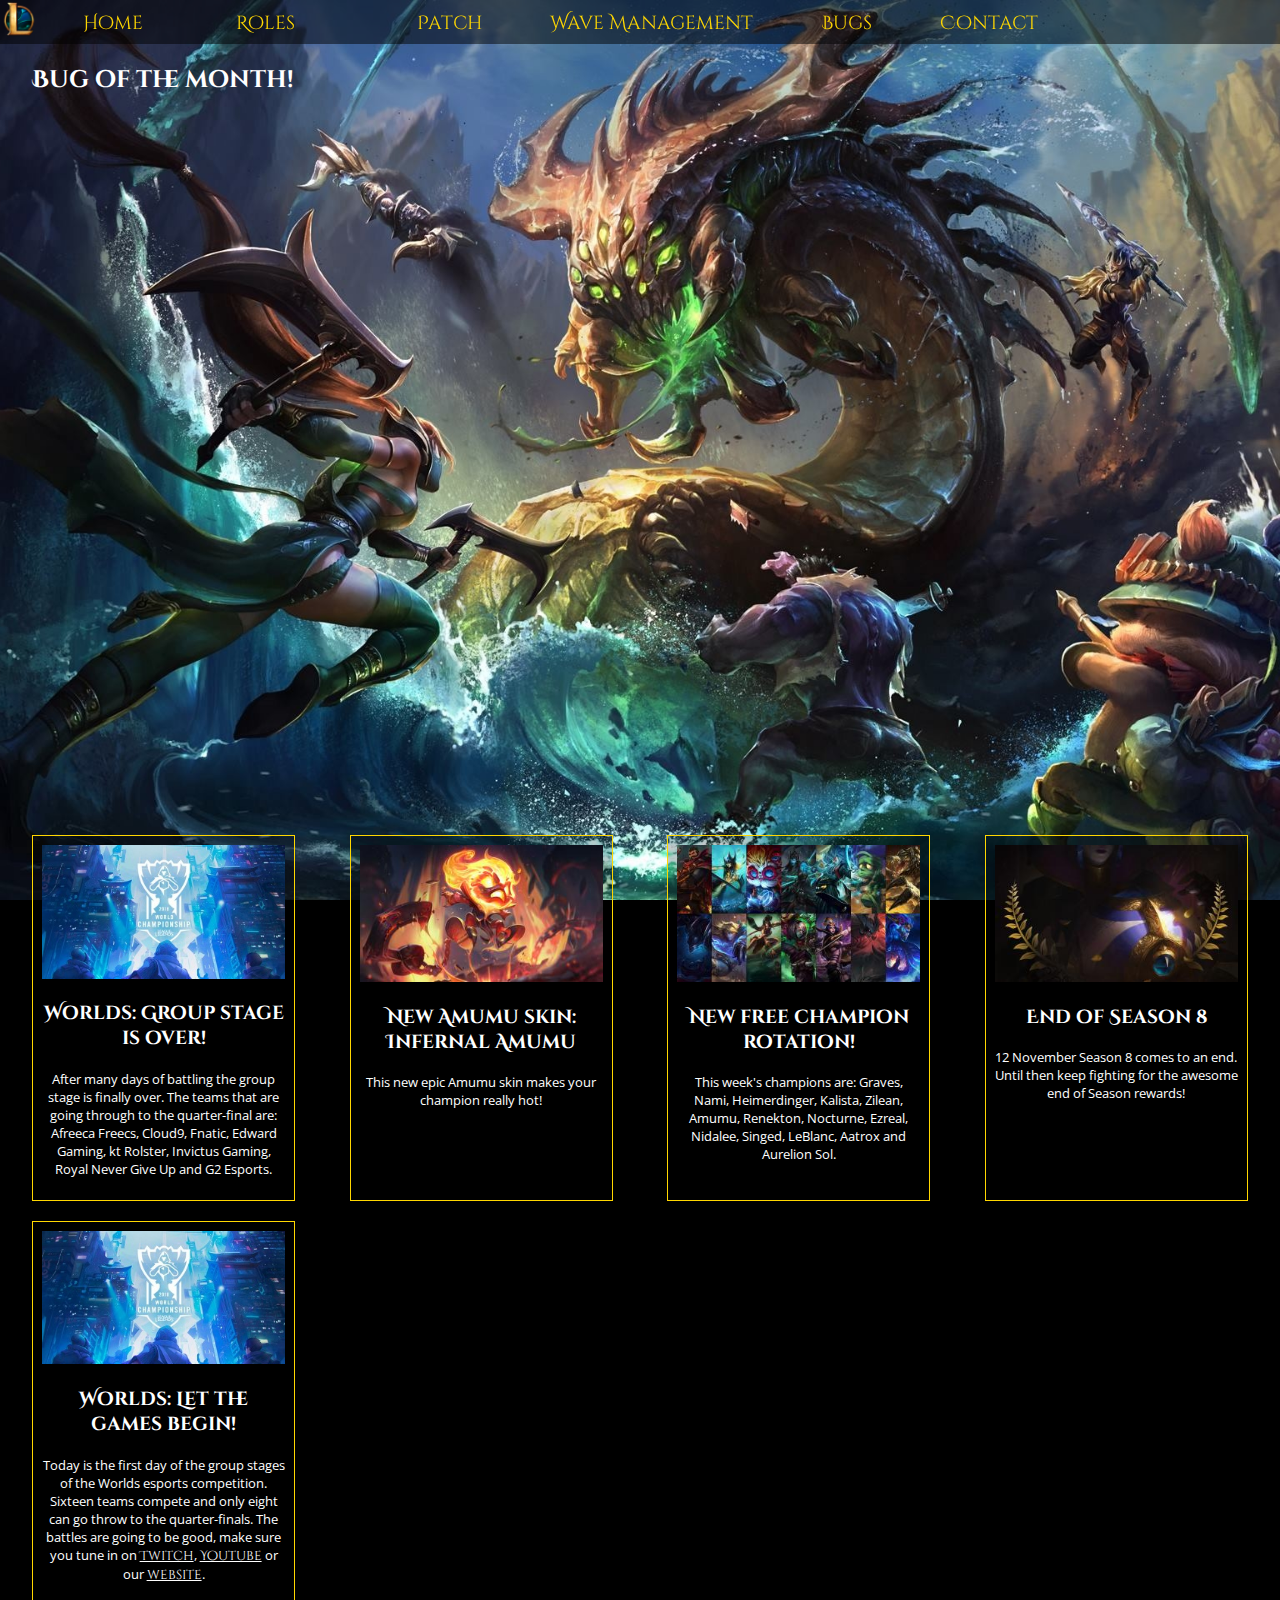
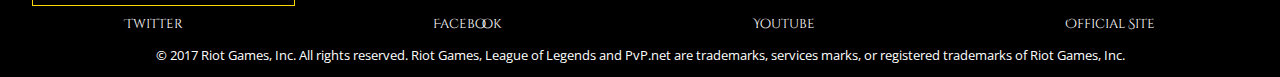
<file: HTML/index.html>
<!DOCTYPE html>
<html>
<head>
    <meta charset="utf-8" />
    <meta http-equiv="X-UA-Compatible" content="IE=edge">
    <title>LoL - Home</title>
    <link rel="icon" type="image/png" href="../assets/logo.ico">
    <meta name="viewport" content="width=device-width, initial-scale=1">
    <link rel="stylesheet" type="text/css" media="screen" href="../CSS/main.css" />
    <link rel="stylesheet" type="text/css" media="screen" href="../CSS/index.css" />
    <link href="https://fonts.googleapis.com/css?family=Cinzel+Decorative|Open+Sans" rel="stylesheet">
    <link rel="stylesheet" href="https://use.fontawesome.com/releases/v5.3.1/css/all.css" integrity="sha384-mzrmE5qonljUremFsqc01SB46JvROS7bZs3IO2EmfFsd15uHvIt+Y8vEf7N7fWAU" crossorigin="anonymous">
</head>
<body>
    <div class="background">
        <header>
            <input type="checkbox" id="menu_checkbox">
            <label for="menu_checkbox"><div class="logo"><img src="../assets/logo.png"></div><i class="fas fa-bars menu_icon"></i></label>
            <nav>
                <ul>
                    <li><a href="index.html">Home</a></li>
                    <li>
                        <input type="checkbox" id="submenu_checkbox">
                        <label for="submenu_checkbox" class="roles">Roles <i class="fas fa-caret-down"></i></label>
                        <ul id="submenu">
                            <li><a href="top.html">Top</a></li>
                            <li><a href="mid.html">Mid</a></li>
                            <li>
                                <input type="checkbox" id="sub-submenu_checkbox">
                                <label for="sub-submenu_checkbox" class="bot">Bot <i class="fas fa-caret-down"></i></label>
                                <ul id="sub-submenu">
                                    <li><a href="adc.html">Adc</a></li>
                                    <li><a href="support.html">Support</a></li>
                                </ul>
                            </li>
                            <li class="last"><a href="jungle.html">Jungle</a></li>
                        </ul>
                    </li>
                    <li><a href="patch.html">Patch</a></li>
                    <li><a href="wave_management.html">Wave Management</a></li>
                    <li><a href="bugs.html">Bugs</a></li>
                    <li><a href="contact.html">Contact</a></li>
                </ul>
            </nav>
        </header>
        <main>
            <div class="bug">
                <h2>Bug of the month!</h2>
                <div class="resp-container">
                    <iframe class="resp-iframe" src="https://www.youtube.com/embed/8GHX_ji1EqE?controls=0" frameborder="0" allow="encrypted-media" allowfullscreen></iframe>
                </div>
            </div>
            <div class="news">
                <div class="card">
                    <img src="../assets/news/worlds.jpg">
                    <div class="tekst">
                        <h3>Worlds: Group stage is over!</h3>
                        <p>
                            After many days of battling the group stage is finally over. The teams that are going through to the quarter-final are: 
                            Afreeca Freecs, Cloud9, Fnatic, Edward Gaming, kt Rolster, Invictus Gaming, Royal Never Give Up and G2 Esports.
                        </p>
                    </div>
                </div>
                <div class="card">
                    <img src="../assets/news/infernal_amumu.jpg">
                    <div class="tekst">
                        <h3>New Amumu skin: Infernal Amumu</h3>
                        <p>This new epic Amumu skin makes your champion really hot!</p>
                    </div>
                </div>
                <div class="card">
                    <img src="../assets/news/champion_rotation.jpg">
                    <div class="tekst">
                        <h3>New free champion rotation!</h3>
                        <p>
                            This week's champions are: Graves, Nami, Heimerdinger, Kalista, Zilean, Amumu, Renekton, Nocturne, Ezreal, Nidalee, 
                            Singed, LeBlanc, Aatrox and Aurelion Sol.
                        </p>
                    </div>
                </div>
                <div class="card">
                    <img src="../assets/news/end_of_season.jpg">
                    <div class="tekst">
                        <h3>End of Season 8</h3>
                        <p>12 November Season 8 comes to an end. Until then keep fighting for the awesome end of Season rewards!</p>
                    </div>
                </div>
                <div class="card">
                    <img src="../assets/news/worlds.jpg">
                    <div class="tekst">
                        <h3>Worlds: Let the games begin!</h3>
                        <p>
                            Today is the first day of the group stages of the Worlds esports competition. Sixteen teams compete and only eight can go 
                            throw to the quarter-finals. The battles are going to be good, make sure you tune in on 
                            <a href="https://www.twitch.tv/riotgames">Twitch</a>, <a href="https://www.youtube.com/user/LoLChampSeries">Youtube</a> 
                            or our <a href="http://watch.lolesports.com/en_GB">website</a>.
                        </p>
                    </div>
                </div>
        </main>
        <footer>
            <div class="social">
                <a href="https://twitter.com/riotgames"><div class="icon"><i class="fab fa-twitter"></i></div>Twitter</a>
                <a href="https://www.facebook.com/RiotGames/"><div class="icon"><i class="fab fa-facebook"></i></div>Facebook</a>
                <a href="https://www.youtube.com/riotgames"><div class="icon"><i class="fab fa-youtube"></i></div>Youtube</a>
                <a href="https://eune.leagueoflegends.com/en/"><div class="icon"><i class="fab fa-chrome"></i></div>Official Site</a>
            </div>
            <p>
                &copy; 2017 Riot Games, Inc. All rights reserved. Riot Games, League of Legends and PvP.net are trademarks, services marks, 
                or registered trademarks of Riot Games, Inc.
            </p>
        </footer>
    </div>
</body>
</html>
</file>
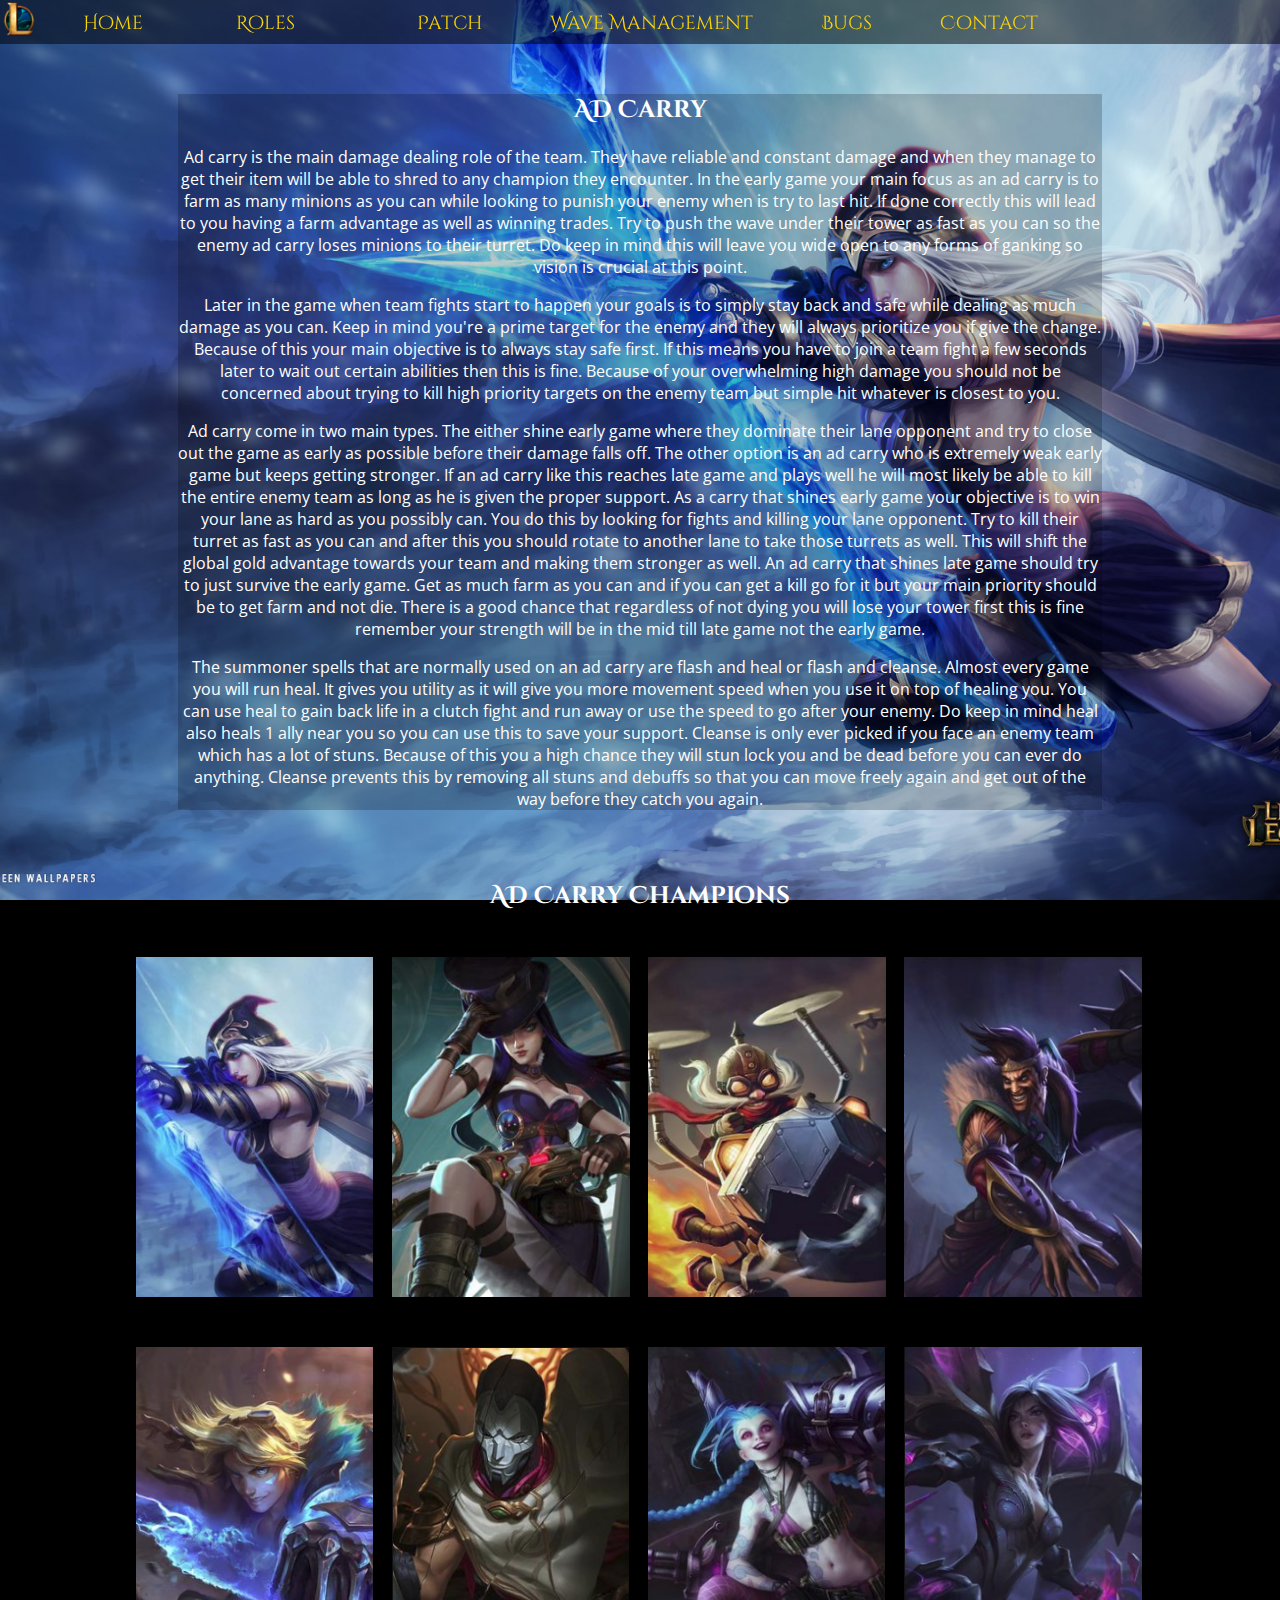
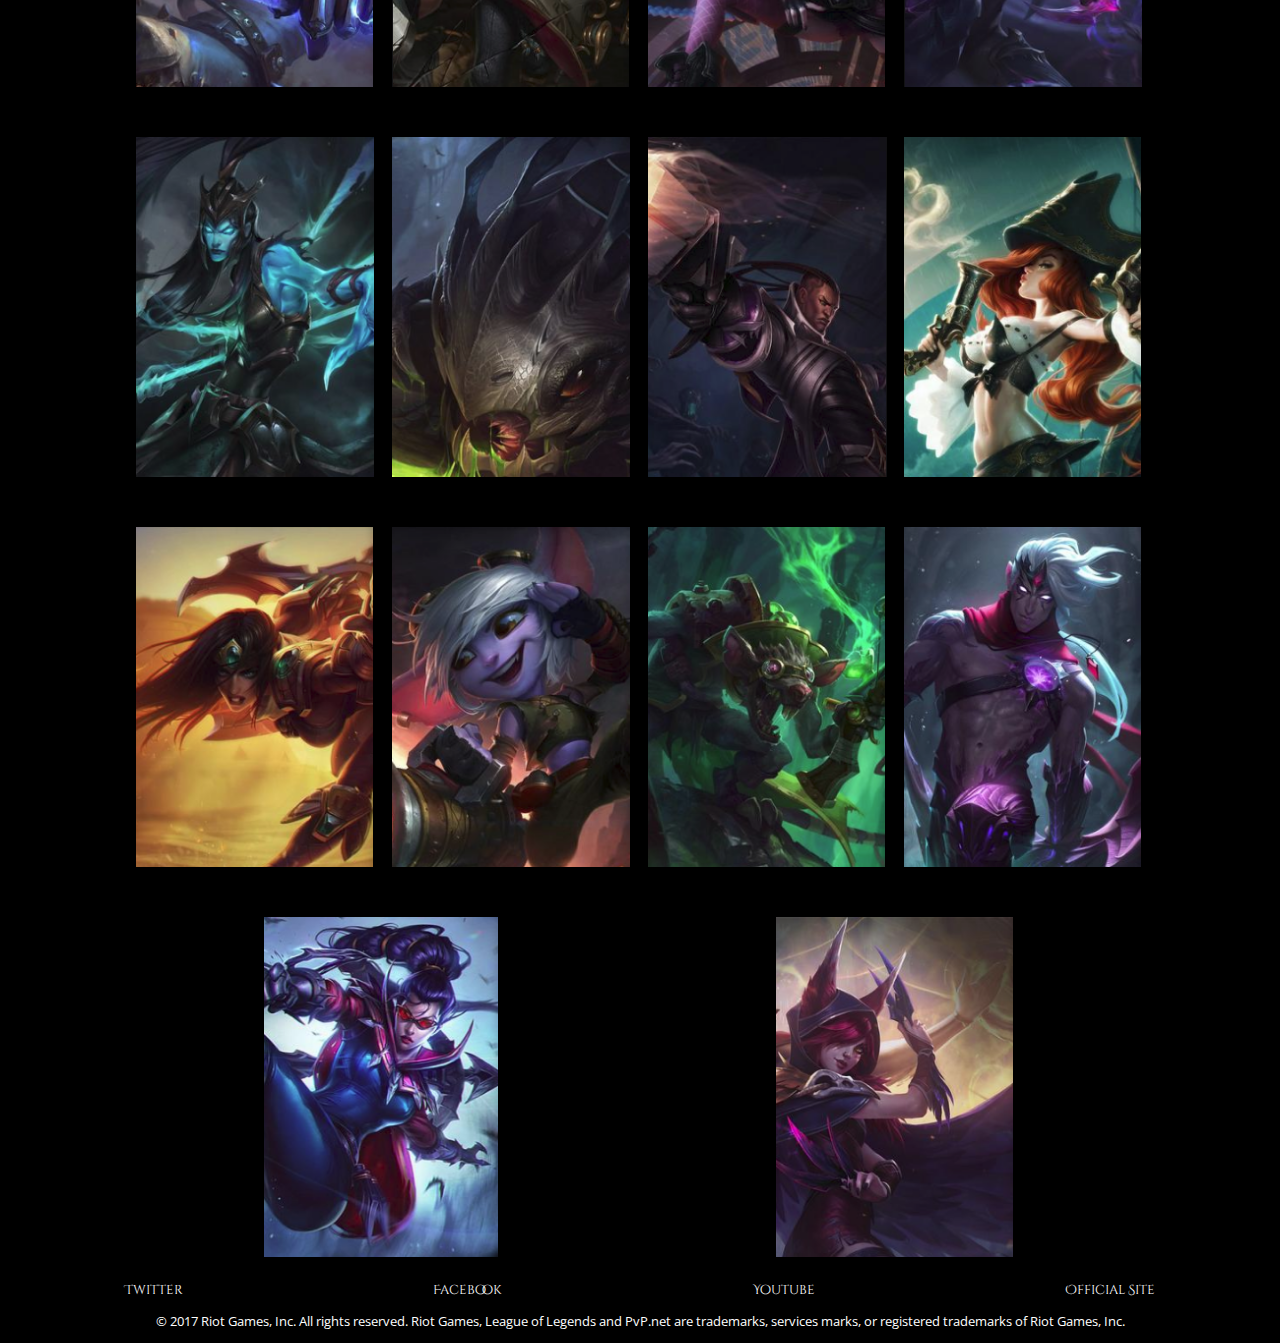
<file: HTML/adc.html>
<!DOCTYPE html>
<html>
<head>
    <meta charset="utf-8" />
    <meta http-equiv="X-UA-Compatible" content="IE=edge">
    <title>LoL - Home</title>
    <link rel="icon" type="image/png" href="../assets/logo.ico">
    <meta name="viewport" content="width=device-width, initial-scale=1">
    <link rel="stylesheet" type="text/css" media="screen" href="../CSS/main.css" />
    <link rel="stylesheet" type="text/css" media="screen" href="../CSS/roles.css" />
    <link rel="stylesheet" type="text/css" media="screen" href="../CSS/adc.css" />
    <link href="https://fonts.googleapis.com/css?family=Cinzel+Decorative|Open+Sans" rel="stylesheet">
    <link rel="stylesheet" href="https://use.fontawesome.com/releases/v5.3.1/css/all.css" integrity="sha384-mzrmE5qonljUremFsqc01SB46JvROS7bZs3IO2EmfFsd15uHvIt+Y8vEf7N7fWAU" crossorigin="anonymous">
</head>
<body>
    <div class="background">
        <header>
            <input type="checkbox" id="menu_checkbox">
            <label for="menu_checkbox"><div class="logo"><img src="../assets/logo.png"></div><i class="fas fa-bars menu_icon"></i></label>
            <nav>
                <ul>
                    <li><a href="index.html">Home</a></li>
                    <li>
                        <input type="checkbox" id="submenu_checkbox">
                        <label for="submenu_checkbox" class="roles">Roles <i class="fas fa-caret-down"></i></label>
                        <ul id="submenu">
                            <li><a href="top.html">Top</a></li>
                            <li><a href="mid.html">Mid</a></li>
                            <li>
                                <input type="checkbox" id="sub-submenu_checkbox">
                                <label for="sub-submenu_checkbox" class="bot">Bot <i class="fas fa-caret-down"></i></label>
                                <ul id="sub-submenu">
                                    <li><a href="adc.html">Adc</a></li>
                                    <li><a href="support.html">Support</a></li>
                                </ul>
                            </li>
                            <li class="last"><a href="jungle.html">Jungle</a></li>
                        </ul>
                    </li>
                    <li><a href="patch.html">Patch</a></li>
                    <li><a href="wave_management.html">Wave Management</a></li>
                    <li><a href="bugs.html">Bugs</a></li>
                    <li><a href="contact.html">Contact</a></li>
                </ul>
            </nav>
        </header>
        <main>
            <div class="uitleg">
                <h2>AD Carry</h2>
                <p>
                    Ad carry is the main damage dealing role of the team. They have reliable and constant damage and when they manage to 
                    get their item will be able to shred to any champion they encounter. In the early game your main focus as an ad carry 
                    is to farm as many minions as you can while looking to punish your enemy when is try to last hit. If done correctly 
                    this will lead to you having a farm advantage as well as winning trades. Try to push the wave under their tower as fast 
                    as you can so the enemy ad carry loses minions to their turret. Do keep in mind this will leave you wide open to any 
                    forms of ganking so vision is crucial at this point.
                </p>
                <p>
                    Later in the game when team fights start to happen your goals is to simply stay back and safe while dealing as much 
                    damage as you can. Keep in mind you're a prime target for the enemy and they will always prioritize you if give the change. 
                    Because of this your main objective is to always stay safe first. If this means you have to join a team fight a few seconds 
                    later to wait out certain abilities then this is fine. Because of your overwhelming high damage you should not be concerned 
                    about trying to kill high priority targets on the enemy team but simple hit whatever is closest to you.
                </p>
                <p>
                    Ad carry come in two main types. The either shine early game where they dominate their lane opponent and try to close out the 
                    game as early as possible before their damage falls off. The other option is an ad carry who is extremely weak early game 
                    but keeps getting stronger. If an ad carry like this reaches late game and plays well he will most likely be able to kill the 
                    entire enemy team as long as he is given the proper support. As a carry that shines early game your objective is to win your lane 
                    as hard as you possibly can. You do this by looking for fights and killing your lane opponent. Try to kill their turret as fast 
                    as you can and after this you should rotate to another lane to take those turrets as well. This will shift the global gold 
                    advantage towards your team and making them stronger as well. An ad carry that shines late game should try to just survive the early 
                    game. Get as much farm as you can and if you can get a kill go for it but your main priority should be to get farm and not die. 
                    There is a good chance that regardless of not dying you will lose your tower first this is fine remember your strength will be 
                    in the mid till late game not the early game.
                </p>
                <p>
                    The summoner spells that are normally used on an ad carry are flash and heal or flash and cleanse. Almost every game you will run 
                    heal. It gives you utility as it will give you more movement speed when you use it on top of healing you. You can use heal to gain 
                    back life in a clutch fight and run away or use the speed to go after your enemy. Do keep in mind heal also heals 1 ally near you 
                    so you can use this to save your support. Cleanse is only ever picked if you face an enemy team which has a lot of stuns. Because of 
                    this you a high chance they will stun lock you and be dead before you can ever do anything. Cleanse prevents this by removing all 
                    stuns and debuffs so that you can move freely again and get out of the way before they catch you again.
                </p>
            </div>
            <div class="champions">
                <h2>AD Carry Champions</h2>
                <div class="card"> <!-- ASHE -->
                    <img src="../assets/champions/Adc/ashe.png">
                    <div class="tekst">
                        <h3>Ashe</h3>
                        <p>
                            Iceborn warmother of the Avarosan tribe, Ashe commands the most populous horde in the north. Ashe uses her magical frost bow to slow her 
                            enemies making sure they will never come to close to harm her. Being a master archer Ashe is able to shoot a volley of frost arrows at 
                            the same time. Her ultimate shoots out a giant arrow made out of ice stunning the first enemy hit and slowing those around the target.
                        </p>
                    </div>
                </div>
                <div class="card"> <!-- CAITLYN -->
                    <img src="../assets/champions/Adc/caitlyn.png">
                    <div class="tekst">
                        <h3>Caitlyn</h3>
                        <p>
                            Renowned as its finest peacekeeper, Caitlyn is also Piltover’s best shot at ridding the city of its elusive criminal elements. Caitlyn 
                            uses her sniper rifle to attack form long distances where she is safe from retaliation. When in danger she will shoot out a net slowing 
                            her enemies while moving herself back. Her ultimate lets her take aim at her enemy giving her extreme range on her shot to catch fleeing 
                            enemies.
                        </p>
                    </div>
                </div>
                <div class="card"> <!-- CORKI -->
                    <img src="../assets/champions/Adc/corki.png">
                    <div class="tekst">
                        <h3>Corki</h3>
                        <p>
                            The yordle pilot Corki loves two things above all others: flying, and his glamorous mustache... though not necessarily in that order. 
                            Corki uses his great flying machine to pepper his enemies in a hail of machine gun fire and bombarding them with bombs. His ultimate 
                            will let him fire a long-range missile with every third missile being a really big one dealing massive amounts of damage to his enemies.
                        </p>
                    </div>
                </div>
                <div class="card"> <!-- DRAVEN -->
                    <img src="../assets/champions/Adc/draven.png">
                    <div class="tekst">
                        <h3>Draven</h3>
                        <p>
                            In Noxus, warriors known as reckoners face one another in arenas where blood is spilled and strength tested—but none has ever been as 
                            celebrated as Draven. Draven can spin his axes around dealing more damage to his enemies and giving him the ability to catch them to 
                            keep them spinning. His ultimate him spin up two giant aces the fly over the battlefield and returning after hitting an enemy dealing 
                            damage on the way back as well.
                        </p>
                    </div>
                </div>
                <div class="card"> <!-- EZREAL -->
                    <img src="../assets/champions/Adc/ezreal.png">
                    <div class="tekst">
                        <h3>Ezreal</h3>
                        <p>
                            A dashing adventurer, unknowingly gifted in the magical arts, Ezreal raids long-lost catacombs, tangles with ancient curses, and 
                            overcomes seemingly impossible odds with ease. Ezreal uses his magical bow to shoot bolts of energy at his enemies dealing damage. 
                            His ultimate has him take some time to gather energy before releasing it in a massive energy wave that damages enemies and travels 
                            as far as the eye can see.
                        </p>
                    </div>
                </div>
                <div class="card"> <!-- JHIN -->
                    <img src="../assets/champions/Adc/jhin.png">
                    <div class="tekst">
                        <h3>Jhin</h3>
                        <p>
                            A meticulous criminal psychopath Jhin believes murder is art. All things to Jhin come in the form of the number four. His grenade 
                            can kill four enemies while his gun only has four shots before he needs to reload with the fourth shot dealing massive damage to his 
                            enemies. His ultimate lets him transform his gun into a shoulder mounted cannon giving him increased range and four shots with the 
                            fourth shot being the most damaging of them all.
                        </p>
                    </div>
                </div>
                <div class="card"> <!-- JINX -->
                    <img src="../assets/champions/Adc/jinx.png">
                    <div class="tekst">
                        <h3>Jinx</h3>
                        <p>
                            A manic and impulsive criminal from Zaun, Jinx lives to wreak havoc without care for the consequences. Jinx can switch between her 
                            guns pow pow and Fishbones. Pow pow is a fast firing Gatling gun that gets increased attack speed after every shot. Fishbones is a 
                            slow firing rocket launcher that deals splash damage to nearby enemies. Her ultimate lets her shoot a massive rocket executing her 
                            enemies.
                        </p>
                    </div>
                </div>
                <div class="card"> <!-- KAI'SA -->
                    <img src="../assets/champions/Adc/kai'sa.png">
                    <div class="tekst">
                        <h3>Kai'Sa</h3>
                        <p>
                            Claimed by the Void when she was only a child, Kai’Sa managed to survive through sheer tenacity and strength of will. Corrupted by the 
                            void Kai’Sa’s abilities can evolve when certain conditions are med. She is able to shoot out a barrage of rockets made out of void energy 
                            dealing damage to her enemies. Her ultimate lets her dash to an enemy who has been marked with plasma.
                        </p>
                    </div>
                </div>
                <div class="card"> <!-- KALISTA -->
                    <img src="../assets/champions/Adc/kalista.png">
                    <div class="tekst">
                        <h3>Kalista</h3>
                        <p>
                            A specter of wrath and retribution, Kalista is the undying spirit of vengeance, an armored nightmare summoned from the Shadow Isles to 
                            hunt deceivers and traitors. Kalista ultimate has the ability to kill and resurrect one of her allies linking them together giving her 
                            the ability to recall her ally transforming him into a ghost protecting them for harm before throwing them back out knocking up all enemies 
                            she hits.
                        </p>
                    </div>
                </div>
                <div class="card"> <!-- KOG'MAW -->
                    <img src="../assets/champions/Adc/kog'maw.png">
                    <div class="tekst">
                        <h3>Kog'Maw</h3>
                        <p>
                            Belched forth from a rotting Void incursion deep in the wastelands of Icathia, Kog’Maw is an inquisitive yet putrid creature with a 
                            caustic, gaping mouth. Kog’Maw shoots out a variety of acids and oozes dealing damage to his enemies while also giving him the ability 
                            to slow them. His allows Kog’Maw to become a living artillery piece being able to shoot long range bombardments that damage the enemy.
                        </p>
                    </div>
                </div>
                <div class="card"> <!-- LUCIAN -->
                    <img src="../assets/champions/Adc/lucian.png">
                    <div class="tekst">
                        <h3>Lucian</h3>
                        <p>
                            Once a Sentinel of Light, Lucian is a grim hunter of undying spirits, pursuing them relentlessly and annihilating them with his twin relic 
                            pistols. Lucian uses his duel pistols to fight having the ability to shoot two quick shots after every ability. With quick dashes into and 
                            out of combat Lucian always is one step ahead of his enemies. His ultimate has Lucian firing his pistols as fast as he can while moving. 
                            Sending out a barge of bullets to damage his enemies.
                        </p>
                    </div>
                </div>
                <div class="card"> <!-- MISS FORTUNE -->
                    <img src="../assets/champions/Adc/miss_fortune.png">
                    <div class="tekst">
                        <h3>Miss Frotune</h3>
                        <p>
                            A Bilgewater captain famed for her looks but feared for her ruthlessness, Sarah Fortune paints a stark figure among the hardened criminals 
                            of the port city. Miss Fortune uses her pistol to fire at her enemies hitting the first target the bullet will ricochet and hit a seconds 
                            target behind as well. Her ultimate has her shoot out a barrage of bullets in a cone in front of her dealing damage.
                        </p>
                    </div>
                </div>
                <div class="card"> <!-- SIVIR -->
                    <img src="../assets/champions/Adc/sivir.png">
                    <div class="tekst">
                        <h3>Sivir</h3>
                        <p>
                            A renowned fortune hunter and mercenary Sivir is a captain who plies her trade in the deserts of Shurima. Sivir’s unique boomerang blade 
                            lets her attacks ricochet to nearby enemies dealing damage to all of them. She can throw out her boomerang blade dealing damage to an 
                            enemy. Her ultimate inspires allies on the field of battle granting them a sudden burst of movement speed.
                        </p>
                    </div>
                </div>
                <div class="card"> <!-- TRISTANA -->
                    <img src="../assets/champions/Adc/tristana.png">
                    <div class="tekst">
                        <h3>Tristana</h3>
                        <p>
                            While many other yordles channel their energy into discovery, invention, or just plain mischief-making, Tristana was always inspired by 
                            the adventures of great warriors. Whenever Tristana kills an enemy her bullet will explode into shrapnel dealing damage to everybody 
                            around it. Her ultimate lets her shoot out a massive cannon ball that explodes on impact dealing damage and knocking the enemy back.
                        </p>
                    </div>
                </div>
                <div class="card"> <!-- TWITCH -->
                    <img src="../assets/champions/Adc/twitch.png">
                    <div class="tekst">
                        <h3>Twitch</h3>
                        <p>
                            A Zaunite plague rat by birth, but a connoisseur of filth by passion, Twitch is not afraid to get his paws dirty. Twitch his rotten bow 
                            shoot poison arrows applying a stack of poison each time an enemy is hit. Twitch can than further damage an enemy with poison stacks by 
                            contaminating them with diseases dealing damage for each poison stack. His ultimate gives him increases firing range as well as making 
                            his bolts pierce all targets.
                        </p>
                    </div>
                </div>
                <div class="card"> <!-- VARUS -->
                    <img src="../assets/champions/Adc/varus.png">
                    <div class="tekst">
                        <h3>Varus</h3>
                        <p>
                            One of the ancient darkin, Varus was a deadly killer who loved to torment his foes, driving them almost to insanity before delivering 
                            the killing arrow. Varus can charge the arrows of his bow giving him increased range the longer he charges. His ultimate lets him fire 
                            a special arrow snares the first enemies it hits and marking others. After a short delay the marked enemies will also be snared.
                        </p>
                    </div>
                </div>
                <div class="card"> <!-- VAYNE -->
                    <img src="../assets/champions/Adc/vayne.png">
                    <div class="tekst">
                        <h3>Vayne</h3>
                        <p>
                            Shauna Vayne is a deadly, remorseless Demacian monster hunter, who has dedicated her life to finding and destroying the demon that 
                            murdered her family. Vayne is a nimble hunter tumbling around the field of battle smiting her foes down with her silver bullets. 
                            Her ultimate lets her prepare for a great battle giving her bonus attack damage and the ability to become invisible while tumbling.
                        </p>
                    </div>
                </div>
                <div class="card"> <!-- XAYAH -->
                    <img src="../assets/champions/Adc/xayah.png">
                    <div class="tekst">
                        <h3>Xayah</h3>
                        <p>
                            Deadly and precise, Xayah is a vastayan revolutionary waging a personal war to save her people. Xayah uses her feathers to throw at 
                            enemies. Her feathers will pierce the targets dealing damage to anybody who is behind them. She can recall her feathers stunning 
                            anyone who is touched by three feathers or more. Her ultimate has her jumping in the air avoiding all damage and throwing out a fan of feathers.
                        </p>
                    </div>
                </div>
            </div>
        </main>
        <footer>
            <div class="social">
                <a href="https://twitter.com/riotgames"><div class="icon"><i class="fab fa-twitter"></i></div>Twitter</a>
                <a href="https://www.facebook.com/RiotGames/"><div class="icon"><i class="fab fa-facebook"></i></div>Facebook</a>
                <a href="https://www.youtube.com/riotgames"><div class="icon"><i class="fab fa-youtube"></i></div>Youtube</a>
                <a href="https://eune.leagueoflegends.com/en/"><div class="icon"><i class="fab fa-chrome"></i></div>Official Site</a>
            </div>
            <p>
                &copy; 2017 Riot Games, Inc. All rights reserved. Riot Games, League of Legends and PvP.net are trademarks, services marks, 
                or registered trademarks of Riot Games, Inc.
            </p>
        </footer>
    </div>
</body>
</html>
</file>
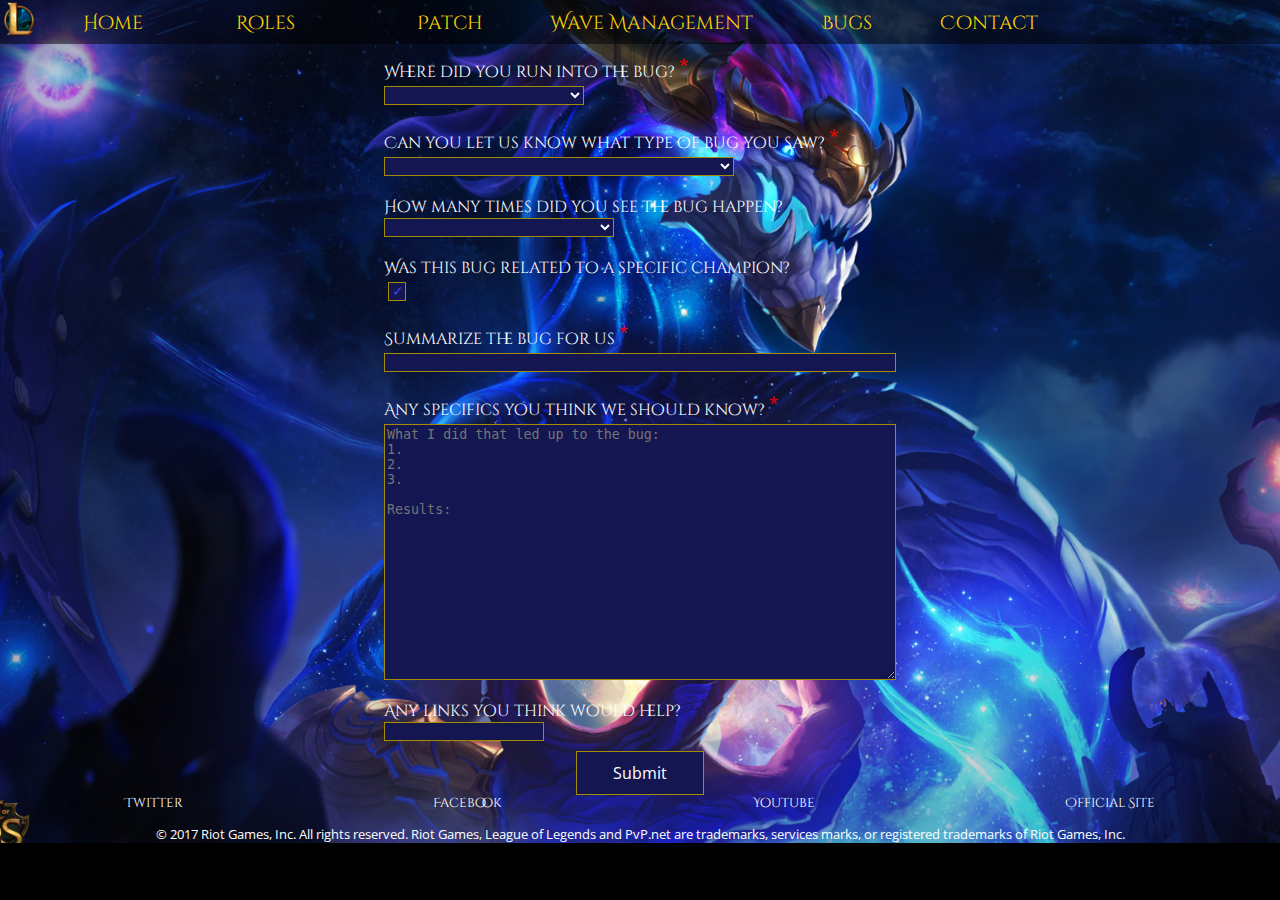
<file: HTML/bugs.html>
<!DOCTYPE html>
<html>
<head>
    <meta charset="utf-8" />
    <meta http-equiv="X-UA-Compatible" content="IE=edge">
    <title>LoL - Bugs</title>
    <link rel="icon" type="image/png" href="../assets/logo.ico">
    <meta name="viewport" content="width=device-width, initial-scale=1">
    <link rel="stylesheet" type="text/css" media="screen" href="../CSS/main.css" />
    <link rel="stylesheet" type="text/css" media="screen" href="../CSS/bugs.css" />
    <link href="https://fonts.googleapis.com/css?family=Cinzel+Decorative|Open+Sans" rel="stylesheet">
    <link rel="stylesheet" href="https://use.fontawesome.com/releases/v5.3.1/css/all.css" integrity="sha384-mzrmE5qonljUremFsqc01SB46JvROS7bZs3IO2EmfFsd15uHvIt+Y8vEf7N7fWAU" crossorigin="anonymous">
</head>
<body>
    <div class="background">
        <header>
            <input type="checkbox" id="menu_checkbox">
            <label for="menu_checkbox"><div class="logo"><img src="../assets/logo.png"></div><i class="fas fa-bars menu_icon"></i></label>
            <nav>
                <ul>
                    <li><a href="index.html">Home</a></li>
                    <li>
                        <input type="checkbox" id="submenu_checkbox">
                        <label for="submenu_checkbox" class="roles">Roles <i class="fas fa-caret-down"></i></label>
                        <ul id="submenu">
                            <li><a href="top.html">Top</a></li>
                            <li><a href="mid.html">Mid</a></li>
                            <li>
                                <input type="checkbox" id="sub-submenu_checkbox">
                                <label for="sub-submenu_checkbox" class="bot">Bot <i class="fas fa-caret-down"></i></label>
                                <ul id="sub-submenu">
                                    <li><a href="adc.html">Adc</a></li>
                                    <li><a href="support.html">Support</a></li>
                                </ul>
                            </li>
                            <li class="last"><a href="jungle.html">Jungle</a></li>
                        </ul>
                    </li>
                    <li><a href="patch.html">Patch</a></li>
                    <li><a href="wave_management.html">Wave Management</a></li>
                    <li><a href="bugs.html">Bugs</a></li>
                    <li><a href="contact.html">Contact</a></li>
                </ul>
            </nav>
        </header>
        <main>
            <form class="report">
                <label>Where did you run into the bug? <span class="verplicht">*</span></label>
                <select class="where">
                    <option></option>
                    <option>Installation</option>
                    <option>Launching the client</option>
                    <option>Login screen</option>
                    <option>Landing screen</option>
                    <option>Profile</option>
                    <option>Ranked</option>
                    <option>Match History</option>
                    <option>Collection</option>
                    <option>Loot</option>
                    <option>Clubs</option>
                    <option>Champion Details</option>
                    <option>Store</option>
                    <option>Client settings</option>
                    <option>Friends list</option>
                    <option>Chat</option>
                    <option>Game Select</option>
                    <option>Party formation screen</option>
                    <option>Champion select screen</option>
                    <option>In-game</option>
                    <option>Post-game screen</option>
                    <option>other</option>
                </select>
                <label>Can you let us know what type of bug you saw? <span class="verplicht">*</span></label>
                <select class="type">
                    <option></option>
                    <optgroup label="Problems loading into game">
                        <option>I found a typo or debug string</option>
                        <option>Sounds weren't working properly</option>
                        <option>I never actually loaded into the match</option>
                        <option>I was returned to the reconnect screen</option>
                        <option>Other</option>
                    </optgroup>
                    <optgroup label="I'm experiencing issues in-game">
                        <option>I had lag or FPS issues</option>
                        <option>I found a typo or an incorrect link</option>
                        <option>My game settings weren't working properly</option>
                        <option>A champion wasn't working properly</option>
                        <option>An item wasn't working properly</option>
                        <option>Part of a Featured Game Mode wasn't working properly</option>
                        <option>My game didn't end properly</option>
                    </optgroup>
                    <optgroup label="Something looked visually wrong">
                        <option>Part of the map looked weird</option>
                        <option>Part of the interface looked weird</option>
                        <option>An NPC unit looked weird</option>
                    </optgroup>
                </select>
                <label>How many times did you see the bug happen?</label>
                <select class="times">
                    <option></option>
                    <option>I only saw the bug once</option>
                    <option>I saw the bug a few times</option>
                    <option>I saw the bug a bunch of times</option>
                    <option>The bug was happening constantly</option>
                </select>
                <label>Was this bug related to a specific champion?</label>
                <div class="champion">
                    <input type="checkbox" class="checkbox">
                    <select>
                        <option></option>
                        <option>Aatrox</option>
                        <option>Ahri</option>
                        <option>Akali</option>
                        <option>Alistar</option>
                        <option>Amumu</option>
                        <option>Anivia</option>
                        <option>Annie</option>
                        <option>Ashe</option>
                        <option>Aurelion Sol</option>
                        <option>Azir</option>
                        <option>Bard</option>
                        <option>Blitzcrank</option>
                        <option>Brand</option>
                        <option>Braum</option>
                        <option>Caitlyn</option>
                        <option>Camille</option>
                        <option>Cassiopeia</option>
                        <option>Cho'Gath</option>
                        <option>Corki</option>
                        <option>Darius</option>
                        <option>Diana</option>
                        <option>Dr. Mundo</option>
                        <option>Draven</option>
                        <option>Ekko</option>
                        <option>Elise</option>
                        <option>Evelynn</option>
                        <option>Ezreal</option>
                        <option>Fiddlesticks</option>
                        <option>Fiora</option>
                        <option>Fizz</option>
                        <option>Galio</option>
                        <option>Gangplank</option>
                        <option>Garen</option>
                        <option>Gnar</option>
                        <option>Gragas</option>
                        <option>Graves</option>
                        <option>Hecarim</option>
                        <option>Heimerdinger</option>
                        <option>Illaoi</option>
                        <option>Irelia</option>
                        <option>Ivern</option>
                        <option>Janna</option>
                        <option>Jarvan IV</option>
                        <option>Jax</option>
                        <option>Jayce</option>
                        <option>Jhin</option>
                        <option>Jinx</option>
                        <option>Kai'Sa</option>
                        <option>Kalista</option>
                        <option>Karma</option>
                        <option>Karthus</option>
                        <option>Kassadin</option>
                        <option>Katarina</option>
                        <option>Kayle</option>
                        <option>Kayn</option>
                        <option>Kennen</option>
                        <option>Kha'Zix</option>
                        <option>Kindred</option>
                        <option>Kled</option>
                        <option>Kog'Maw</option>
                        <option>LeBlanc</option>
                        <option>Lee Sin</option>
                        <option>Leona</option>
                        <option>Lissandra</option>
                        <option>Lucian</option>
                        <option>Lulu</option>
                        <option>Lux</option>
                        <option>Malphite</option>
                        <option>Malzahar</option>
                        <option>Maokai</option>
                        <option>Master Yi</option>
                        <option>Miss Fortune</option>
                        <option>Mordekaiser</option>
                        <option>Morgana</option>
                        <option>Nami</option>
                        <option>Nasus</option>
                        <option>Nautilus</option>
                        <option>Nidalee</option>
                        <option>Nocturne</option>
                        <option>Nunu & Willump</option>
                        <option>Olaf</option>
                        <option>Orianna</option>
                        <option>Ornn</option>
                        <option>Pantheon</option>
                        <option>Poppy</option>
                        <option>Pyke</option>
                        <option>Quinn</option>
                        <option>Rakan</option>
                        <option>Rammus</option>
                        <option>Rek'Sai</option>
                        <option>Renekton</option>
                        <option>Rengar</option>
                        <option>Riven</option>
                        <option>Rumble</option>
                        <option>Ryze</option>
                        <option>Sejuani</option>
                        <option>Shaco</option>
                        <option>Shen</option>
                        <option>Shyvana</option>
                        <option>Singed</option>
                        <option>Sion</option>
                        <option>Sivir</option>
                        <option>Skarner</option>
                        <option>Sona</option>
                        <option>Soraka</option>
                        <option>Swain</option>
                        <option>Syndra</option>
                        <option>Tahm Kench</option>
                        <option>Taliyah</option>
                        <option>Talon</option>
                        <option>Taric</option>
                        <option>Teemo</option>
                        <option>Thresh</option>
                        <option>Tristana</option>
                        <option>Trundle</option>
                        <option>Tryndamere</option>
                        <option>Twisted Fate</option>
                        <option>Twitch</option>
                        <option>Udyr</option>
                        <option>Urgot</option>
                        <option>Varus</option>
                        <option>Vayne</option>
                        <option>Veigar</option>
                        <option>Vel'Koz</option>
                        <option>Vi</option>
                        <option>Viktor</option>
                        <option>Vladimir</option>
                        <option>Volibear</option>
                        <option>Warwick</option>
                        <option>Wukong</option>
                        <option>Xayah</option>
                        <option>Xerath</option>
                        <option>Xin Zhao</option>
                        <option>Yasuo</option>
                        <option>Yorick</option>
                        <option>Zac</option>
                        <option>Zed</option>
                        <option>Ziggs</option>
                        <option>Zilean</option>
                        <option>Zoe</option>
                        <option>Zyra</option>
                    </select>
                </div>
                <label>Summarize the bug for us <span class="verplicht">*</span></label>
                <input type="text" class="summarize">
                <label>Any specifics you think we should know? <span class="verplicht">*</span></label>
                <textarea class="specifics" placeholder="What I did that led up to the bug: &#x0a;1. &#x0a;2. &#x0a;3. &#x0a;&#x0a;Results:"></textarea>
                <label> Any links you think would help?</label>
                <input type="url" class="link">
                <input type="submit" value="Submit">
            </form>
        </main>
        <footer>
            <div class="social">
                <a href="https://twitter.com/riotgames"><div class="icon"><i class="fab fa-twitter"></i></div>Twitter</a>
                <a href="https://www.facebook.com/RiotGames/"><div class="icon"><i class="fab fa-facebook"></i></div>Facebook</a>
                <a href="https://www.youtube.com/riotgames"><div class="icon"><i class="fab fa-youtube"></i></div>Youtube</a>
                <a href="https://eune.leagueoflegends.com/en/"><div class="icon"><i class="fab fa-chrome"></i></div>Official Site</a>
            </div>
            <p>
                &copy; 2017 Riot Games, Inc. All rights reserved. Riot Games, League of Legends and PvP.net are trademarks, services marks, or 
                registered trademarks of Riot Games, Inc.
            </p>
        </footer>
    </div>
</body>
</html>
</file>
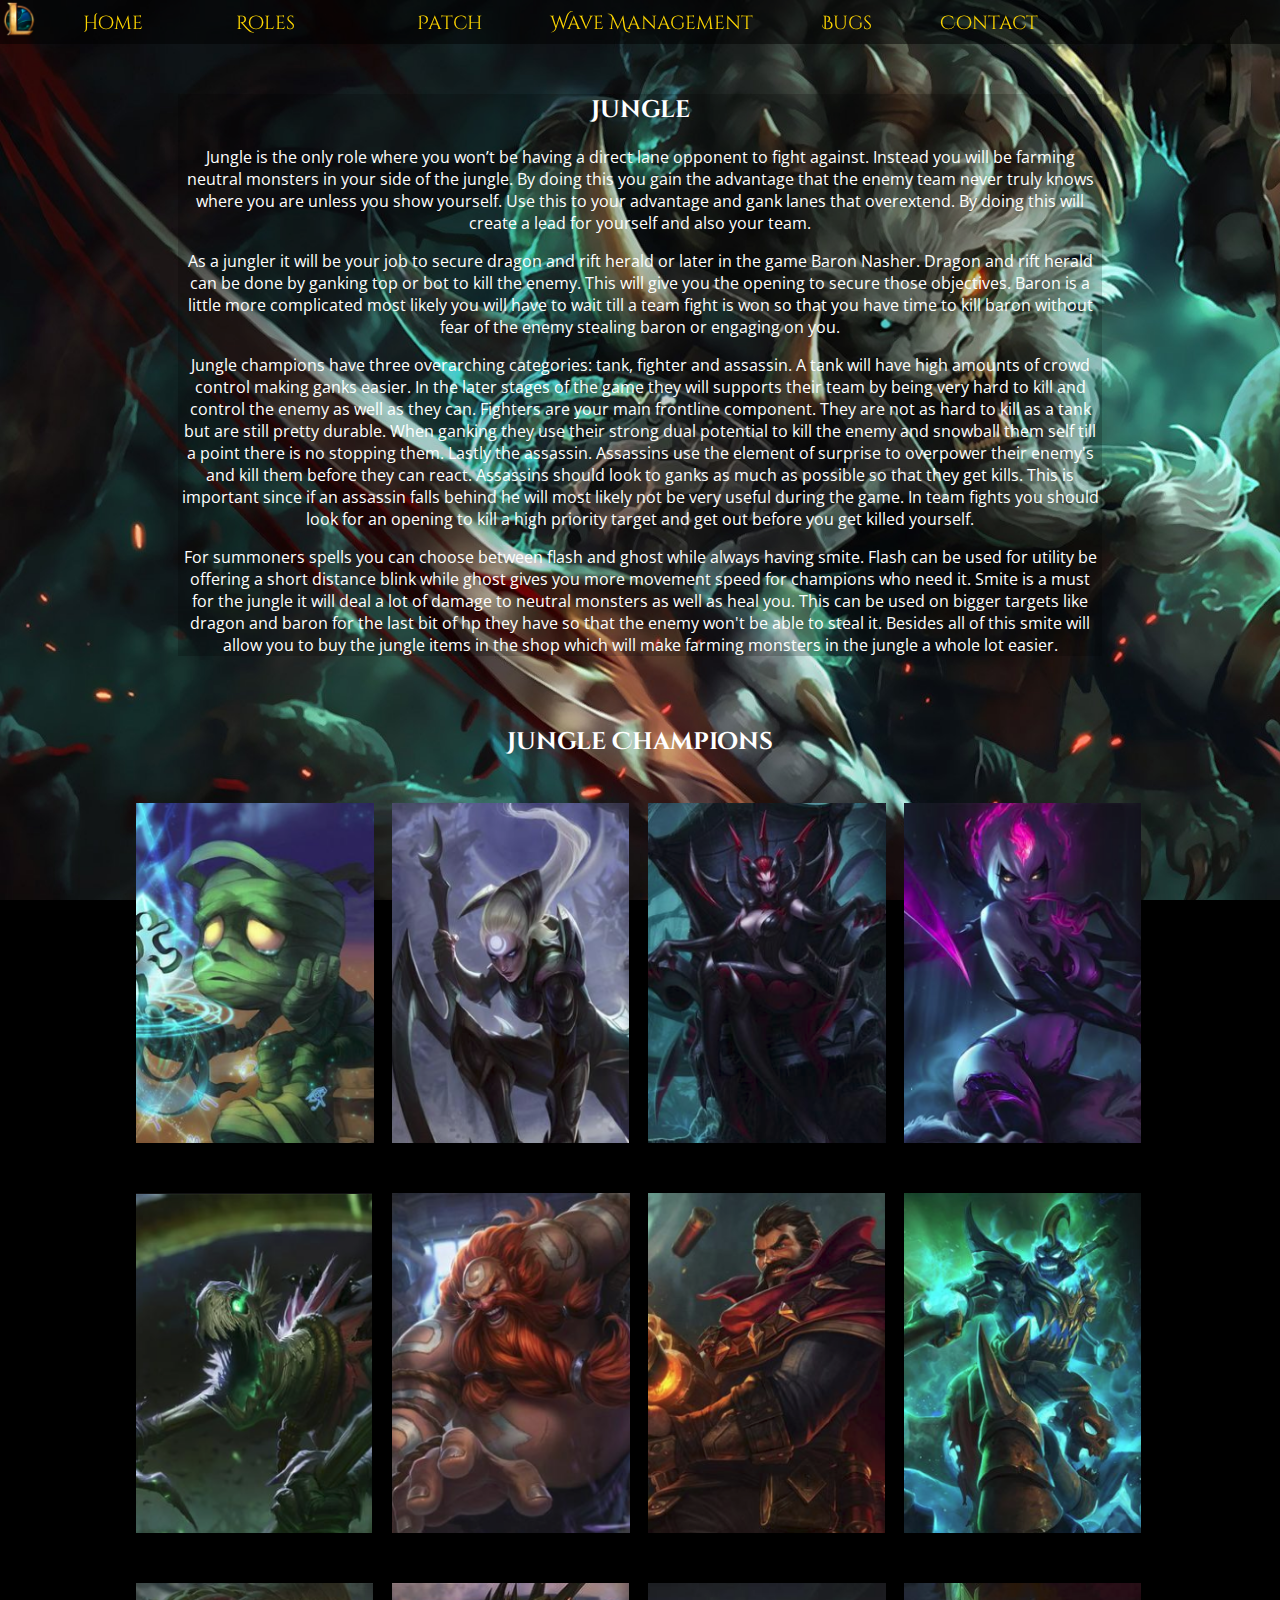
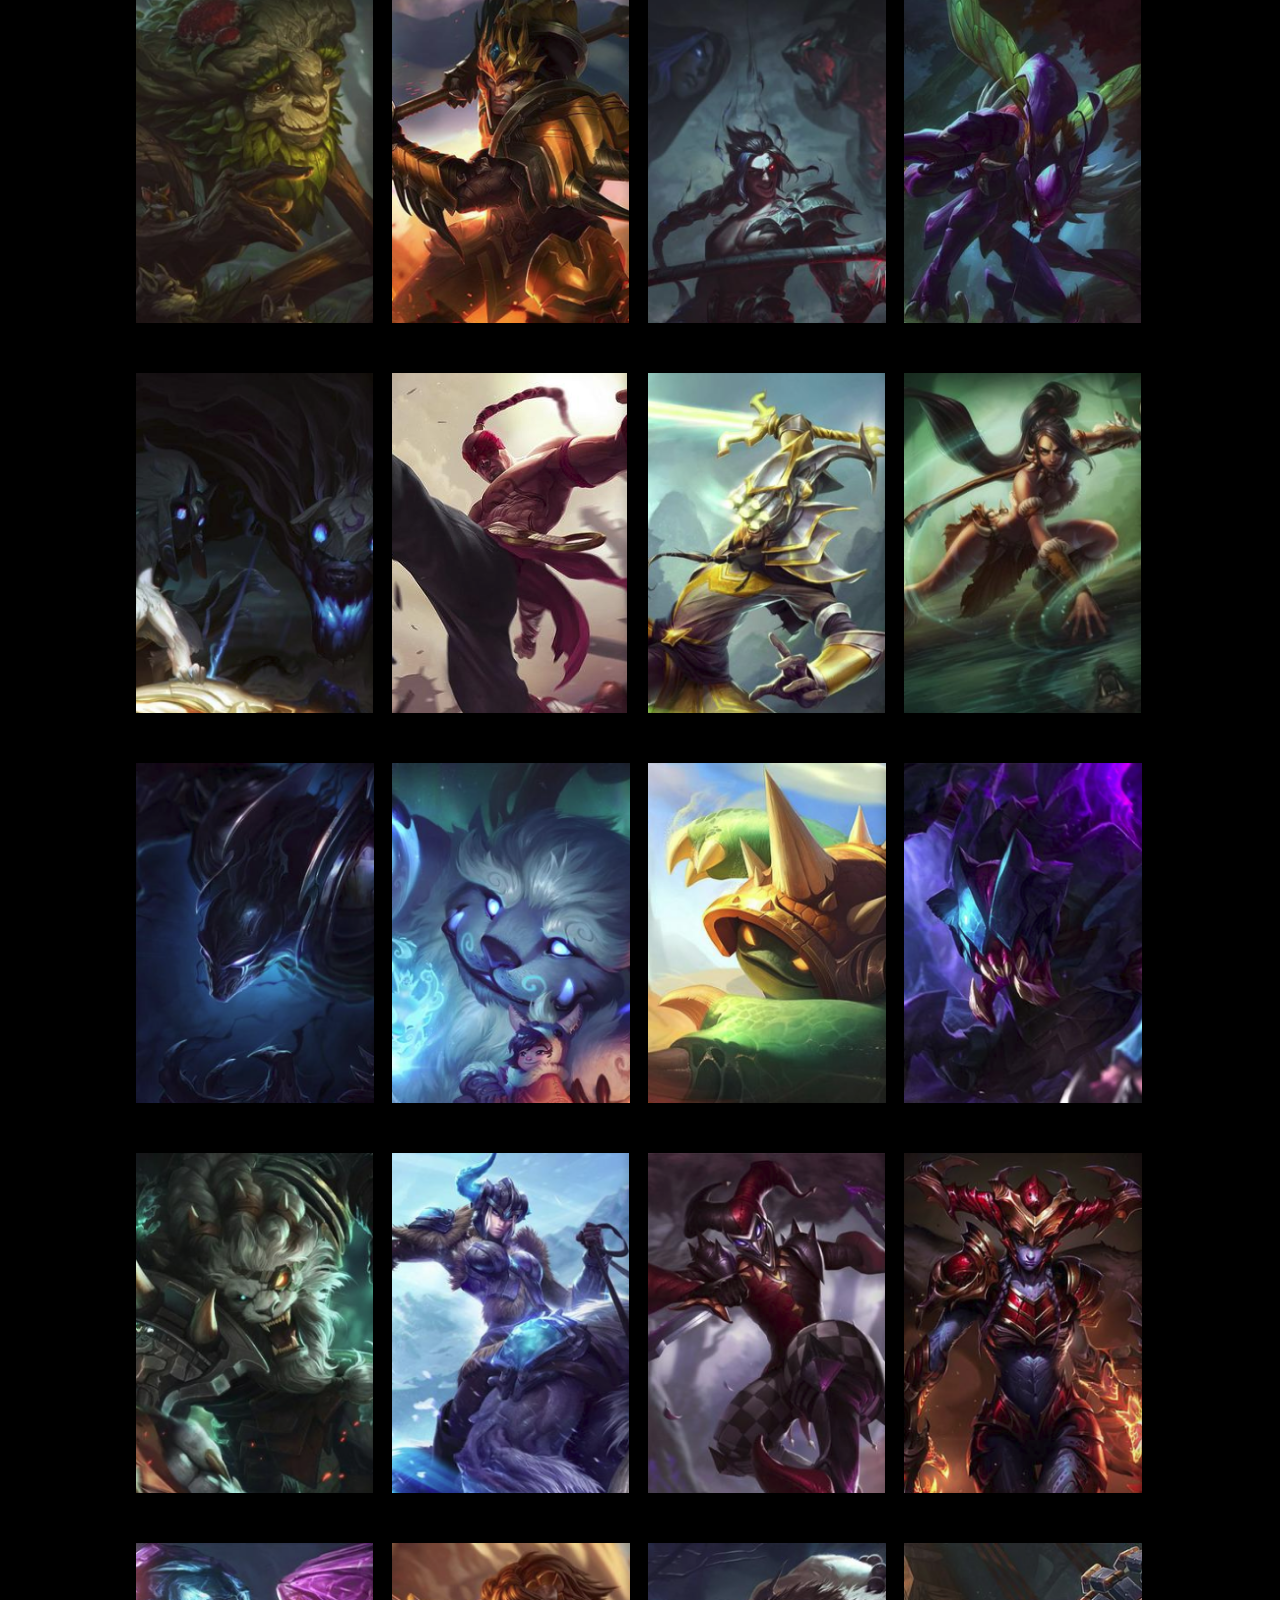
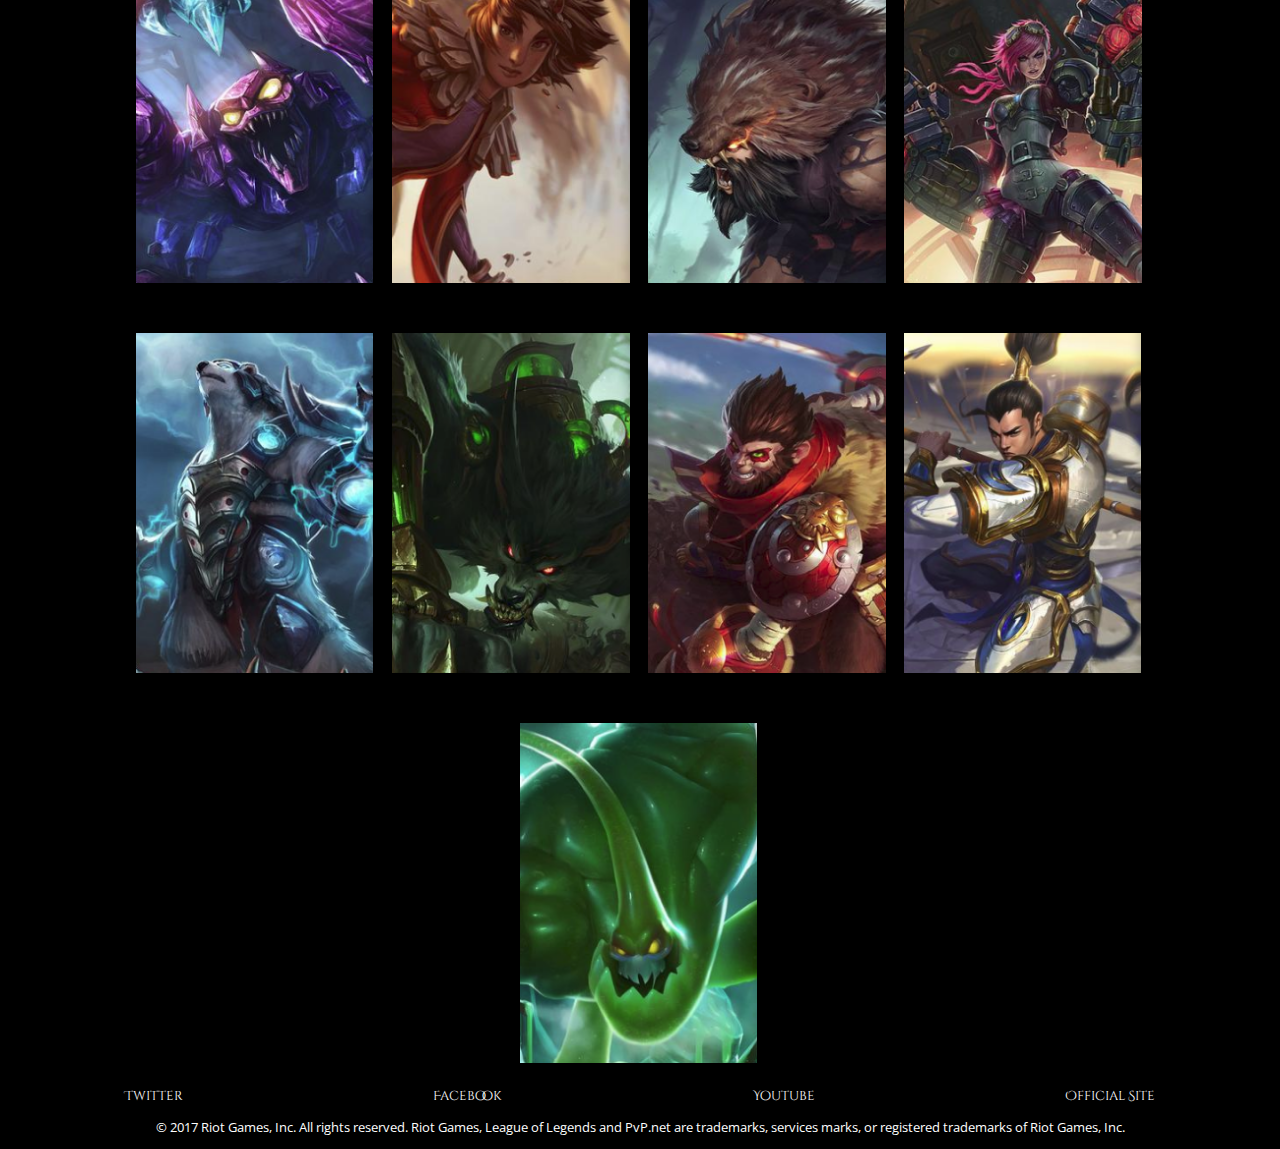
<file: HTML/jungle.html>
<!DOCTYPE html>
<html>
<head>
    <meta charset="utf-8" />
    <meta http-equiv="X-UA-Compatible" content="IE=edge">
    <title>LoL - Jungle</title>
    <link rel="icon" type="image/png" href="../assets/logo.ico">
    <meta name="viewport" content="width=device-width, initial-scale=1">
    <link rel="stylesheet" type="text/css" media="screen" href="../CSS/main.css" />
    <link rel="stylesheet" type="text/css" media="screen" href="../CSS/roles.css" />
    <link rel="stylesheet" type="text/css" media="screen" href="../CSS/jungle.css" />
    <link href="https://fonts.googleapis.com/css?family=Cinzel+Decorative|Open+Sans" rel="stylesheet">
    <link rel="stylesheet" href="https://use.fontawesome.com/releases/v5.3.1/css/all.css" integrity="sha384-mzrmE5qonljUremFsqc01SB46JvROS7bZs3IO2EmfFsd15uHvIt+Y8vEf7N7fWAU" crossorigin="anonymous">
</head>
<body>
    <div class="background">
        <header>
        <input type="checkbox" id="menu_checkbox">
        <label for="menu_checkbox"><div class="logo"><img src="../assets/logo.png"></div><i class="fas fa-bars menu_icon"></i></label>
        <nav>
            <ul>
                <li><a href="index.html">Home</a></li>
                <li>
                    <input type="checkbox" id="submenu_checkbox">
                    <label for="submenu_checkbox" class="roles">Roles <i class="fas fa-caret-down"></i></label>
                    <ul id="submenu">
                        <li><a href="top.html">Top</a></li>
                        <li><a href="mid.html">Mid</a></li>
                        <li>
                            <input type="checkbox" id="sub-submenu_checkbox">
                            <label for="sub-submenu_checkbox" class="bot">Bot <i class="fas fa-caret-down"></i></label>
                            <ul id="sub-submenu">
                                <li><a href="adc.html">Adc</a></li>
                                <li><a href="support.html">Support</a></li>
                            </ul>
                        </li>
                        <li class="last"><a href="jungle.html">Jungle</a></li>
                    </ul>
                </li>
                <li><a href="patch.html">Patch</a></li>
                <li><a href="wave_management.html">Wave Management</a></li>
                <li><a href="bugs.html">Bugs</a></li>
                <li><a href="contact.html">Contact</a></li>
            </ul>
        </nav>
    </header>
        <main>
            <div class="uitleg">
                <h2>Jungle</h2>
                <p>
                    Jungle is the only role where you won’t be having a direct lane opponent to fight against. Instead you will be farming 
                    neutral monsters in your side of the jungle. By doing this you gain the advantage that the enemy team never truly knows 
                    where you are unless you show yourself. Use this to your advantage and gank lanes that overextend. By doing this will 
                    create a lead for yourself and also your team.
                </p>
                <p>
                    As a jungler it will be your job to secure dragon and rift herald or later in the game Baron Nasher. Dragon and rift herald 
                    can be done by ganking top or bot to kill the enemy. This will give you the opening to secure those objectives. Baron is a 
                    little more complicated most likely you will have to wait till a team fight is won so that you have time to kill baron 
                    without fear of the enemy stealing baron or engaging on you.
                </p>
                <p>
                    Jungle champions have three overarching categories: tank, fighter and assassin. A tank will have high amounts of crowd control 
                    making ganks easier. In the later stages of the game they will supports their team by being very hard to kill and control the 
                    enemy as well as they can. Fighters are your main frontline component. They are not as hard to kill as a tank but are still pretty 
                    durable. When ganking they use their strong dual potential to kill the enemy and snowball them self till a point there is no 
                    stopping them. Lastly the assassin. Assassins use the element of surprise to overpower their enemy's and kill them before they can 
                    react. Assassins should look to ganks as much as possible so that they get kills. This is important since if an assassin falls behind 
                    he will most likely not be very useful during the game. In team fights you should look for an opening to kill a high priority target 
                    and get out before you get killed yourself.
                </p>
                <p>
                    For summoners spells you can choose between flash and ghost while always having smite. Flash can be used for utility be offering a 
                    short distance blink while ghost gives you more movement speed for champions who need it. Smite is a must for the jungle it will deal 
                    a lot of damage to neutral monsters as well as heal you. This can be used on bigger targets like dragon and baron for the last bit 
                    of hp they have so that the enemy won't be able to steal it. Besides all of this smite will allow you to buy the jungle items in 
                    the shop which will make farming monsters in the jungle a whole lot easier.
                </p>
            </div>
            <div class="champions">
                <h2>Jungle Champions</h2>
                <div class="card"> <!-- AMUMU -->
                    <img src="../assets/champions/Jungle/amumu.png">
                    <div class="tekst">
                        <h3>Amumu</h3>
                        <p>
                            A lonely soul from ancient Shurima Amumu Is doomed by a curse to remain alone forever while he wanders 
                            the lands in search of a friend. Amumu can tosh out his bandages to lung to an opponent. When near to an enemy 
                            Amumu will cry causing them to lose health. While in the midst of enemies Amumu can use his bandages to whip them. 
                            His ultimate will entangle all enemies surrounding him preventing them from moving. 
                        </p>
                    </div>
                </div>
                <div class="card"> <!-- DIANA -->
                    <img src="../assets/champions/Jungle/diana.png">
                    <div class="tekst">
                        <h3>Diana</h3>
                        <p>
                            Origanlly a Solari Diana has found a new religion the Lunaria now wielding her crescent blade she searches for 
                            her new purpose in life. Diana’s crescent blade can shoot out lunar energy damaging enemies. 
                            While shielding herself in lunar energy the orbs of her shield will damage anything it touches. 
                            Her ultimate let’s her dash to an opponent. The dash is refreshed if the enemy is afflicted with moonlight. 
                        </p>
                    </div>
                </div>
                <div class="card"> <!-- ELISE -->
                    <img src="../assets/champions/Jungle/elise.png">
                    <div class="tekst">
                        <h3>Elise</h3>
                        <p>
                            Once a mortal mistress of a powerful house Elise got bitten by a demi god transforming her into a 
                            beautiful spider like creature. Her ultimate let’s her switch between her more human form and het true spider 
                            form. While in her more human form she shoots toxins and stuns targets. Afterwards she will transform into a 
                            spider having her brood attack the opponent before she pounces in herself for the kill.
                        </p>
                    </div>
                </div>
                <div class="card"> <!-- EVELYNN -->
                    <img src="../assets/champions/Jungle/evelynn.png">
                    <div class="tekst">
                        <h3>Evelynn</h3>
                        <p>
                            A demon with a human façade Evelynn lures in gullible victims before subjecting them to torture and torment. 
                            When not in combat Evelynn will be camouflaged to anybody who is not close to her. 
                            Just before popping up next to her enemies she will charm them making them walk towards her instead of 
                            running away. Her Ultimate releases her demon for damaging everything in front of her before she will j
                            ump backwards to safety.  
                        </p>
                    </div>
                </div>
                <div class="card"> <!-- FIDDLESTICKS -->
                    <img src="../assets/champions/Jungle/fiddlesticks.png">
                    <div class="tekst">
                        <h3>Fiddlesticks</h3>
                        <p>
                            Once a man accused of bringing famine to his village Fiddlesticks is now a resurrected as a ghastly scarecrow. 
                            Fiddlesticks will impose fear in his enemies causing them to run away before draining their life to replenish 
                            his own. His crows help him picking out the tongues of his enemies silencing them. His ultimate will conjure 
                            up a storm of crows picking apart the flesh of his enemies. 
                        </p>
                    </div>
                </div>
                <div class="card"> <!-- GRAGAS -->
                    <img src="../assets/champions/Jungle/gragas.png">
                    <div class="tekst">
                        <h3>Gragas</h3>
                        <p>
                            A massive hulking man Gragas is a brew master in search for ingredients to make the perfect pint of ale. 
                            In every situation Gragas will charge in with a body slam knock up the first enemy he hits. 
                            Drinking from his ale he becomes enraged dealing more damage. 
                            When they finally start running from him he will throw a keg of ale that explodes. 
                            His ultimate throws a giant exploding keg that will send anybody flying caught in the blast. 
                        </p>
                    </div>
                </div>
                <div class="card"> <!-- GRAVES -->
                    <img src="../assets/champions/Jungle/graves.png">
                    <div class="tekst">
                        <h3>Graves</h3>
                        <p>
                            A merchantry, gambler and thief Graves posses a strict feeling of criminal honor enforcing justice 
                            with his double-barreled shotgun Destiney. When dashing into combat Graves will throw down a smoke screen 
                            blinding his opponents before shooting out a shell that explodes and shoots back fire burning all in it’s way. 
                            His ultimate shots out an explosive shell that explodes on impact dealing damage in a cone behind it. 
                        </p>
                    </div>
                </div>
                <div class="card"> <!-- HECARIM -->
                    <img src="../assets/champions/Jungle/hecarim.png">
                    <div class="tekst">
                        <h3>Hecarim</h3>
                        <p>
                            A former proud knight Hecarim is now fused with his steed cursed to ride the souls of the living for all 
                            eternity. As powerful as he is fast Hecarim charges into combat draining the souls of the living around him 
                            while spinning his halberd dealing even more damage to enemies around him. His ultimate has him summoning the 
                            ghosts of his former companions. Together with them he charges in damaging and fearing anybody it his wake. 
                        </p>
                    </div>
                </div>
                <div class="card"> <!-- IVERN -->
                    <img src="../assets/champions/Jungle/ivern.png">
                    <div class="tekst">
                        <h3>Ivern</h3>
                        <p>
                            A strange half man half three Ivern is also known as the Green Father roaming the forest of Runeterra spreading 
                            wisdom to anybody who wants to listen. Ivern can free the monsters of the jungle giving him gold without having 
                            to fight him. When a fight does erupt he will place bushes to cover his allies as well as shielding them. 
                            When his ultimate is cast he will summon a stone golem named Daisy stunning enemies she hits. 
                        </p>
                    </div>
                </div>
                <div class="card"> <!-- JARVAN IV -->
                    <img src="../assets/champions/Jungle/jarvan_iv.png">
                    <div class="tekst">
                        <h3>Jarvan IV</h3>
                        <p>
                            Once the prince of Demacia Jarvan became king after his farther was captured and killed my Noxius. 
                            When engaging in combat Jarvan will drop a flag onto his enemies inspiring his troops expanding his 
                            lance grabbing the flag and charging towards it. While in combat he can cast his ultimate to jump into 
                            the air before crashing down and raising a giant stone circle around his enemy imprisoning them to 
                            ensure victory. 
                        </p>
                    </div>
                </div>
                <div class="card"> <!-- KAYN -->
                    <img src="../assets/champions/Jungle/kayn.png">
                    <div class="tekst">
                        <h3>Kayn</h3>
                        <p>
                            practitioner of lethal shadow magic Kayne wields a sentient dark kin weapon named Rhaast while fighting 
                            against the weapon as I constantly tries to corrupt his mind. In the end Kayne will either succumb to 
                            Rhaast or will prevail concurring the weapon completely. Kayne is a lethal assassin reaping away lives 
                            with Rhaast. His ultimate lets him possess an enemy stealing dear life before emerging again to continue 
                            the fight.  
                        </p>
                    </div>
                </div>
                <div class="card"> <!-- KHA'ZIX -->
                    <img src="../assets/champions/Jungle/kha'zix.png">
                    <div class="tekst">
                        <h3>Kha'Zix</h3>
                        <p>
                            An ever so mutating void creature Kha’Zix can adapt an evolve to suit any situation making him deadly 
                            no matter what. Kha’Zix stalks his pretty to make sure they are isolated before jumping in and shredding 
                            them with his giant claws. If they manage to escape death by his claws he will fire deadly spikes at them 
                            finishing the job. His ultimate lets him go invisible multiple times confusing his opponent while striking 
                            from the shadows each time. 
                        </p>
                    </div>
                </div>
                <div class="card"> <!-- KINDRED -->
                    <img src="../assets/champions/Jungle/kindred.png">
                    <div class="tekst">
                        <h3>Kindred</h3>
                        <p>
                            Representing the twin essence of death Kindred exist as a entity that is both a lamb and a wolf. 
                            Those who accept death will be gracefully taken by the lamb while those who will run with be hunted down by the wolf. 
                            Kindred can mark enemy before death becoming stronger with each successful mark. Her ultimate marks an area where 
                            death will have no effect on foes or allies. All are safe from death ill the mark dissipates. 
                        </p>
                    </div>
                </div>
                <div class="card"> <!-- LEE SIN -->
                    <img src="../assets/champions/Jungle/lee_sin.png">
                    <div class="tekst">
                        <h3>Lee Sin</h3>
                        <p>
                            master of Ionia’s ancient martial arts Lee Sin is a blind monk who after the lose of his eyes dedicated 
                            his life to the protection of his homeland. Lee Sin will send out a sonic wave looking for opponents. 
                            Once the sonic wave hits he will jump in kicking them. Once close he will hit the ground looking once more 
                            for his opponent and once he has found them cripples him. His ultimate is a round house kick that will 
                            send his enemy flying. 
                        </p>
                    </div>
                </div>
                <div class="card"> <!-- MASTER YI -->
                    <img src="../assets/champions/Jungle/master_yi.png">
                    <div class="tekst">
                        <h3>Master Yi</h3>
                        <p>
                            Once of the last living practitioners of the Ionian art of Wuju Yi has devoted his life to spreading 
                            his peoples legacy taking on new apprentices. Yi strikes down any who oppose him with his lighting fast 
                            reflexes. He teleports across the battle field killing he gets close to. Once in danger Yi can meditate 
                            to gain higher defenses and regain lost life. His ultimate grants him increased movement speed and 
                            attack speed as well as make him immune to slows. 
                        </p>
                    </div>
                </div>
                <div class="card"> <!-- NIDALEE -->
                    <img src="../assets/champions/Jungle/nidalee.png">
                    <div class="tekst">
                        <h3>Nidalee</h3>
                        <p>
                            Raised in the deepest parts of Runeterra’s jungles Nidallee is a fiercesome Shapeshifter who can transform 
                            into a cougar. Nidalee’s ultimate is the ability to transform from human to cougar at a moments notice. 
                            Nidalee throws spears dealing massive damage while also healing her allies to restore health. When an enemy 
                            is wounded she will transform into a cougar before pounding on top of them and finishing them off. 
                        </p>
                    </div>
                </div>
                <div class="card"> <!-- NOCTURNE -->
                    <img src="../assets/champions/Jungle/nocturne.png">
                    <div class="tekst">
                        <h3>Nocturne</h3>
                        <p>
                            The physical embodiment of fear that creeps in everybody’s mind Nocturne thrives of the fear and despair of mortals. 
                            Nocturne can throw out shadow blades that leave a trail of pure darkness granting him move speed whenever he moves over them. 
                            Once close he will instill horrific fear into his enemy making them cower in fear. His ultimate cover everything in darkness before 
                            lunging to his victim. 
                        </p>
                    </div>
                </div>
                <div class="card"> <!-- NUNU & WILLUMP -->
                    <img src="../assets/champions/Jungle/nunu_&_willump.png">
                    <div class="tekst">
                        <h3>Nunnu & Willump</h3>
                        <p>
                            There once was a little boy named Nunu who encounter a magical yeti. 
                            After finding out the yeti only needed a friend the two became inseparable. 
                            Nunu rides Williump into combat while making a massive snowball. 
                            When the snowball hots an enemy they will get stunned. 
                            When in danger Willump will eat a nearby minion replenishing his health. 
                            Their ultimate ability makes an area where everybody get slowed before exploding for tons of damage.
                        </p>
                    </div>
                </div>
                <div class="card"> <!-- RAMMUS -->
                    <img src="../assets/champions/Jungle/rammus.png">
                    <div class="tekst">
                        <h3>Rammus</h3>
                        <p>
                            Nobody knows for sure what Rammus is. 
                            Over the years there have been many theories over his origin but since he keeps to himself people might 
                            never know the truth. Rammus rushes into combat by rolling himself up in a ball rolling into the first person 
                            he find knocking them up. His thick spiked shell will protect him from harm and reflecting a part of the 
                            damage back. His ultimate causes tremors in the earth damaging enemies and towers around him. 
                        </p>
                    </div>
                </div>
                <div class="card"> <!-- REK'SAI -->
                    <img src="../assets/champions/Jungle/rek'sai.png">
                    <div class="tekst">
                        <h3>Rek'Sai</h3>
                        <p>
                            A perfect predator Rek’Sai is a creature of the void that tunnels beneath the earth waiting for 
                            unexpecting prey to ambush. When under ground she feels tremors in the earth revealing enemies who are near her. 
                            Once she has found a prey she will lunge out from the fround knocking them up before lunging at them with her 
                            sharp claws. Her ultimate prevents pretty from escaping as she burry underground and leaps onto her prey once more. 
                        </p>
                    </div>
                </div>
                <div class="card"> <!-- RENGAR -->
                    <img src="../assets/champions/Jungle/rengar.png">
                    <div class="tekst">
                        <h3>Rengar</h3>
                        <p>
                            An vastayan trophy hunter Rengar lives only for the thrill of the hunt. 
                            After one of his eyes was scratched out by Kha’Zix he seeks the void creature to take his head next 
                            time they meet. Rengar carefully stalks his prey before attacking jumping from a bush to ambush 
                            them and throwing a bola to stun them and lock them down. 
                            His ultimate camouflages him so he can stalk his prey and lunge on to them. 
                        </p>
                    </div>
                </div>
                <div class="card"> <!-- SEJUANI -->
                    <img src="../assets/champions/Jungle/sejuani.png">
                    <div class="tekst">
                        <h3>Sejuani</h3>
                        <p>
                            unforgiving Iceborn warmother of the Winter’s Claw Sejuani’s tribe fights is in an everlasting battle 
                            against the elements of the Freljord. Sejuani ride a ferocious drüvask boar named Bristel. 
                            She charges into combat using her morning start to slow everybody around her. 
                            Her ultimate throws out a freezing bola imprisoning the first enemy hit in a tower of ice while 
                            leaving a snowstorm in its wake to slow others. 
                        </p>
                    </div>
                </div>
                <div class="card"> <!-- SHACO -->
                    <img src="../assets/champions/Jungle/shaco.png">
                    <div class="tekst">
                        <h3>Shaco</h3>
                        <p>
                            Once an enchanted marionette of a lonely prince Shaco now is a scheming murderer who takes delight in 
                            playing whit is victims. Shaco uses tricks and illusions to confuse is opponent becoming stealth to stab 
                            them in the back when they are not looking. The murdering jester leaves behind jack in the boxes that will 
                            pop up put of nowhere fearing his target. His ultimate creates an illusion of himself leaving the victim 
                            wondering which is the real one. 
                        </p>
                    </div>
                </div>
                <div class="card"> <!-- SHYVANA -->
                    <img src="../assets/champions/Jungle/shyvana.png">
                    <div class="tekst">
                        <h3>Shyvana</h3>
                        <p>
                            Though appearing humanoid nothing is less true for Shyvana. 
                            Once she takes her true from she transforms into a dragon burning anybody who stands before he. 
                            Shyvana rushes into combat with a burning aura around her burning enemies she encounters slowly building up 
                            her fury. Once she is overcome with fury she can activate her ultimate to transform into a dragon enhancing 
                            all of her ability while leaving fire in her wake. 
                        </p>
                    </div>
                </div>
                <div class="card"> <!-- SKARNER -->
                    <img src="../assets/champions/Jungle/skarner.png">
                    <div class="tekst">
                        <h3>Skarner</h3>
                        <p>
                            An immense crystalline scorpion from the ancient Brackern race Skarner woke up out of his long hibernation 
                            and now seeks to protect his kind. Skarner’s hard crystalline exoskeleton make his extremely durable to damage 
                            and hard to kill. Once a enemy comes close he wil use his claws to lash out at them. His ultimate will impale 
                            the enemy on top of his stinger and encase them in a crystal.
                        </p>
                    </div>
                </div>
                <div class="card"> <!-- TALIYAH -->
                    <img src="../assets/champions/Jungle/taliyah.png">
                    <div class="tekst">
                        <h3>Taliyah</h3>
                        <p>
                            A nomadic mage of Shurima Taliyah she journey all across the world in search of the true origin of her powers. 
                            Taliyah’s powers give her control over the earth granting her the ability to shards of earth and shoot them at 
                            her enemies. She can make the earth jump up under an opponents feet causing him to fly trough the air. 
                            Her ultimate ability creates a long wall of stone that she surfs upon. 
                        </p>
                    </div>
                </div>
                <div class="card"> <!-- UDYR -->
                    <img src="../assets/champions/Jungle/udyr.png">
                    <div class="tekst">
                        <h3>Udyr</h3>
                        <p>
                            A vessel for the four animal spirits Udyr uses their powers to defeat any who would harm the natural order. 
                            Udyr takes on different forms corresponding with the animal spirits. The tiger gives him bonus damage and 
                            bleed his enemies. The turtle grants him a shield that protects him for hams way. The bear gives him movement 
                            speed and stuns his enemy of the first hit. The Phoenix engulf the soundings in flames burning is enemies. 
                        </p>
                    </div>
                </div>
                <div class="card"> <!-- VI -->
                    <img src="../assets/champions/Jungle/vi.png">
                    <div class="tekst">
                        <h3>Vi</h3>
                        <p>
                            o once a criminal from the mean streets of Zaun Vi now works with the wardens of Piltover to keep the peace. 
                            Vi wield two giant hextech gauntlets that she uses to punch anything that stand in her way. 
                            Her gauntlets are so strong that her attacks send out a damaging shock wave that hurts the surroundings. 
                            Her ultimate makes her charge her enemy knocking aside anybody in her way before knocking her enemy 
                            high into the air and slamming them down. 
                        </p>
                    </div>
                </div>
                <div class="card"> <!-- VOLIBEAR -->
                    <img src="../assets/champions/Jungle/volibear.png">
                    <div class="tekst">
                        <h3>Volibear</h3>
                        <p>
                            the thunderous demigod known as the Thousand-Pierced Bear Volibear is the battle spirit of the Freljord. 
                            Once an enemy has been spotted Volibear rushes in on all fours to catch his target. Once he does he will 
                            fling them backwards over his shoulder preventing their escape. His ultimate causes him to erupt with 
                            lighting damaging all around him. His attacks get imbued with lighting as well causing it to chain to 
                            nearby enemies. 
                        </p>
                    </div>
                </div>
                <div class="card"> <!-- WARWICK -->
                    <img src="../assets/champions/Jungle/warwick.png">
                    <div class="tekst">
                        <h3>Warwick</h3>
                        <p>
                            Transformed by horrific experiments Warwick stalks the alleys of Zaun looking for prey who he can devour. 
                            Warwick is drawn to the scent of blood giving him increased movement speed whenever an enemies has low health. 
                            Once in range Warwick will lunge forward biting his target. His ultimate has him pouncing on his target 
                            from a long range suppressing them while he mauls on them with his sharp claws. 
                        </p>
                    </div>
                </div>
                <div class="card"> <!-- WUKONG -->
                    <img src="../assets/champions/Jungle/wukong.png">
                    <div class="tekst">
                        <h3>Wukong</h3>
                        <p>
                            An vastayan apprentice of Master Yi in the art of wuju Wukong uses his intellect and agility to confuse 
                            his opponents. In the midst of battle Wukong can leave a decoy and become stealth. Giving him the opportunity 
                            to strike from the shadows and dahs into combat once more. His ultimate ability makes his staff grow longer 
                            as he spins it around gaining movement speed and knocking up anybody he comes into contact with. 
                        </p>
                    </div>
                </div>
                <div class="card"> <!-- XIN ZHAO -->
                    <img src="../assets/champions/Jungle/xin_zhao.png">
                    <div class="tekst">
                        <h3>Xin Zhao</h3>
                        <p>
                            loyal to the ruling Lightshield dynasty Xin Zhao Once forced as a gladiator in Noxus he was freed by 
                            Demacian forces and swore loyalty to his new liberators. Xin Zhao charges into combat with his 
                            three talon spear knocking up enemies on his third hit. Trying to get away from him he slashes 
                            with his spear slowing his enemies. His ultimate creates a guarding circle around him preventing 
                            him from taking damage unless his enemy is inside the circle. 
                        </p>
                    </div>
                </div>
                <div class="card"> <!-- ZAC -->
                    <img src="../assets/champions/Jungle/zac.png">
                    <div class="tekst">
                        <h3>Zac</h3>
                        <p>
                            The product of a toxic spill that ran through a chemtech seam and pooled in an isolated cavern 
                            deep in Zaun’s Sump Zac became sentient helping people who cannot help themselves. 
                            Because he is made out of slime Zac can stretch his arms grabbing two enemies and smashing them 
                            into each other. For his ultimate he flattens himself waiting for enemies to walk on top of him when 
                            they do he bounces away taking them with him.  
                        </p>
                    </div>
                </div>
            </div>
        </main>
        <footer>
            <div class="social">
                <a href="https://twitter.com/riotgames"><div class="icon"><i class="fab fa-twitter"></i></div>Twitter</a>
                <a href="https://www.facebook.com/RiotGames/"><div class="icon"><i class="fab fa-facebook"></i></div>Facebook</a>
                <a href="https://www.youtube.com/riotgames"><div class="icon"><i class="fab fa-youtube"></i></div>Youtube</a>
                <a href="https://eune.leagueoflegends.com/en/"><div class="icon"><i class="fab fa-chrome"></i></div>Official Site</a>
            </div>
            <p>
                &copy; 2017 Riot Games, Inc. All rights reserved. Riot Games, League of Legends and PvP.net are trademarks, services marks, 
                or registered trademarks of Riot Games, Inc.
            </p>
        </footer>
    </div>
</body>
</html>
</file>
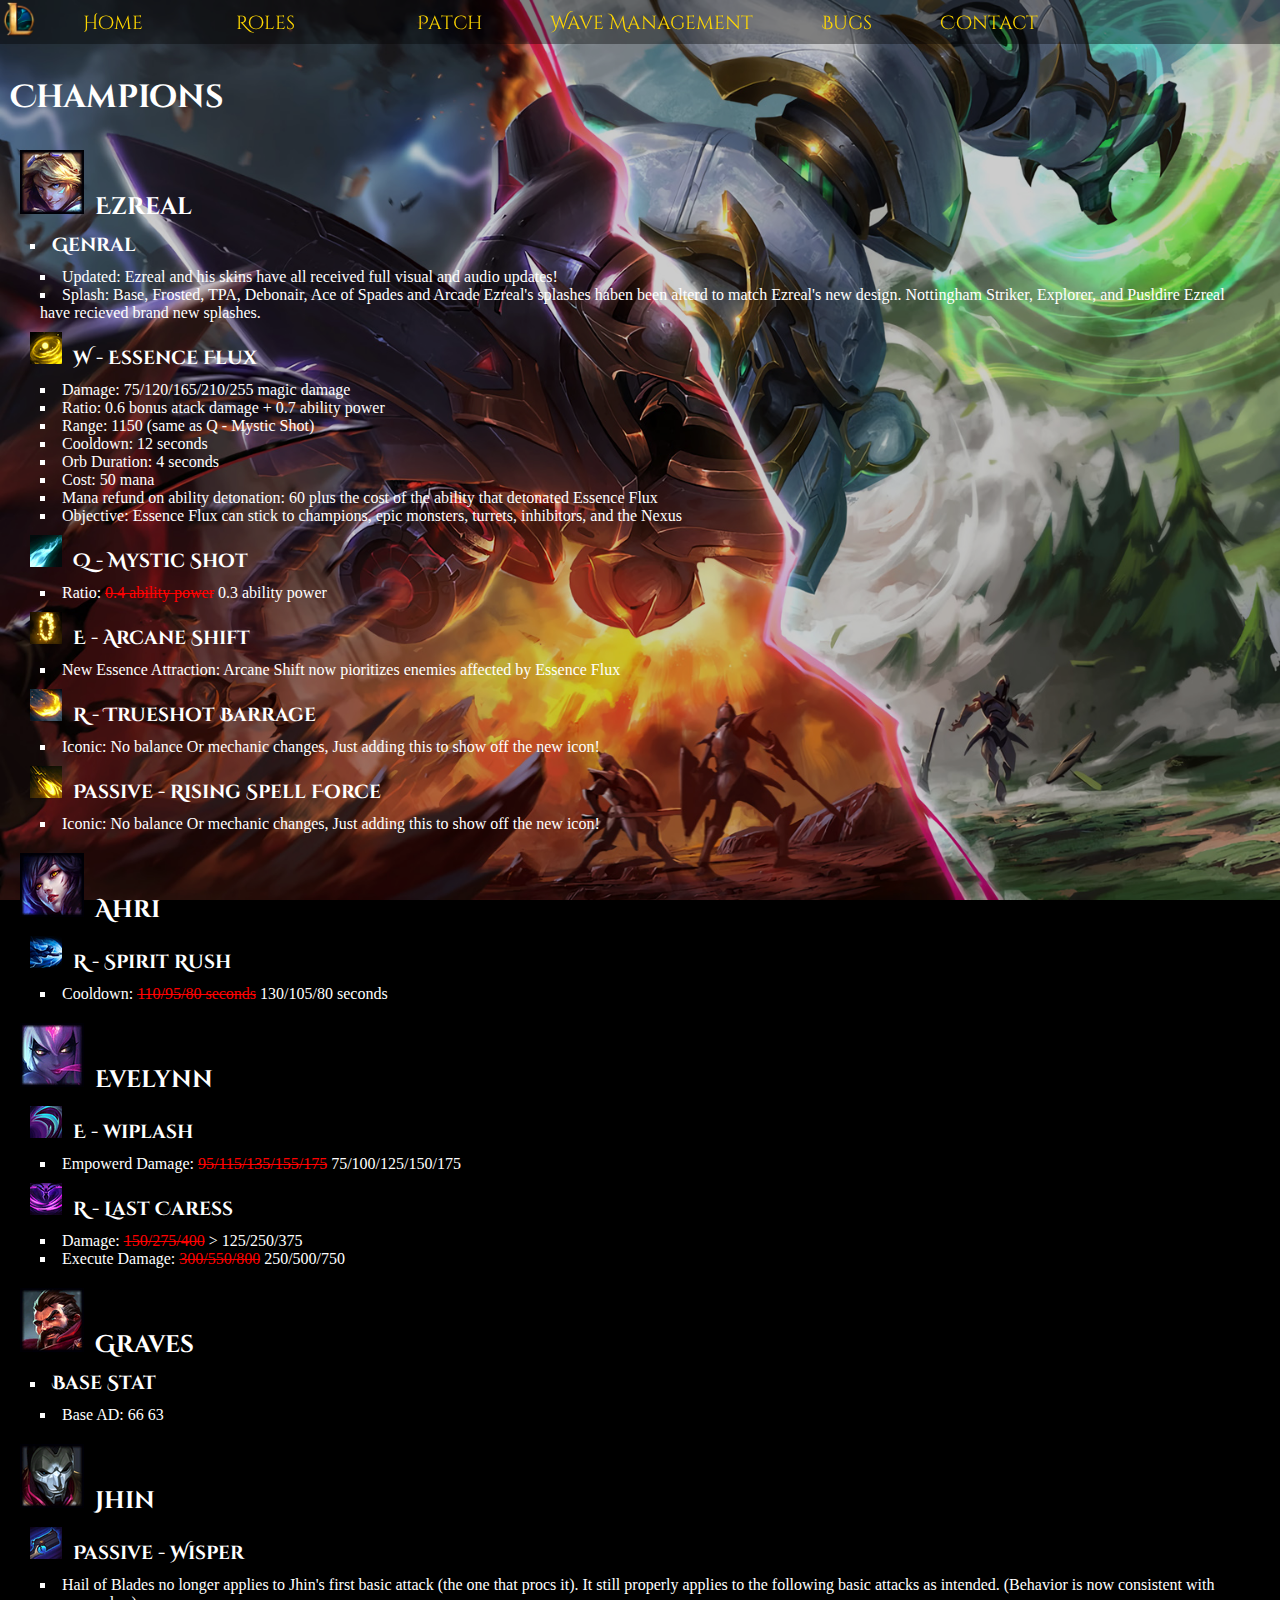
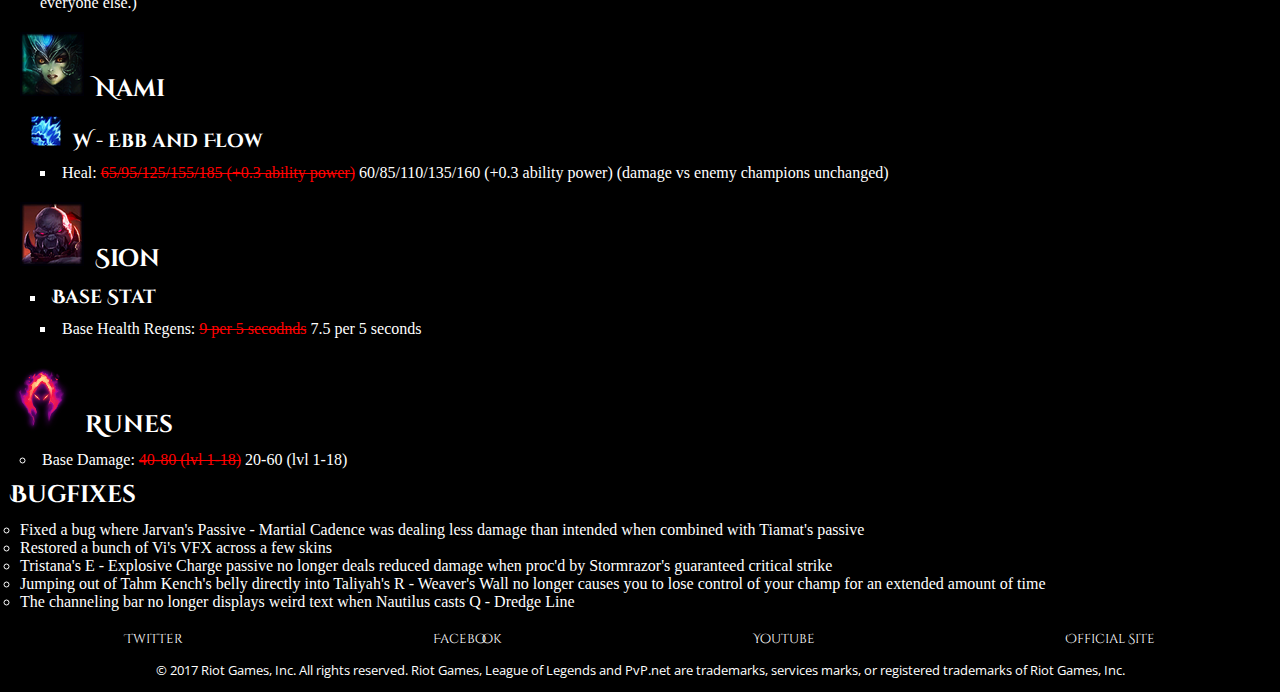
<file: HTML/patch.html>
<!DOCTYPE html>
<html>
<head>
    <meta charset="utf-8" />
    <meta http-equiv="X-UA-Compatible" content="IE=edge">
    <title>LoL - Patch</title>
    <link rel="icon" type="image/png" href="../assets/logo.ico">
    <meta name="viewport" content="width=device-width, initial-scale=1">
    <link rel="stylesheet" type="text/css" media="screen" href="../CSS/main.css" />
    <link rel="stylesheet" type="text/css" media="screen" href="../CSS/patch.css" />
    <link href="https://fonts.googleapis.com/css?family=Cinzel+Decorative|Open+Sans" rel="stylesheet">
    <link rel="stylesheet" href="https://use.fontawesome.com/releases/v5.3.1/css/all.css" integrity="sha384-mzrmE5qonljUremFsqc01SB46JvROS7bZs3IO2EmfFsd15uHvIt+Y8vEf7N7fWAU" crossorigin="anonymous">
</head>
<body>
    <div class="background">
        <header>
            <input type="checkbox" id="menu_checkbox">
            <label for="menu_checkbox"><div class="logo"><img src="../assets/logo.png"></div><i class="fas fa-bars menu_icon"></i></label>
            <nav>
                <ul>
                    <li><a href="index.html">Home</a></li>
                    <li>
                        <input type="checkbox" id="submenu_checkbox">
                        <label for="submenu_checkbox" class="roles">Roles <i class="fas fa-caret-down"></i></label>
                        <ul id="submenu">
                            <li><a href="top.html">Top</a></li>
                            <li><a href="mid.html">Mid</a></li>
                            <li>
                                <input type="checkbox" id="sub-submenu_checkbox">
                                <label for="sub-submenu_checkbox" class="bot">Bot <i class="fas fa-caret-down"></i></label>
                                <ul id="sub-submenu">
                                    <li><a href="adc.html">Adc</a></li>
                                    <li><a href="support.html">Support</a></li>
                                </ul>
                            </li>
                            <li class="last"><a href="jungle.html">Jungle</a></li>
                        </ul>
                    </li>
                    <li><a href="patch.html">Patch</a></li>
                    <li><a href="wave_management.html">Wave Management</a></li>
                    <li><a href="bugs.html">Bugs</a></li>
                    <li><a href="contact.html">Contact</a></li>
                </ul>
            </nav>
        </header>
        <main>
            <div class="list">
                <ul>
                    <li>
                        <h1>Champions</h1>
                        <ul>
                            <li class="ezreal">
                                <h2>Ezreal</h2>
                                <ul>
                                    <li class="general">
                                        <h3>Genral</h3>
                                        <ul>
                                            <li>Updated: Ezreal and his skins have all received full visual and audio updates!</li>
                                            <li>
                                                Splash: Base, Frosted, TPA, Debonair, Ace of Spades and Arcade Ezreal's 
                                                splashes haben been alterd to match Ezreal's new design. Nottingham Striker, 
                                                Explorer, and Pusldire Ezreal have recieved brand new splashes.
                                            </li>
                                        </ul>
                                    </li>
                                    <li class="w">
                                        <h3>W - Essence Flux</h3>
                                        <ul>
                                            <li>Damage: 75/120/165/210/255 magic damage</li>
                                            <li>Ratio: 0.6 bonus atack damage + 0.7 ability power</li>
                                            <li>Range: 1150 (same as Q - Mystic Shot)</li>
                                            <li>Cooldown: 12 seconds</li>
                                            <li>Orb Duration: 4 seconds</li>
                                            <li>Cost: 50 mana</li>
                                            <li>Mana refund on ability detonation: 60 plus the cost of the ability that detonated Essence Flux</li>
                                            <li>Objective: Essence Flux can stick to champions, epic monsters, turrets, inhibitors, and the Nexus</li> 
                                        </ul>
                                    </li>
                                    <li class="q">
                                        <h3>Q - Mystic Shot</h3>
                                        <ul>
                                            <li>Ratio: <span class="oud">0.4 ability power</span> <i class="fas fa-long-arrow-alt-right"></i> 0.3 ability power</li>
                                        </ul>
                                    </li>
                                    <li class="e">
                                        <h3>E - Arcane Shift</h3>
                                        <ul>
                                            <li>New Essence Attraction: Arcane Shift now pioritizes enemies affected by Essence Flux</li>
                                        </ul>
                                    </li>
                                    <li class="r">
                                        <h3>R - Trueshot Barrage</h3>
                                        <ul>
                                            <li>Iconic: No balance Or mechanic changes, Just adding this to show off the new icon!</li>
                                        </ul>
                                    </li>
                                    <li class="p">
                                        <h3>Passive - Rising Spell Force</h3>
                                        <ul>
                                            <li>Iconic: No balance Or mechanic changes, Just adding this to show off the new icon!</li>
                                        </ul>
                                    </li>
                                </ul>
                            </li>
                            <li class="ahri">
                                <h2>Ahri</h2>
                                <ul>
                                    <li class="r">
                                        <h3>R - Spirit Rush</h3>
                                        <ul>
                                            <li>
                                                Cooldown: <span class="oud">110/95/80 seconds</span> <i class="fas fa-long-arrow-alt-right"></i> 130/105/80 seconds
                                            </li>
                                        </ul>
                                    </li>
                                </ul>
                            </li>
                            <li class="evelynn">
                                <h2>Evelynn</h2>
                                <ul>
                                    <li class="e">
                                        <h3>E - wiplash</h3>
                                        <ul>
                                            <li>
                                                Empowerd Damage: <span class="oud">95/115/135/155/175</span> <i class="fas fa-long-arrow-alt-right"></i> 75/100/125/150/175
                                            </li>
                                        </ul>
                                    </li>
                                    <li class="r">
                                        <h3>R - Last Caress</h3>
                                        <ul>
                                            <li>Damage: <span class="oud">150/275/400</span> <i class="fas fa-long-arrow-alt-right"></i>> 125/250/375</li>
                                            <li>Execute Damage: <span class="oud">300/550/800</span> <i class="fas fa-long-arrow-alt-right"></i> 250/500/750</li>
                                        </ul>
                                    </li>
                                </ul>
                            </li>
                            <li class="graves">
                                <h2>Graves</h2>
                                <ul>
                                    <li>
                                        <h3>Base Stat</h3>
                                        <ul>
                                            <li>Base AD: 66 <i class="fas fa-long-arrow-alt-right"></i> 63</li>
                                        </ul>
                                    </li>
                                </ul>
                            </li>
                            <li class="jhin">
                                <h2>Jhin</h2>
                                <ul> 
                                    <li class="p">
                                        <h3>Passive - Wisper</h3>
                                        <ul>
                                            <li>
                                                Hail of Blades no longer applies to Jhin's first basic attack (the one that procs it). 
                                                It still properly applies to the following basic attacks as intended. 
                                                (Behavior is now consistent with everyone else.)
                                            </li>
                                        </ul>
                                    </li>
                                </ul>
                            </li>
                            <li class="nami">
                                <h2>Nami</h2>
                                <ul>
                                    <li class="w">
                                        <h3>W - Ebb and Flow</h3>
                                        <ul>
                                            <li>
                                                Heal: <span class="oud">65/95/125/155/185 (+0.3 ability power)</span> <i class="fas fa-long-arrow-alt-right"></i> 
                                                60/85/110/135/160 (+0.3 ability power) (damage vs enemy champions unchanged)
                                            </li>
                                        </ul>
                                    </li>
                                </ul>
                            </li>
                            <li class="sion">
                                <h2>Sion</h2>
                                <ul>
                                    <li>
                                        <h3>Base Stat</h3>
                                        <ul>
                                            <li>
                                                Base Health Regens: <span class="oud">9 per 5 secodnds</span> <i class="fas fa-long-arrow-alt-right"></i> 
                                                7.5 per 5 seconds
                                            </li>
                                        </ul>
                                    </li>
                                </ul>
                            </li>
                        </ul>
                    </li>
                    <li class="runes">
                        <h2>Runes</h2>
                        <ul>
                            <li>Base Damage: <span class="oud">40-80 (lvl 1-18)</span> <i class="fas fa-long-arrow-alt-right"></i> 20-60 (lvl 1-18)</li>
                        </ul>
                    </li>
                    <li class="bugs">
                        <h2>Bugfixes</h2>
                        <ul>
                            <li>
                                Fixed a bug where Jarvan's Passive - Martial Cadence was dealing less damage than 
                                intended when combined with Tiamat's passive
                            </li> 
                            <li>
                                Restored a bunch of Vi's VFX across a few skins
                            </li>
                            <li>
                                Tristana's E - Explosive Charge passive no longer deals reduced damage 
                                when proc'd by Stormrazor's guaranteed critical strike
                            </li>
                            <li>
                                Jumping out of Tahm Kench's belly directly into Taliyah's R - Weaver's Wall 
                                no longer causes you to lose control of your champ for an extended amount of time
                            </li>
                            <li>
                                The channeling bar no longer displays weird text when Nautilus casts Q - Dredge Line
                            </li>
                        </ul>
                    </li>
                </ul>
            </div>
        </main>
        <footer>
            <div class="social">
                <a href="https://twitter.com/riotgames"><div class="icon"><i class="fab fa-twitter"></i></div>Twitter</a>
                <a href="https://www.facebook.com/RiotGames/"><div class="icon"><i class="fab fa-facebook"></i></div>Facebook</a>
                <a href="https://www.youtube.com/riotgames"><div class="icon"><i class="fab fa-youtube"></i></div>Youtube</a>
                <a href="https://eune.leagueoflegends.com/en/"><div class="icon"><i class="fab fa-chrome"></i></div>Official Site</a>
            </div>
            <p>
                &copy; 2017 Riot Games, Inc. All rights reserved. Riot Games, League of Legends and PvP.net are trademarks, services marks, 
                or registered trademarks of Riot Games, Inc.
            </p>
        </footer>
    </div>
</body>
</html>
</file>
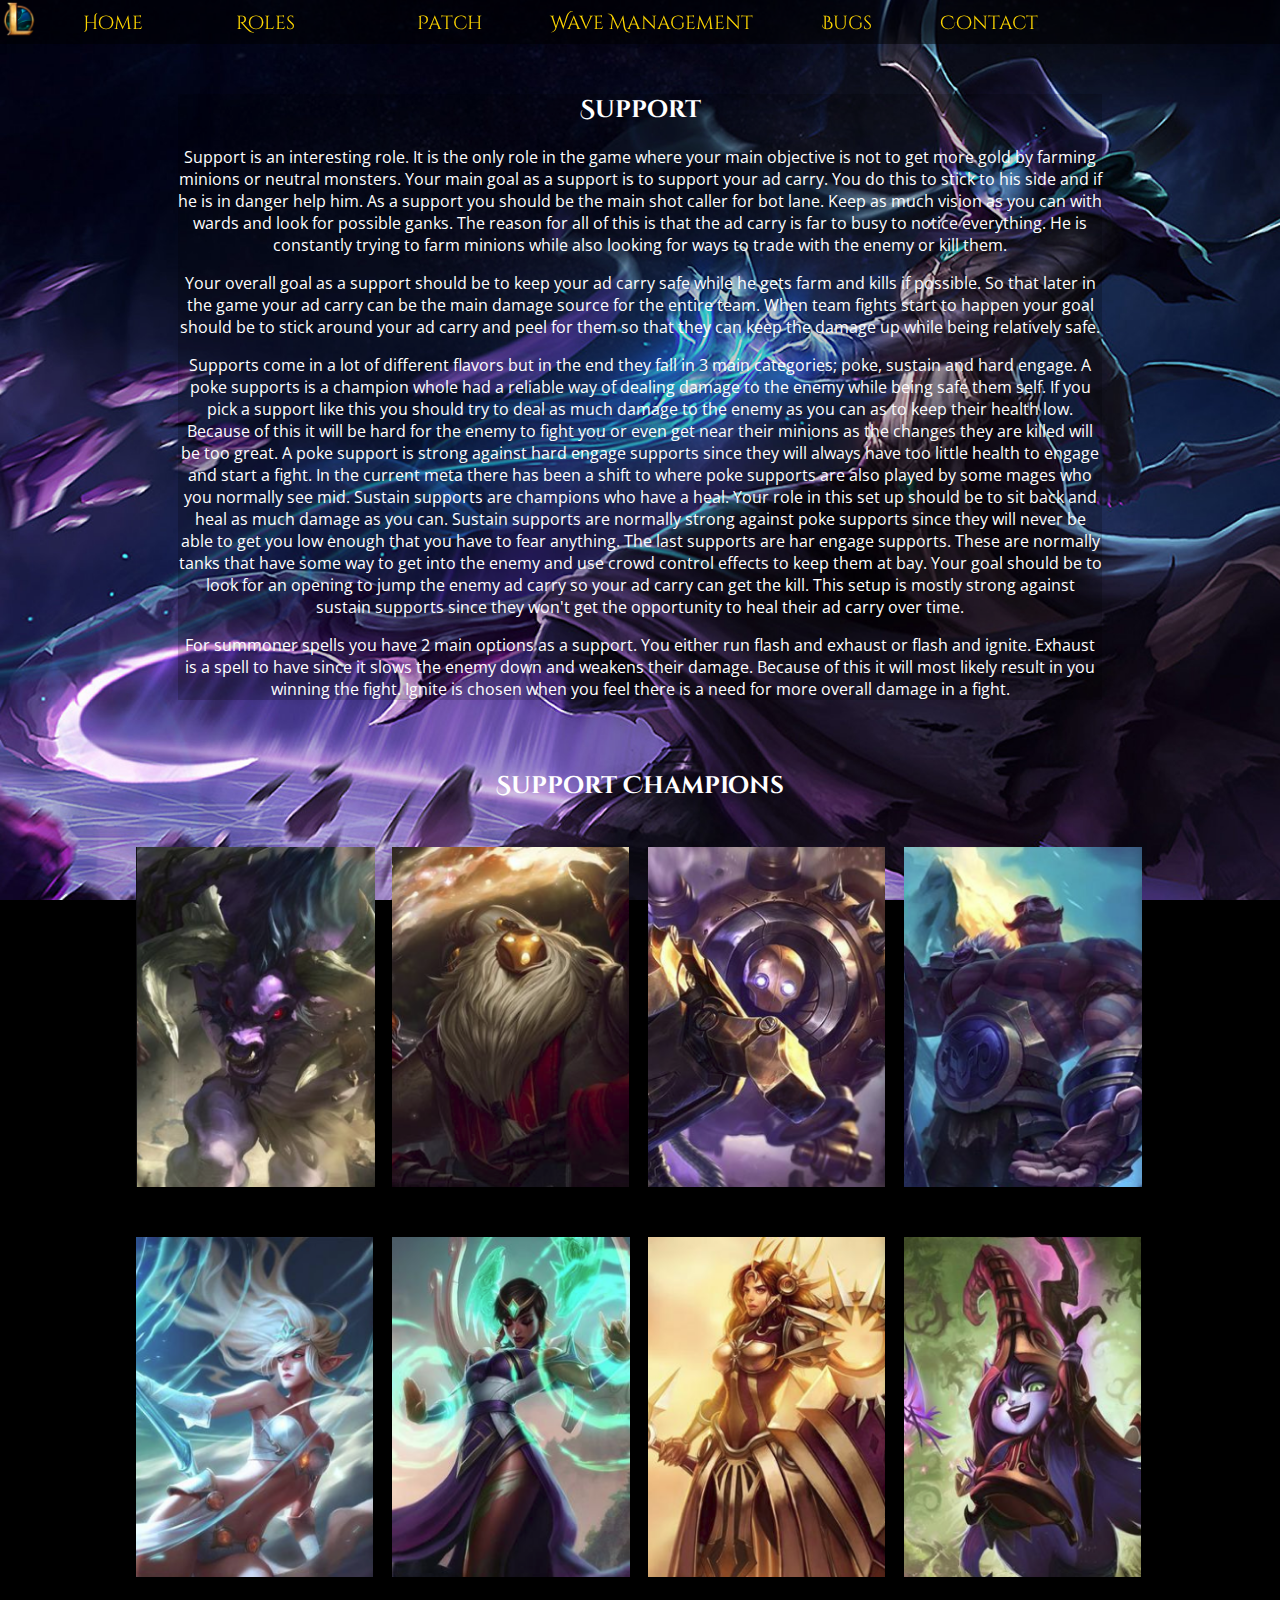
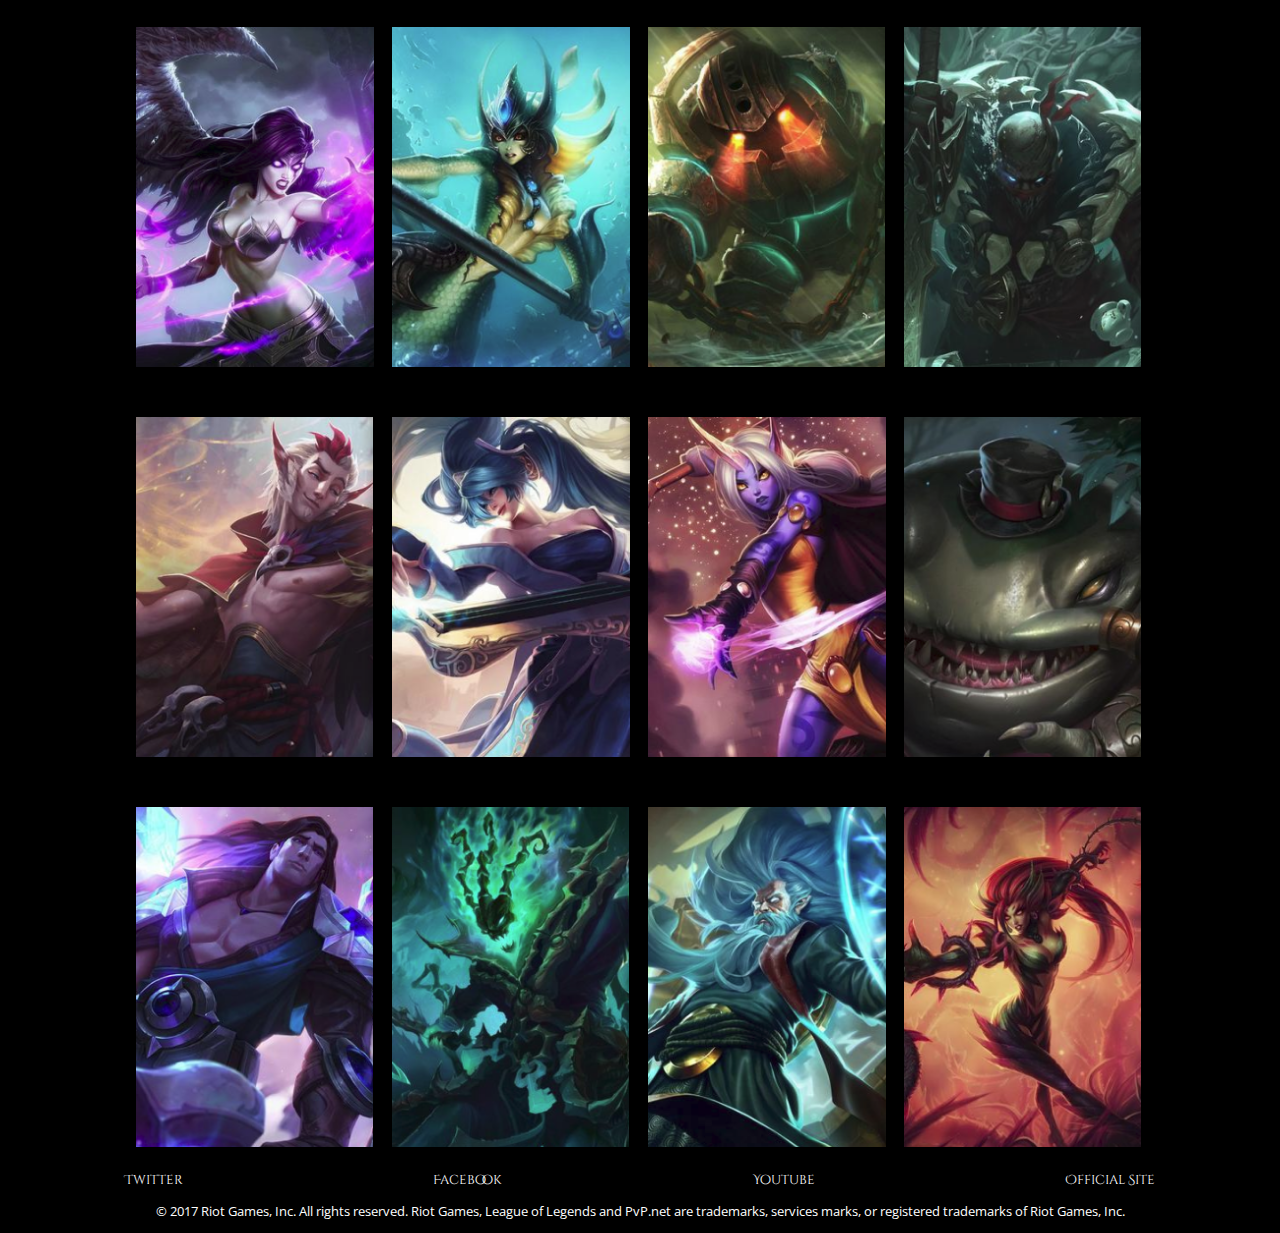
<file: HTML/support.html>
<!DOCTYPE html>
<html>
<head>
    <meta charset="utf-8" />
    <meta http-equiv="X-UA-Compatible" content="IE=edge">
    <title>LoL - Support</title>
    <link rel="icon" type="image/png" href="../assets/logo.ico">
    <meta name="viewport" content="width=device-width, initial-scale=1">
    <link rel="stylesheet" type="text/css" media="screen" href="../CSS/main.css" />
    <link rel="stylesheet" type="text/css" media="screen" href="../CSS/roles.css" />
    <link rel="stylesheet" type="text/css" media="screen" href="../CSS/support.css" />
    <link href="https://fonts.googleapis.com/css?family=Cinzel+Decorative|Open+Sans" rel="stylesheet">
    <link rel="stylesheet" href="https://use.fontawesome.com/releases/v5.3.1/css/all.css" integrity="sha384-mzrmE5qonljUremFsqc01SB46JvROS7bZs3IO2EmfFsd15uHvIt+Y8vEf7N7fWAU" crossorigin="anonymous">
</head>
<body>
    <div class="background">
        <header>
            <input type="checkbox" id="menu_checkbox">
            <label for="menu_checkbox"><div class="logo"><img src="../assets/logo.png"></div><i class="fas fa-bars menu_icon"></i></label>
            <nav>
                <ul>
                    <li><a href="index.html">Home</a></li>
                    <li>
                        <input type="checkbox" id="submenu_checkbox">
                        <label for="submenu_checkbox" class="roles">Roles <i class="fas fa-caret-down"></i></label>
                        <ul id="submenu">
                            <li><a href="top.html">Top</a></li>
                            <li><a href="mid.html">Mid</a></li>
                            <li>
                                <input type="checkbox" id="sub-submenu_checkbox">
                                <label for="sub-submenu_checkbox" class="bot">Bot <i class="fas fa-caret-down"></i></label>
                                <ul id="sub-submenu">
                                    <li><a href="adc.html">Adc</a></li>
                                    <li><a href="support.html">Support</a></li>
                                </ul>
                            </li>
                            <li class="last"><a href="jungle.html">Jungle</a></li>
                        </ul>
                    </li>
                    <li><a href="patch.html">Patch</a></li>
                    <li><a href="wave_management.html">Wave Management</a></li>
                    <li><a href="bugs.html">Bugs</a></li>
                    <li><a href="contact.html">Contact</a></li>
                </ul>
            </nav>
        </header>
        <main>
            <div class="uitleg">
                <h2>Support</h2>
                <p>
                    Support is an interesting role. It is the only role in the game where your main objective is not to get more gold by farming minions or neutral 
                    monsters. Your main goal as a support is to support your ad carry. You do this to stick to his side and if he is in danger help him. As a support 
                    you should be the main shot caller for bot lane. Keep as much vision as you can with wards and look for possible ganks. The reason for all of 
                    this is that the ad carry is far to busy to notice everything. He is constantly trying to farm minions while also looking for ways to trade 
                    with the enemy or kill them.
                </p>
                <p>
                    Your overall goal as a support should be to keep your ad carry safe while he gets farm and kills if possible. So that later in the game your 
                    ad carry can be the main damage source for the entire team. When team fights start to happen your goal should be to stick around your ad carry 
                    and peel for them so that they can keep the damage up while being relatively safe.
                </p>
                <p>
                    Supports come in a lot of different flavors but in the end they fall in 3 main categories; poke, sustain and hard engage. A poke supports is a 
                    champion whole had a reliable way of dealing damage to the enemy while being safe them self. If you pick a support like this you should try to 
                    deal as much damage to the enemy as you can as to keep their health low. Because of this it will be hard for the enemy to fight you or even get 
                    near their minions as the changes they are killed will be too great. A poke support is strong against hard engage supports since they will always 
                    have too little health to engage and start a fight. In the current meta there has been a shift to where poke supports are also played by some 
                    mages who you normally see mid. Sustain supports are champions who have a heal. Your role in this set up should be to sit back and heal as much 
                    damage as you can. Sustain supports are normally strong against poke supports since they will never be able to get you low enough that you have 
                    to fear anything. The last supports are har engage supports. These are normally tanks that have some way to get into the enemy and use crowd control 
                    effects to keep them at bay. Your goal should be to look for an opening to jump the enemy ad carry so your ad carry can get the kill. This setup is 
                    mostly strong against sustain supports since they won't get the opportunity to heal their ad carry over time.
                </p>
                <p>
                    For summoner spells you have 2 main options as a support. You either run flash and exhaust or flash and ignite. Exhaust is a spell to have since it 
                    slows the enemy down and weakens their damage. Because of this it will most likely result in you winning the fight. Ignite is chosen when you feel 
                    there is a need for more overall damage in a fight.
                </p>
            </div>
            <div class="champions">
                <h2>Support Champions</h2>
                <div class="card"> <!-- ALISTAR -->
                    <img src="../assets/champions/Support/alistar.png">
                    <div class="tekst">
                        <h3>Alistar</h3>
                        <p>
                            Always a mighty warrior with a fearsome reputation, Alistar seeks revenge for the death of his clan at the hands of the Noxian empire. 
                            Alistar uses his strong body to keep his ad carry safe by knocking enemies away and knocking them up leaving them vulnerable to attacks. 
                            His ultimate lets him break all forms of crowd control and reducing all incoming damage by a lot making him the perfect tank.
                        </p>
                    </div>
                </div>
                <div class="card"> <!-- BARD -->
                    <img src="../assets/champions/Support/bard.png">
                    <div class="tekst">
                        <h3>Bard</h3>
                        <p>
                            A traveler from beyond the stars, Bard is an agent of serendipity who fights to maintain a balance where life can endure the indifference 
                            of chaos. Bard can use his weird powers to create portals through terrain so that anybody can get to the other side. While fighting he uses 
                            his weird powers to heal allies and bind enemies. His ultimate lets him puts an area in stasis freezing everybody in place enemies and 
                            allies alike.
                        </p>
                    </div>
                </div>
                <div class="card"> <!-- BLITZCRANK -->
                    <img src="../assets/champions/Support/blitzcrank.png">
                    <div class="tekst">
                        <h3>Blitzcrank</h3>
                        <p>
                            An enormous, near-indestructible automaton from Zaun Blitzcrank was originally built to dispose of hazardous waste. Blitzcrank pulls his 
                            enemies close with his extendable arm before knocking them into the air. While being able to overdrive Blitzcrank is the perfect buddy to 
                            catch out unaware enemies. His ultimate lets him release the static build up from his body damaging enemies around him.
                        </p>
                    </div>
                </div>
                <div class="card"> <!-- BRAUM -->
                    <img src="../assets/champions/Support/braum.png">
                    <div class="tekst">
                        <h3>Braum</h3>
                        <p>
                            Blessed with massive biceps and an even bigger heart, Braum is a beloved hero of the Freljord. When his allies are in danger Braum will leap 
                            to their aid standing heroically in front of them raising his massive shield to protect them from all harm.  Braum's ultimate has him use 
                            his massive shield to it into the ground knocking up enemies caught in the blast and leaving a fissure that slows enemies.
                        </p>
                    </div>
                </div>
                <div class="card"> <!-- JANNA -->
                    <img src="../assets/champions/Support/janna.png">
                    <div class="tekst">
                        <h3>Janna</h3>
                        <p>
                            Armed with the power of Runeterra’s gales, Janna is a mysterious, elemental wind spirit who protects the dispossessed of Zaun. Janna uses her 
                            control over the wind to slow her enemies down and sending out mighty tornados that will knock up enemies. She can also give her allies 
                            a shield that increases her damage. Her ultimate lets her surround herself is a great storm healing all allies who stand in it.
                        </p>
                    </div>
                </div>
                <div class="card"> <!-- KARMA -->
                    <img src="../assets/champions/Support/karma.png">
                    <div class="tekst">
                        <h3>Karma</h3>
                        <p></p>
                    </div>
                </div>
                <div class="card"> <!-- LEONA -->
                    <img src="../assets/champions/Support/leona.png">
                    <div class="tekst">
                        <h3>Leona</h3>
                        <p>
                            No mortal exemplifies the spiritual traditions of Ionia more than Karma. She is the living embodiment of an ancient soul reincarnated 
                            countless times. Karma ultimate lets her empower one of her other abilities making it much stronger. In combat Karma uses her spiritual 
                            powers to slow and bind her enemies which she follows up with a powerful blast that explodes after a few seconds.
                        </p>
                    </div>
                </div>
                <div class="card"> <!-- LULU -->
                    <img src="../assets/champions/Support/lulu.png">
                    <div class="tekst">
                        <h3>Lulu</h3>
                        <p>
                            The yordle mage Lulu is known for conjuring dreamlike illusions and fanciful creatures as she roams Runeterra with her fairy companion Pix. 
                            Lulu uses her magical friend Pix to support her allies giving them a shield. Lulu can also shoot out a glitter lance at enemies slowing them 
                            if it hits Pix will also cast glitter lance if Lulu does.  Her ultimate makes an ally grow really big giving them increased health.
                        </p>
                    </div>
                </div>
                <div class="card"> <!-- MORGANA -->
                    <img src="../assets/champions/Support/morgana.png">
                    <div class="tekst">
                        <h3>Morgana</h3>
                        <p>
                            Driven by vindictive obsession, Morgana is a potent mistress of suffering and the black arts. Morgana uses her black arts to snare them 
                            forcing them to stand still before infecting the area underneath them causing them to take constant damage. She can also give her allies 
                            a magical shield making them immune to magic effects. Her ultimate lets her shackles the souls of the enemies which will stun them after 
                            remaining shackled for a while.
                        </p>
                    </div>
                </div>
                <div class="card"> <!-- NAMI -->
                    <img src="../assets/champions/Support/nami.png">
                    <div class="tekst">
                        <h3>Nami</h3>
                        <p>
                            A headstrong young vastaya of the seas, Nami was the first of the Marai tribe to leave the waves and venture onto dry land. Nami throws 
                            bubbles at her enemies suspending them in mid-air if they hit. With her control over water she can damage enemies as well as heal allies 
                            at the same time. He ultimate lets he conjure up a huge tidal wave that will cause knock up and slow as well as deal damage.
                        </p>
                    </div>
                </div>
                <div class="card"> <!-- NAUTILUS -->
                    <img src="../assets/champions/Support/nautilus.png">
                    <div class="tekst">
                        <h3>Nautilus</h3>
                        <p>
                            A lonely legend as old as the first piers sunk in Bilgewater, the armored goliath known as Nautilus roams the dark waters off the coast of the 
                            Blue Flame Isles. Nautilus uses his big anchor to hook himself to enemies once there he will unleash a riptide that damage and slows enemies. 
                            His ultimate lets him send a shockwave to the target knocking them up as soon as it hits them.
                        </p>
                    </div>
                </div>
                <div class="card"> <!-- PYKE -->
                    <img src="../assets/champions/Support/pyke.png">
                    <div class="tekst">
                        <h3>Pyke</h3>
                        <p>
                            A renowned harpooner from the slaughter docks of Bilgewater, Pyke should have met his death in the belly of a gigantic jaull-fish… and yet, he 
                            returned. Now an undeath creature of the sea Pyke uses his harpoon to throw at enemies and reel them in. His ultimate lets him jump into the 
                            air before executing a low health enemy giving the gold to an ally who assisted them since the dead have not need for gold.
                        </p>
                    </div>
                </div>
                <div class="card"> <!-- RAKAN -->
                    <img src="../assets/champions/Support/rakan.png">
                    <div class="tekst">
                        <h3>Rakan</h3>
                        <p>
                            As mercurial as he is charming, Rakan is an infamous vastayan troublemaker and the greatest battle-dancer in Lhotlan tribal history. Rakan uses 
                            his flashy moves to dash into combat and knock up enemies while striking a pose. He will then make his flashy exit to get himself back to safety. 
                            His ultimate grants him increased movement speed letting him charm any enemy he comes into contact with.
                        </p>
                    </div>
                </div>
                <div class="card"> <!-- SONA -->
                    <img src="../assets/champions/Support/sona.png">
                    <div class="tekst">
                        <h3>Sona</h3>
                        <p>
                            Demacia’s foremost virtuoso of the stringed etwahl Sona speaks only through her graceful chords and vibrant arias. Sona uses her musical abilities 
                            to support her allies by healing their wounds or granting them more movement speed. She can also use her music to damage her enemies. Her ultimate 
                            lets her play her best chord stunning all enemies who are hit by her beautiful music.
                        </p>
                    </div>
                </div>
                <div class="card"> <!-- SORAKA -->
                    <img src="../assets/champions/Support/soraka.png">
                    <div class="tekst">
                        <h3>Soraka</h3>
                        <p>
                            A wanderer from the celestial dimensions beyond Mount Targon, Soraka gave up her immortality to protect the mortal races from their own more 
                            violent instincts. Soraka uses her star powers to heal her allies and silence her enemies turning every fight in her favor. Her ultimate fill 
                            all allies with hope healing all of them for a large amount at the same time no matter where they are.
                        </p>
                    </div>
                </div>
                <div class="card"> <!-- TAHM KENCH -->
                    <img src="../assets/champions/Support/tahm kench.png">
                    <div class="tekst">
                        <h3>Tahm Kench</h3>
                        <p>
                            Known by many names throughout history, the demon Tahm Kench travels the waterways of Runeterra, feeding his insatiable appetite with the 
                            misery of others. Tham Kench has the strange ability to swallow his allies whole. Protecting them from harm and spitting them out as soon 
                            as they are in safety. His ultimate Lets him teleport for great distances while offering a ride to one of his allies in his belly to come along.
                        </p>
                    </div>
                </div>
                <div class="card"> <!-- TARIC -->
                    <img src="../assets/champions/Support/taric.png">
                    <div class="tekst">
                        <h3>Taric</h3>
                        <p>
                            The Aspect of the Protector Taric wields incredible power as Runeterra’s guardian of life, love, and beauty. Taric uses his sparkly powers to 
                            dazzle his enemies stunning them. While his enemies are stunned he will heal and shield his allies with his strong crystals. His ultimate lets 
                            him share his cosmic powers with allies that after a few seconds makes them completely innumerable to damage.
                        </p>
                    </div>
                </div>
                <div class="card"> <!-- THRESH -->
                    <img src="../assets/champions/Support/thresh.png">
                    <div class="tekst">
                        <h3>Thresh</h3>
                        <p>
                            Sadistic and cunning, Thresh is an ambitious and restless spirit of the Shadow Isles. Thresh uses one of his many hooks to hook his victims 
                            close to him. If they try to run he will fling them back leaving no change to ever escape him. Once death he will reap the souls of his fallen 
                            enemies becoming stronger with each soul. His ultimate lets him construct a ghastly prison around him slowing all enemies who walk through its 
                            walls.
                        </p>
                    </div>
                </div>
                <div class="card"> <!-- ZILEAN -->
                    <img src="../assets/champions/Support/zilean.png">
                    <div class="tekst">
                        <h3>Zilean</h3>
                        <p>
                            Once a powerful Icathian mage, Zilean became obsessed with the passage of time after witnessing his homeland’s destruction by the Void. When 
                            fighting Zilean uses bombs that stick to his enemies. If they get hit by another bomb while they are already stuck both bombs will explode 
                            leaving the target stunned. His ultimate lets him place a protective rune on an ally that triggers when they die rewinding time to when they 
                            were alive.
                        </p>
                    </div>
                </div>
                <div class="card"> <!-- ZYRA -->
                    <img src="../assets/champions/Support/zyra.png">
                    <div class="tekst">
                        <h3>Zyra</h3>
                        <p>
                            Born in an ancient, sorcerous catastrophe, Zyra is the wrath of nature given form—an alluring hybrid of plant and human, kindling new life 
                            with every step. Zyra has the ability to grow flower buds that will bloom into deadly flowers whipping her enemies with sharp thorns while 
                            other spew forward razor-sharp barbs. Her ultimate lets her cover the ground in vines that will knock up all enemies who stand on top of them.
                        </p>
                    </div>
                </div>
            </div>
        </main>
        <footer>
            <div class="social">
                <a href="https://twitter.com/riotgames"><div class="icon"><i class="fab fa-twitter"></i></div>Twitter</a>
                <a href="https://www.facebook.com/RiotGames/"><div class="icon"><i class="fab fa-facebook"></i></div>Facebook</a>
                <a href="https://www.youtube.com/riotgames"><div class="icon"><i class="fab fa-youtube"></i></div>Youtube</a>
                <a href="https://eune.leagueoflegends.com/en/"><div class="icon"><i class="fab fa-chrome"></i></div>Official Site</a>
            </div>
            <p>
                &copy; 2017 Riot Games, Inc. All rights reserved. Riot Games, League of Legends and PvP.net are trademarks, services marks, 
                or registered trademarks of Riot Games, Inc.
            </p>
        </footer>
    </div>
</body>
</html>
</file>
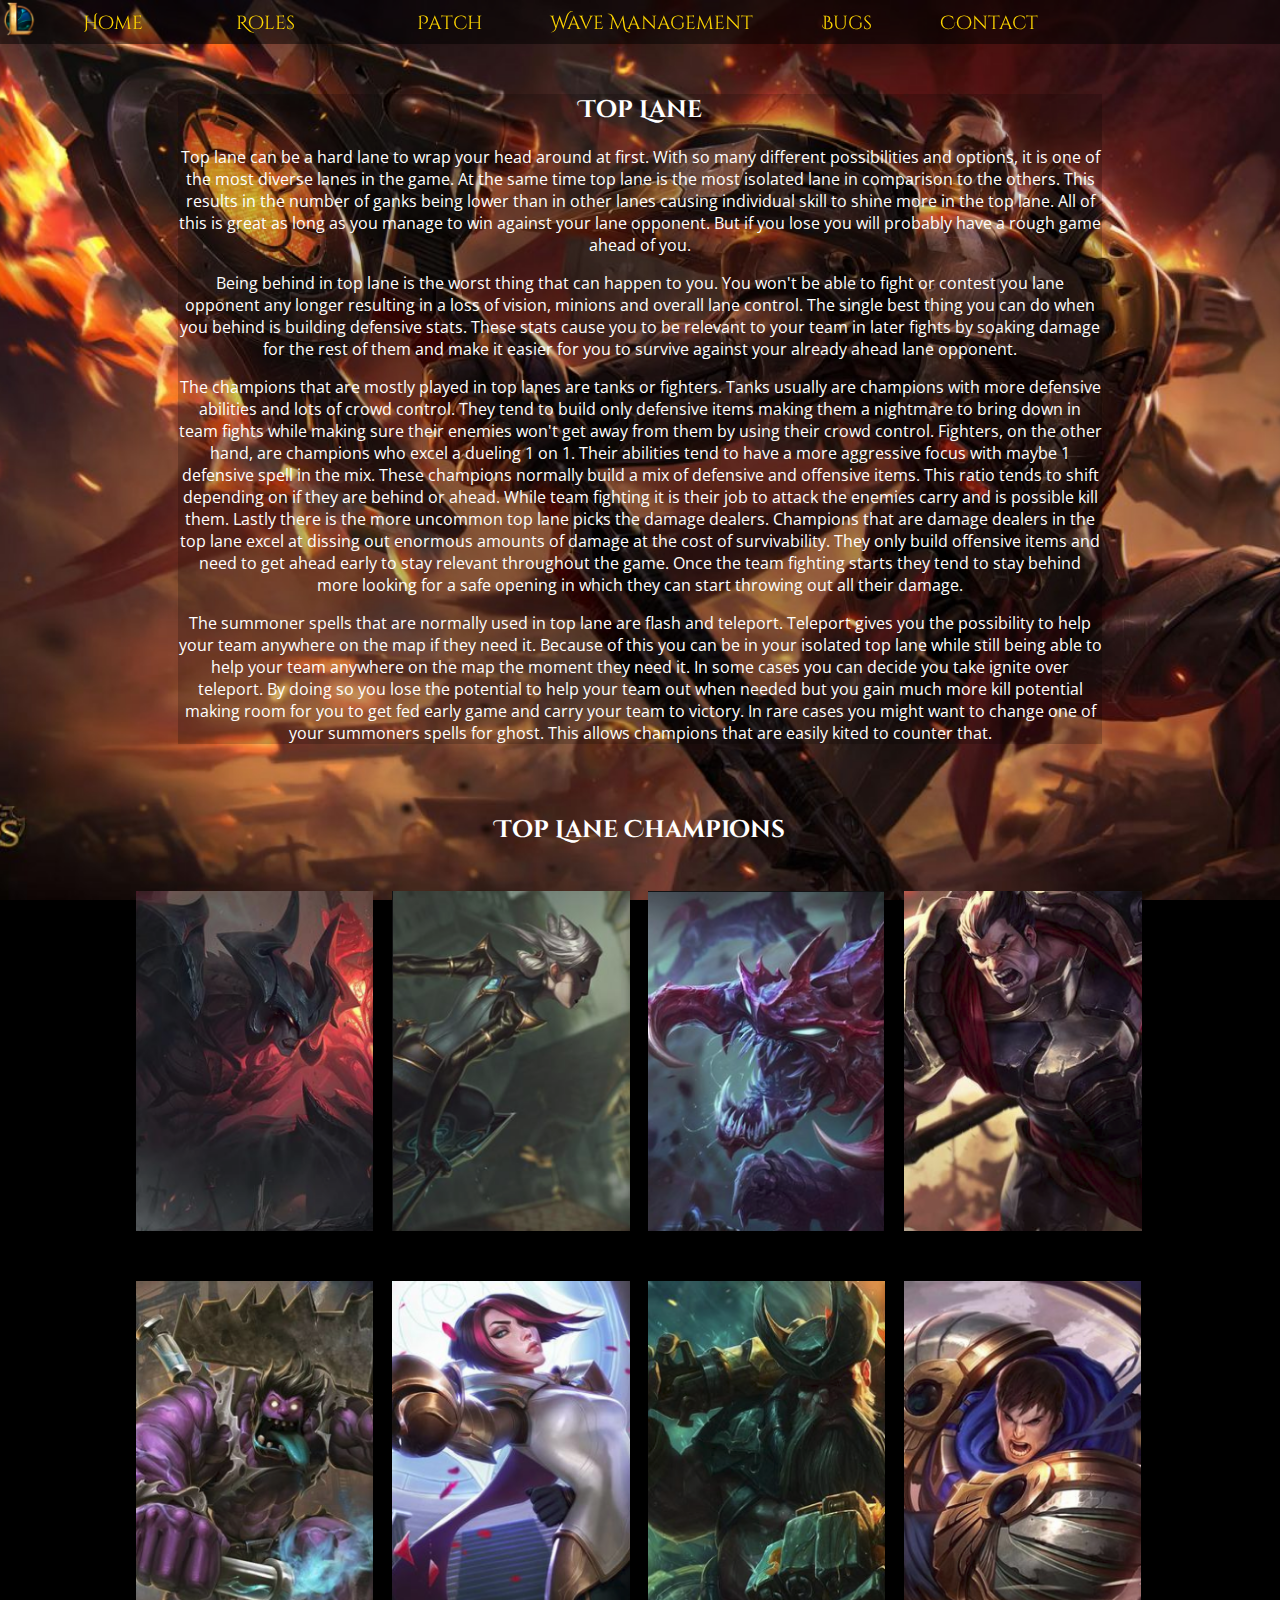
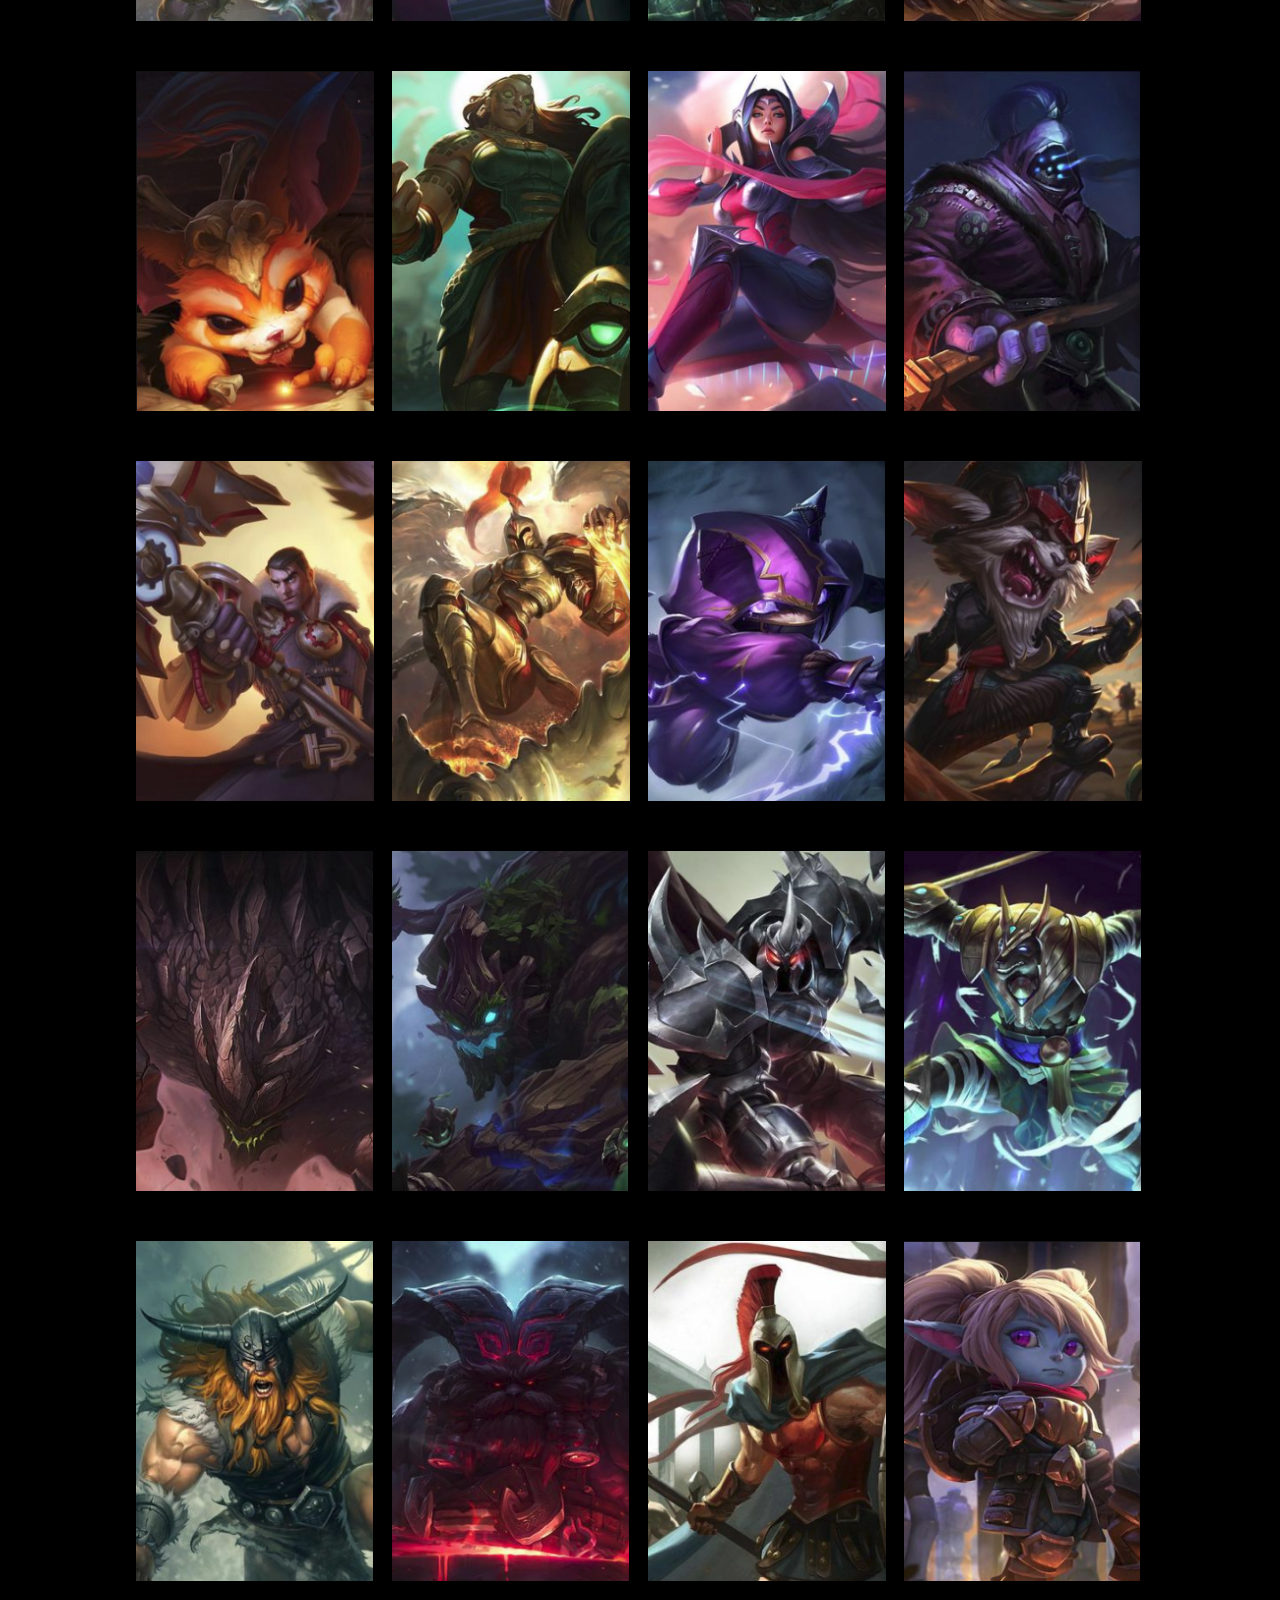
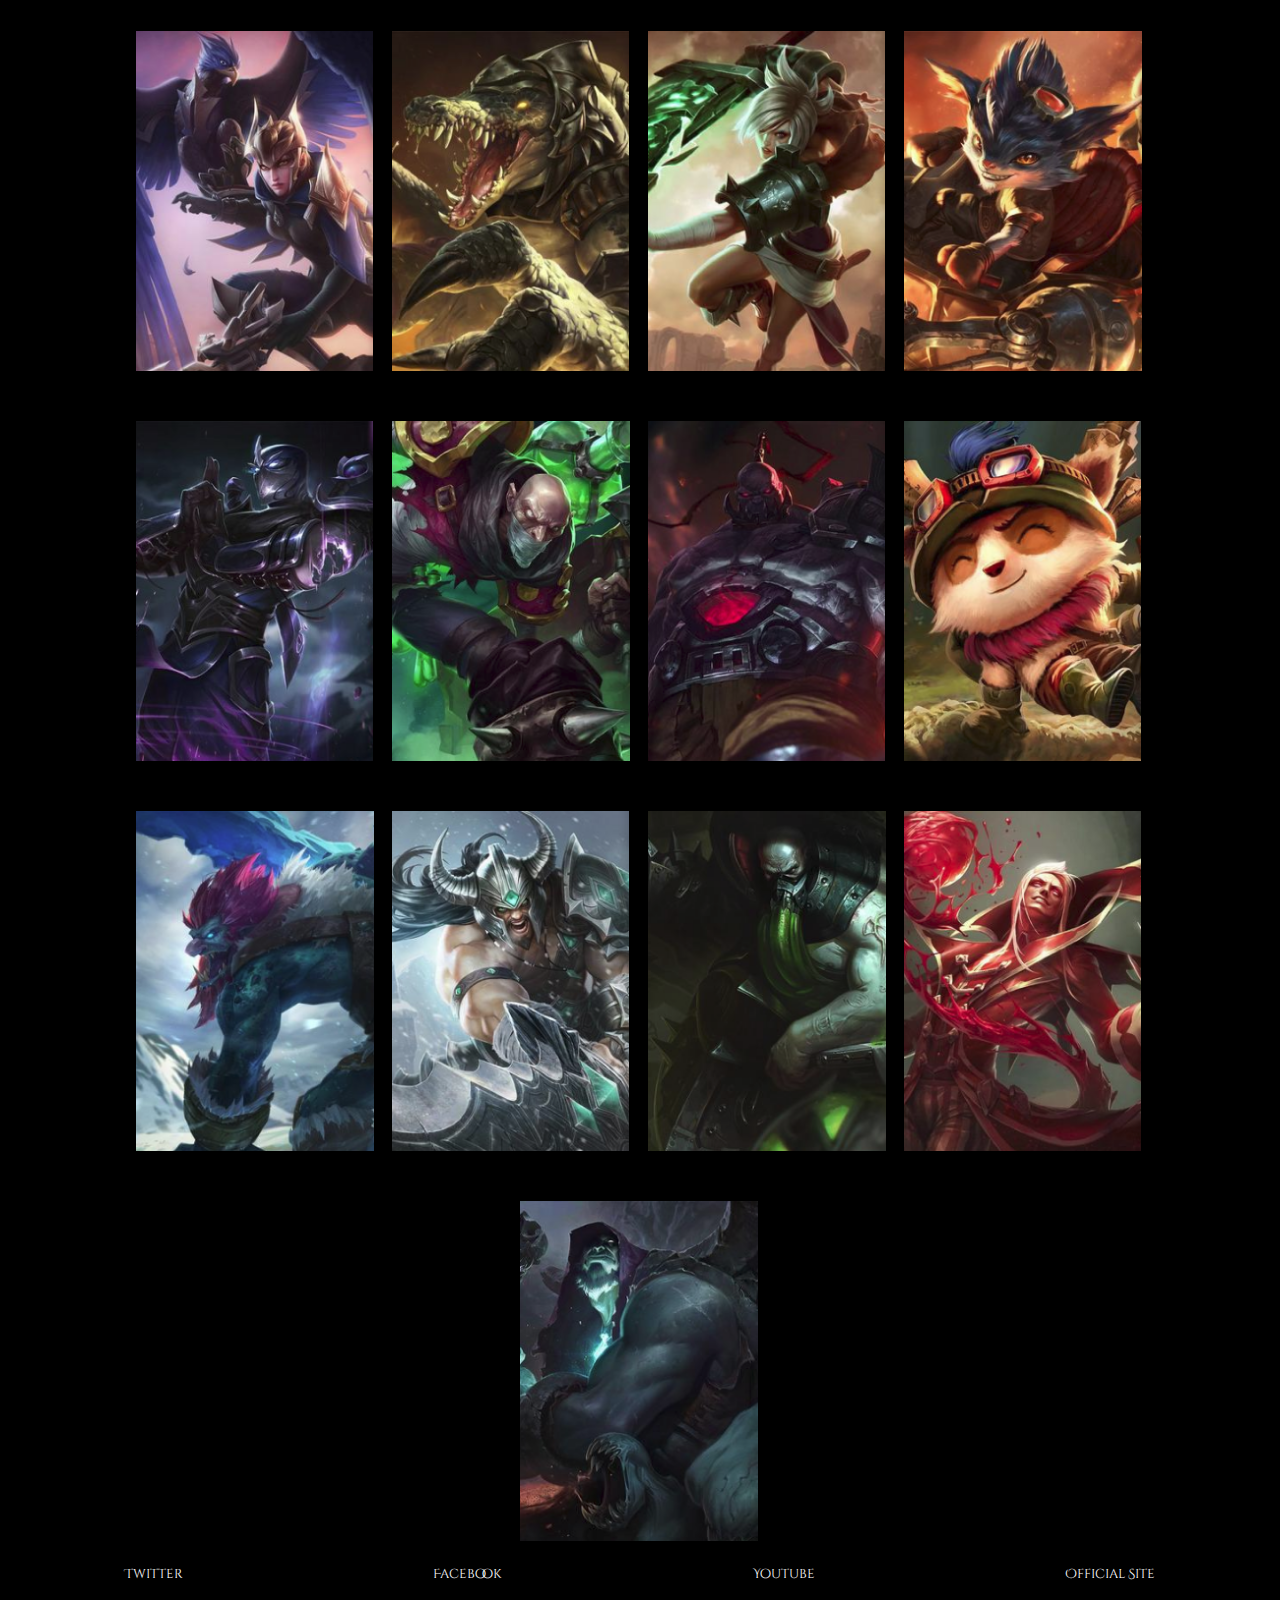
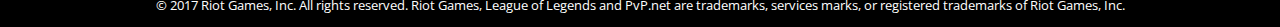
<file: HTML/top.html>
<!DOCTYPE html>
<html>
<head>
    <meta charset="utf-8" />
    <meta http-equiv="X-UA-Compatible" content="IE=edge">
    <title>LoL - Top </title>
    <link rel="icon" type="image/png" href="../assets/logo.ico">
    <meta name="viewport" content="width=device-width, initial-scale=1">
    <link rel="stylesheet" type="text/css" media="screen" href="../CSS/main.css" />
    <link rel="stylesheet" type="text/css" media="screen" href="../CSS/roles.css" />
    <link rel="stylesheet" type="text/css" media="screen" href="../CSS/top.css" />
    <link href="https://fonts.googleapis.com/css?family=Cinzel+Decorative|Open+Sans" rel="stylesheet">
    <link rel="stylesheet" href="https://use.fontawesome.com/releases/v5.3.1/css/all.css" integrity="sha384-mzrmE5qonljUremFsqc01SB46JvROS7bZs3IO2EmfFsd15uHvIt+Y8vEf7N7fWAU" crossorigin="anonymous">
</head>
<body>
    <div class="background">
        <header>
            <input type="checkbox" id="menu_checkbox">
            <label for="menu_checkbox"><div class="logo"><img src="../assets/logo.png"></div><i class="fas fa-bars menu_icon"></i></label>
            <nav>
                <ul>
                    <li><a href="index.html">Home</a></li>
                    <li>
                        <input type="checkbox" id="submenu_checkbox">
                        <label for="submenu_checkbox" class="roles">Roles <i class="fas fa-caret-down"></i></label>
                        <ul id="submenu">
                            <li><a href="top.html">Top</a></li>
                            <li><a href="mid.html">Mid</a></li>
                            <li>
                                <input type="checkbox" id="sub-submenu_checkbox">
                                <label for="sub-submenu_checkbox" class="bot">Bot <i class="fas fa-caret-down"></i></label>
                                <ul id="sub-submenu">
                                    <li><a href="adc.html">Adc</a></li>
                                    <li><a href="support.html">Support</a></li>
                                </ul>
                            </li>
                            <li class="last"><a href="jungle.html">Jungle</a></li>
                        </ul>
                    </li>
                    <li><a href="patch.html">Patch</a></li>
                    <li><a href="wave_management.html">Wave Management</a></li>
                    <li><a href="bugs.html">Bugs</a></li>
                    <li><a href="contact.html">Contact</a></li>
                </ul>
            </nav>
        </header>
        <main>
            <div class="uitleg">
                <h2>Top Lane</h2>
                <p>
                    Top lane can be a hard lane to wrap your head around at first. With so many different possibilities and options, 
                    it is one of the most diverse lanes in the game. At the same time top lane is the most isolated lane in comparison 
                    to the others. This results in the number of ganks being lower than in other lanes causing individual skill to 
                    shine more in the top lane.  All of this is great as long as you manage to win against your lane opponent. But if 
                    you lose you will probably have a rough game ahead of you. 
                </p>
                <p>
                    Being behind in top lane is the worst thing that can happen to you. You won't be able to fight or contest you lane 
                    opponent any longer resulting in a loss of vision, minions and overall lane control. The single best thing you can do 
                    when you behind is building defensive stats. These stats cause you to be relevant to your team in later fights by 
                    soaking damage for the rest of them and make it easier for you to survive against your already ahead lane opponent.
                </p>
                <p>
                    The champions that are mostly played in top lanes are tanks or fighters. Tanks usually are champions with more 
                    defensive abilities and lots of crowd control. They tend to build only defensive items making them a nightmare to 
                    bring down in team fights while making sure their enemies won't get away from them by using their crowd control. 
                    Fighters, on the other hand, are champions who excel a dueling 1 on 1. Their abilities tend to have a more aggressive 
                    focus with maybe 1 defensive spell in the mix. These champions normally build a mix of defensive and offensive items. 
                    This ratio tends to shift depending on if they are behind or ahead. While team fighting it is their job to attack the 
                    enemies carry and is possible kill them. Lastly there is the more uncommon top lane picks the damage dealers. Champions 
                    that are damage dealers in the top lane excel at dissing out enormous amounts of damage at the cost of survivability. 
                    They only build offensive items and need to get ahead early to stay relevant throughout the game. Once the team fighting 
                    starts they tend to stay behind more looking for a safe opening in which they can start throwing out all their damage. 
                </p>
                <p>
                    The summoner spells that are normally used in top lane are flash and teleport. Teleport gives you the possibility to 
                    help your team anywhere on the map if they need it. Because of this you can be in your isolated top lane while still 
                    being able to help your team anywhere on the map the moment they need it. In some cases you can decide you take ignite 
                    over teleport. By doing so you lose the potential to help your team out when needed but you gain much more kill potential 
                    making room for you to get fed early game and carry your team to victory. In rare cases you might want to change one of 
                    your summoners spells for ghost. This allows champions that are easily kited to counter that.
                </p>
            </div>
            <div class="champions">
                <h2>Top Lane Champions</h2>
                <div class="card"> <!-- AATROX -->
                    <img src="../assets/champions/Top/aatrox.png">
                    <div class="tekst">
                        <h3>Aatrox</h3>
                        <p>
                            Aatrox is a strong fighter with loads of crowd control. 
                            With 3 nock ups and a zone ability that can pull people back. He excels at keeping
                            his victims locked down while he smashes them into the ground. Using his dash ability to quickly 
                            engage or disengage out of combat whenever he sees fit. His ultimate gives him a 
                            bunch of attack damage and movement speed, if he perishes while his ultimate is still active 
                            he will revive with a portion of his health.
                        </p>
                        
                    </div>
                </div>
                <div class="card"> <!-- CAMILLE -->
                    <img src="../assets/champions/Top/camille.png">
                    <div class="tekst">
                        <h3>Camille</h3>
                        <p>
                            More assassin that fighter Camille preys on the weak and isolates them before striking 
                            them down. Her main ability is a 2 combo hit where the 2nd hit can deal true damage 
                            with a little bit of patience. Her long range dash ability together with her slow will 
                            make sure nobody will get away from her. Her ultimate ability isolates a target by locking 
                            them up cage that they can not get out of while she pushes all other enemy out giving her time 
                            for the kill. 
                        </p>
                    </div>
                </div>
                <div class="card"> <!-- CHO'GATH -->
                    <img src="../assets/champions/Top/cho'gath.png">
                    <div class="tekst">
                        <h3>Cho'Gath</h3>
                        <p>
                            A giant otherworldly void monster Cho'Gath devours everything in it’s path and grows bigger and stronger 
                            with each kill. His main abilities are a long ranged aoe knock up that locks his targets down. 
                            His scream will silence his enemies and slow them leaving them easy prey for his ultimate. 
                            When using his ultimate Cho'Gath will devour his enemy dealing tons of damage to his enemy if this kills 
                            them he will gain more health an grow larger in size. 
                        </p>
                    </div>
                </div>
                <div class="card"> <!-- DARIUS -->
                    <img src="../assets/champions/Top/darius.png">
                    <div class="tekst">
                        <h3>Darius</h3>
                        <p>
                            A strong Noxian general he wields his giant axe executing anybody who will dare to oppose him. 
                            Darius excels at longer fights and executing weak enemies of the field of battle. 
                            Using his grab he pulls in his victims before using his slow to make sure they will not get away. 
                            Using his massive axe he spins dealing damage and healing his self for a portion of the damage. 
                            And when an enemy is low he will use his ultimate to execute them. 
                        </p>
                    </div>
                </div>
                <div class="card"> <!-- DR. MUNDO -->
                    <img src="../assets/champions/Top/dr._mundo.png">
                    <div class="tekst">
                        <h3>Dr. Mundo</h3>
                        <p>
                            A giant hulking purple mad man Dr. Mundo kill anybody he can get his hands on for his sick operations. 
                            He throws his giant meat cleaver slowing anybody he hits. 
                            When he gets closes he burns himself and anything around it while using steroids to hit you just that much harder. 
                            The moment this mad man will get close do dying he will use his ultimate and gains increased movement speed as well as regenerating 
                            tons of health.
                        </p>
                    </div>
                </div>
                <div class="card"> <!-- FIORA -->
                    <img src="../assets/champions/Top/fiora.png">
                    <div class="tekst">
                        <h3>Friora</h3>
                        <p>
                            The strongest dueler in all of Runeterra Fiora excels at dealing with opponents 1 at a time picking them apart. 
                            While fighting Fiora will always look for weak spot on her enemy to strike. W
                            hen she finds 1 she lunges in striking it and dealing true damage. 
                            When in trouble She will parry anything the enemy throws at her before returning the favor. 
                            When facing an important target she will look all vulnerable spots before striking them all down.
                        </p>
                    </div>
                </div>
                <div class="card"> <!-- GANGPLANK -->
                    <img src="../assets/champions/Top/gangplank.png">
                    <div class="tekst">
                        <h3>Gangplank</h3>
                        <p>
                            Angry about the los of his city Bilgewater GankPlank uses his pistol, cutlass and exploding barrels 
                            on all who are in his way hoping to reclaim what was once his. 
                            On the field of battle he places barrels all over the place while waiting for someone to get close 
                            before shooting them and exploding them in a glorious fire ball. And when the time is just right his 
                            ultimate will call upon his mighty ship to bombard the battlefield with cannonballs.
                        </p>
                    </div>
                </div>
                <div class="card"> <!-- GAREN -->
                    <img src="../assets/champions/Top/garen.png">
                    <div class="tekst">
                        <h3>Garen</h3>
                        <p>
                            A strong defender Garen will stop at nothing to protect Demacia from Noxian infiltrations. 
                            He uses his mighty broadsword to spin around on his enemy causing severe damage. 
                            With a special strike he silences his enemies making them unable to perform magic this combined 
                            with his magic resisting armor is a force to be reckon with. When he activates his ultimate he 
                            calls forward a riotous sword from the heaves to smite down his foes. 
                        </p>
                    </div>
                </div>
                <div class="card"> <!-- GNAR -->
                    <img src="../assets/champions/Top/gnar.png">
                    <div class="tekst">
                        <h3>Gnar</h3>
                        <p>
                            An ancient yordle Gnar is cute and playful but get him angry and he will transform into a hulking beast ready to rip you apart. 
                            When he is in his little form Gnar uses high mobility and range attacks to keep his enemies at bay slowly building up his rage. 
                            When his rage becomes too high he will transform and smash everything in his way. The moment he activates his ultimate he will 
                            smash everything in front of him into a wall stunning everything. 
                        </p>
                    </div>
                </div>
                <div class="card"> <!-- ILLAOI -->
                    <img src="../assets/champions/Top/illaoi.png">
                    <div class="tekst">
                        <h3>Illaoi</h3>
                        <p>
                            A prophet of the great kraken Illaoi uses her Idol of the great kraken to fight anybody in her way. 
                            While fighting she will passively spawn great tentacles on nearby walls slapping her enemies whenever 
                            they get close. She uses the idol to rip out her foes spirit and cursing them so that tentacles spawn 
                            around them. If she activates her ultimate she will jump into air crashing down and hitting everybody 
                            spawning a tentacle for each enemy hit.
                        </p>
                    </div>
                </div>
                <div class="card"> <!-- IRELIA -->
                    <img src="../assets/champions/Top/irelia.png">
                    <div class="tekst">
                        <h3>Irelia</h3>
                        <p>
                            An elegant blade dancer Irellia is the leader of the resistance against the Noxian ocupations of her homeland. 
                            While flighting She uses the blades that float around her to strike down opponents. She dashes from enemy to enemy 
                            confusing her opponents on what her next move will be . When se activates her ultimate she will throw out a large 
                            number of blades disarming and slowing everybody caught in them.  
                        </p>
                    </div>
                </div>
                <div class="card"> <!-- JAX -->
                    <img src="../assets/champions/Top/jax.png">
                    <div class="tekst">
                        <h3>Jax</h3>
                        <p>
                            The last known weapon master of Icathia Jax wields a lamp post to fight his opponents is the home 
                            it will give them a more even playing ground against him. On the field of battle He eagerly jumps 
                            on his opponents hitting them with his lamppost before dodging everything they will throw at him.  
                            When his ultimate is activates his resolve strengthens and Jax gains armor and magic resist. 
                        </p>
                    </div>
                </div>
                <div class="card"> <!-- JAYCE -->
                    <img src="../assets/champions/Top/jayce.png">
                    <div class="tekst">
                        <h3>Jayce</h3>
                        <p>
                            A brilliant inventor of Piltover Jayce created a hextech hammer than can transform into a crossbow to 
                            defend his city. His ultimate lets him changes stances switching between hammer and crossbow form. 
                            While fighting he will poke at his opponents injuring them before engaging with his hammer and smashing 
                            them into the ground. Jayce excels in all situations cause of his great versatility.
                        </p>
                    </div>
                </div>
                <div class="card"> <!-- KAYLE -->
                    <img src="../assets/champions/Top/kayle.png">
                    <div class="tekst">
                        <h3>Kayle</h3>
                        <p>
                            An angelelic warrior Kayle will burn everybody who deserves it in righteous fire. 
                            While fighting she will set her blade on fire giving her ranges attacks that deal area of effect damage 
                            for a short time. When her allies are in danger she will heal them and granting them move speed to get 
                            out of harms way. If she decides the use her ultimate Kayle will bless a ally granting them a shield 
                            that prevents all damage for a short duration. 
                        </p>
                    </div>
                </div>
                <div class="card"> <!-- KENNEN -->
                    <img src="../assets/champions/Top/kennen.png">
                    <div class="tekst">
                        <h3>Kennen</h3>
                        <p>
                            The only yordle in the Kinkou clan Kennen uses his lighting fast speed and reflexes to out speed 
                            his enemies and keep them at their toes at all times. While fighting he transform into a ball of 
                            thunder speeding trough his opponents dealing damage. Throwing shuriken and eventually stunning his opponent. 
                            Kennen can use his ultimate to create a electric storm around him damaging and stunning all enemies that are 
                            caught in it. 
                        </p>
                    </div>
                </div>
                <div class="card"> <!-- KLED -->
                    <img src="../assets/champions/Top/kled.png">
                    <div class="tekst">
                        <h3>Kled</h3>
                        <p>
                            A brave and fearless Noxian warrior Kled rides his trusty companion Skaarl into battle at every opportunity. 
                            When fighting his opponents Kled can throw bear traps pulling his opponents closer towards him. 
                            But when his health will get to low his cowardly companion Skaarl will run away leaving Kled to fight on his own. 
                            In this state Kled will have reduced movement speed. His ultimate ability lets him charge into battle form great 
                            distances. 
                        </p>
                    </div>
                </div>
                <div class="card"> <!-- MAPLPHITE -->
                    <img src="../assets/champions/Top/malphite.png">
                    <div class="tekst">
                        <h3>Malphite</h3>
                        <p>
                            A massive hulking stone creature Malphite is the last of his kind after a great disaster happened. 
                            Being made out of stone Malphite has an thick armor protecting him from damage. 
                            If the armor breaks it will regenerate after a few seconds. 
                            While fighting he will crush all that in his using his fist. 
                            His ultimate lets him rush forward into battle knocking everybody up that is caught in it. 
                        </p>
                    </div>
                </div>
                <div class="card"> <!-- MAOKAI -->
                    <img src="../assets/champions/Top/maokai.png">
                    <div class="tekst">
                        <h3>Maokai</h3>
                        <p>
                            A rageful treant Maokai is the last survivor after a magical calamity claimed his homelands. 
                            Maokai can throw little saplings of him self around that will charge his opponents and latches on to them 
                            before exploding. While fighting he will uses his roots to stun enemies to make sure they will not get away. 
                            His ultimate ability summons a wave of roots entangling anybody who gets caught in them. 
                        </p>
                    </div>
                </div>
                <div class="card"> <!-- MORDEKAISER -->
                    <img src="../assets/champions/Top/mordekaiser.png">
                    <div class="tekst">
                        <h3>Mordekaiser</h3>
                        <p>
                            A hateful spirit brought to life by necromantic forces Mordekaiser haunts the Shadow Isles enslaving all 
                            who cross him. While fighting he can use his magic to syphon the life force of an enemy creating a shield 
                            around him. He will smack anybody who stands before him with his massive mace. When he cast his ultimate 
                            he will curse his opponent dealing damage over time and if they die enslaving their soul to his cause. 
                        </p>
                    </div>
                </div>
                <div class="card"> <!-- NASUS -->
                    <img src="../assets/champions/Top/nasus.png">
                    <div class="tekst">
                        <h3>Nasus</h3>
                        <p>
                            An ancient ascended being from Shurima Nasus has returned to his newly risen homeland to protect it. 
                            Nasus wither his opponents slowing them massively to ensure they will not get away from his wrath. 
                            While fighting in nasus kill a target he syphons the life out of them making his attacks stronger. 
                            When he activates his ultimate he unleashes a sandstorm that damage everybody around him while he himself 
                            gets increased health. 
                        </p>
                    </div>
                </div>
                <div class="card"> <!-- OLAF -->
                    <img src="../assets/champions/Top/olaf.png">
                    <div class="tekst">
                        <h3>Olaf</h3>
                        <p>
                            A strong an undefeated warrior Olaf searches the land for an opponent to defeat him after a prophecy 
                            foretold his peaceful death. While in combat Olaf will become stronger the closer he is to death granting 
                            him increased attack speed. He can throw is axes to slow people to make sure they will not get away from him. 
                            When his ultimate is activated Olaf becomes filled with rage making him immune to all forms of crowd control. 
                        </p>
                    </div>
                </div>
                <div class="card"> <!-- ORNN -->
                    <img src="../assets/champions/Top/ornn.png">
                    <div class="tekst">
                        <h3>Ornn</h3>
                        <p>
                            A freljord deity Orn smiths away in the depths of Hearth-Home creating the most wonderful items. 
                            Orn charges in before knocking up his opponents by smashing his hammer into the ground causing a pillar of earth to erupt 
                            beneath them. Spewing fire at his enemies leaving them vulnerable to attacks. His ultimate summons a massive fire spirit 
                            that rushes to Orns help that when send back out will cause knock ups. 
                        </p>
                    </div>
                </div>
                <div class="card"> <!-- PANTHEON -->
                    <img src="../assets/champions/Top/pantheon.png">
                    <div class="tekst">
                        <h3>Pantheon</h3>
                        <p>
                            The incarnation of the Aspect of War Pantheon seeks out enemies to his homeland killing anybody who dares to oppose him. 
                            Pantheon jumps on his opponents stunning them before unleashing a flurry of strikes with his spear. 
                            If the enemies as much as runs he will throw his spear ensuring the kill. 
                            His ultimate lets him jump high into the air before crashing down on his enemies causing damage. 
                        </p>
                    </div>
                </div>
                <div class="card"> <!-- POPPY -->
                    <img src="../assets/champions/Top/poppy.png">
                    <div class="tekst">
                        <h3>Poppy</h3>
                        <p>
                            Wielding the legendary hammer of Orlon Poppy seeks the original owner of the artifact while pushing back the 
                            kingdoms enemies. On the field of battle Poppy’s steadfast presence will stop every attempt to dash around her. 
                            Charging in herself to smash her enemies using the giant hammer. 
                            When her ultimate is activated she charges up her hammer before unleashing a massive shockwave that will sent 
                            enemies flying. 
                        </p>
                    </div>
                </div>
                <div class="card"> <!-- QUINN -->
                    <img src="../assets/champions/Top/quinn.png">
                    <div class="tekst">
                        <h3>Quinn</h3>
                        <p>
                            An elite ranger knight of Demacia Quin together with her eagle Valor will shootdown anybody who opposes Demcia. 
                            Her ultimate allows Quin too use Valor to fly around allowing her to move at greater speeds reinforcing allies 
                            wherever needed. While fighting Valor will mark Quins target allowing her to deal more damage to them. 
                            Valor can also blind enemies leaving them vulnerable for Quin to shoot down. 
                        </p>
                    </div>
                </div>
                <div class="card"> <!-- RENEKTON -->
                    <img src="../assets/champions/Top/renekton.png">
                    <div class="tekst">
                        <h3>Renekton</h3>
                        <p>
                            A ascended being of Shurima and Nasus his brother Renekton searches his brother to kill him blaming him for 
                            the years he spent buried beneath the sands. When fighting Renekton will use his giant clear to spin around 
                            and damage everything around him. Dashing in and out of combat while hitting a devastating stun Renekton is 
                            a fierce warrior. His ultimate makes him lagers and gives him bonus health while dealing damage around him. 
                        </p>
                    </div>
                </div>
                <div class="card"> <!-- RIVEN -->
                    <img src="../assets/champions/Top/riven.png">
                    <div class="tekst">
                        <h3>Riven</h3>
                        <p>
                            A former Noxian captain Riven was given the legendary runic blade but her faith in the empire was shattered. 
                            Riven excels in high mobility dashing around while doing small jumps with her runic blade to deal damage. 
                            A powerful ki burst can stun her opponents leaving them wide open for her to strike down. 
                            Her ultimate will restore her broken blade giving her increased damage before she sends out a strong surge 
                            of energy dealing damage. 
                        </p>
                    </div>
                </div>
                <div class="card"> <!-- RUMBLE -->
                    <img src="../assets/champions/Top/rumble.png">
                    <div class="tekst">
                        <h3>Rumble</h3>
                        <p>
                            A small yordle inventor Rumble created a devastating mech suit from nothing but scrap making himself into a 
                            deadly weapon. His mech suit is equipped with all kinds of deadly weapons using a flamethrower to roast 
                            his enemies while piercing them with an electrified harpoon. His ultimate fires a barrage of rockets that 
                            scorch the earth leaving fire in its wake damaging everybody who is in the area.
                        </p>
                    </div>
                </div>
                <div class="card"> <!-- SHEN -->
                    <img src="../assets/champions/Top/shen.png">
                    <div class="tekst">
                        <h3>Shen</h3>
                        <p>
                            The leader of the Kinkou clan Shen walks both the spirit and mortal realms enforcing equilibrium between them. 
                            When in combat Shen can call upon his giant Spirit blade sending it forward to damage and slow opponents. 
                            Using his spirit blade he can distort reality making all incoming attacks miss. Using his ultimate Shen can shield an 
                            ally from harm while shortly there after teleport to their location. 
                        </p>
                    </div>
                </div>
                <div class="card"> <!-- SINGED -->
                    <img src="../assets/champions/Top/singed.png">
                    <div class="tekst">
                        <h3>Singed</h3>
                        <p>
                            A Zaunite alchemist Singed loos to have lost his humanity while pushing the boundary of knowledge. 
                            Wherever Singed goes he leaves behind a toxic could of poison dealing damage to anybody foolish enough to 
                            walk into it. Enemies trying to run away from him will be stopped with mega adhesive slowing them before 
                            Singed fling  them back into his poison. His ultimate has him drinking a potion that increases all of his stats. 
                        </p>
                    </div>
                </div>
                <div class="card"> <!-- SION -->
                    <img src="../assets/champions/Top/sion.png">
                    <div class="tekst">
                        <h3>Sion</h3>
                        <p>
                            A former Noxian warrior Sion was resurrected to serve the great empire once again of the fields of battle. 
                            Scion uses his massive axe to charge up a strong hit knocking up all who are caught in it. Syphoning life 
                            from his death victims Sion will gain increased health from anything he kills. His ultimate has him charging 
                            into battle blinded by rage knocking up the first enemy he hits. 
                        </p>
                    </div>
                </div>
                <div class="card"> <!-- TEEMO -->
                    <img src="../assets/champions/Top/teemo.png">
                    <div class="tekst">
                        <h3>Teemo</h3>
                        <p>
                            A Bandle scout Teemo is a yordle that takes great pride in following the Badle scout’s code even if it brings 
                            more trouble than it is worth. Teemo attacks enemy with his blow pipe coating his darts in toxins that deal 
                            damage over time or blind his target. Using his fast movement speed to stay at a safe distance. 
                            His ultimate has him setting up poison mushrooms that poison enemies who stand on them. 
                        </p>
                    </div>
                </div>
                <div class="card"> <!-- TRUNDLE -->
                    <img src="../assets/champions/Top/trundle.png">
                    <div class="tekst">
                        <h3>Trundle</h3>
                        <p>
                            A big hulking troll living in the Freljord Trundle wields a big shard of true ice he will smash anybody who 
                            is foolish enough o wander into his territory.  Trundle can turn any environment into his terrain slowing 
                            enemies while giving movement speed and attack speed to himself. Creating a huge pillar of ice he will block 
                            anybody trying to escape from him. His ultimate lets him steal armor magic resist and health from a target.
                        </p>
                    </div>
                </div>
                <div class="card"> <!-- TRYNDAMERE -->
                    <img src="../assets/champions/Top/tryndamere.png">
                    <div class="tekst">
                        <h3>Tryndamere</h3>
                        <p>
                            A rage filled barbarian that used to seek revenge for the slaughter of his clan Tryndamere now has found 
                            new purpose in his companion Ashe. Tryndamere’s furry knows no bounds as he gains furry with each attack 
                            increasing his critical change. Spinning onto the field of battle a mere shout from him is enough to slow 
                            his opponent. His ultimate makes rage and furry so strong that he will no longer be able to die for a few 
                            seconds.
                        </p>
                    </div>
                </div>
                <div class="card"> <!-- URGOT -->
                    <img src="../assets/champions/Top/urgot.png">
                    <div class="tekst">
                        <h3>Urgot</h3>
                        <p>
                            A powerful Noxian leader Urgot was betrayed and imprisoned far beneath the earth in Zaun’s prison the Dredge. 
                            Half man half machine Urgot can detonate his legs firing a powerful shotgun blast dealing damage. 
                            While unloading all of his weapons onto his targets any enemy that is running away will get caught in a 
                            corrosive blast slowing them. His ultimate will send out a chem-drill reeling them back to Urgot and 
                            executing them.
                        </p>
                    </div>
                </div>
                <div class="card"> <!-- VLADIMIR -->
                    <img src="../assets/champions/Top/vladimir.png">
                    <div class="tekst">
                        <h3>Vladimir</h3>
                        <p>
                            A powerful Hemomancer Vladimir has a never ending thirst for mortal blood bleeding his enemies dry at every 
                            opportunity. Vladimir will drain the blood from his victims restoring health to himself. When in serious 
                            danger he will dissolve into a mere puddle of blood protecting him from any damage. His ultimate unleashes 
                            a plague that causes enemies to take increased damage before exploding and dealing damage itself. 
                        </p>
                    </div>
                </div>
                <div class="card"> <!-- YORICK -->
                    <img src="../assets/champions/Top/yorick.png">
                    <div class="tekst">
                        <h3>Yorick</h3>
                        <p>
                            The last of a long-forgotten order Yorick was cursed with power over the death leaving him with only corpses 
                            as companions. Whenever Yoric kills an enemy a grave will emerge from the ground. When the time is right 
                            the graves erupt releasing mist walkers that will attack is enemies. His ultimate will summon the lady of 
                            mist causing Yoric to deal bonus damage to her target while she raises mist walkers from nearby graves. 
                        </p>
                    </div>
                </div>
            </div>
        </main>
        <footer>
            <div class="social">
                <a href="https://twitter.com/riotgames"><div class="icon"><i class="fab fa-twitter"></i></div>Twitter</a>
                <a href="https://www.facebook.com/RiotGames/"><div class="icon"><i class="fab fa-facebook"></i></div>Facebook</a>
                <a href="https://www.youtube.com/riotgames"><div class="icon"><i class="fab fa-youtube"></i></div>Youtube</a>
                <a href="https://eune.leagueoflegends.com/en/"><div class="icon"><i class="fab fa-chrome"></i></div>Official Site</a>
            </div>
            <p>
                &copy; 2017 Riot Games, Inc. All rights reserved. Riot Games, League of Legends and PvP.net are trademarks, services marks, 
                or registered trademarks of Riot Games, Inc.
            </p>
        </footer>
    </div>
</body>
</html>
</file>
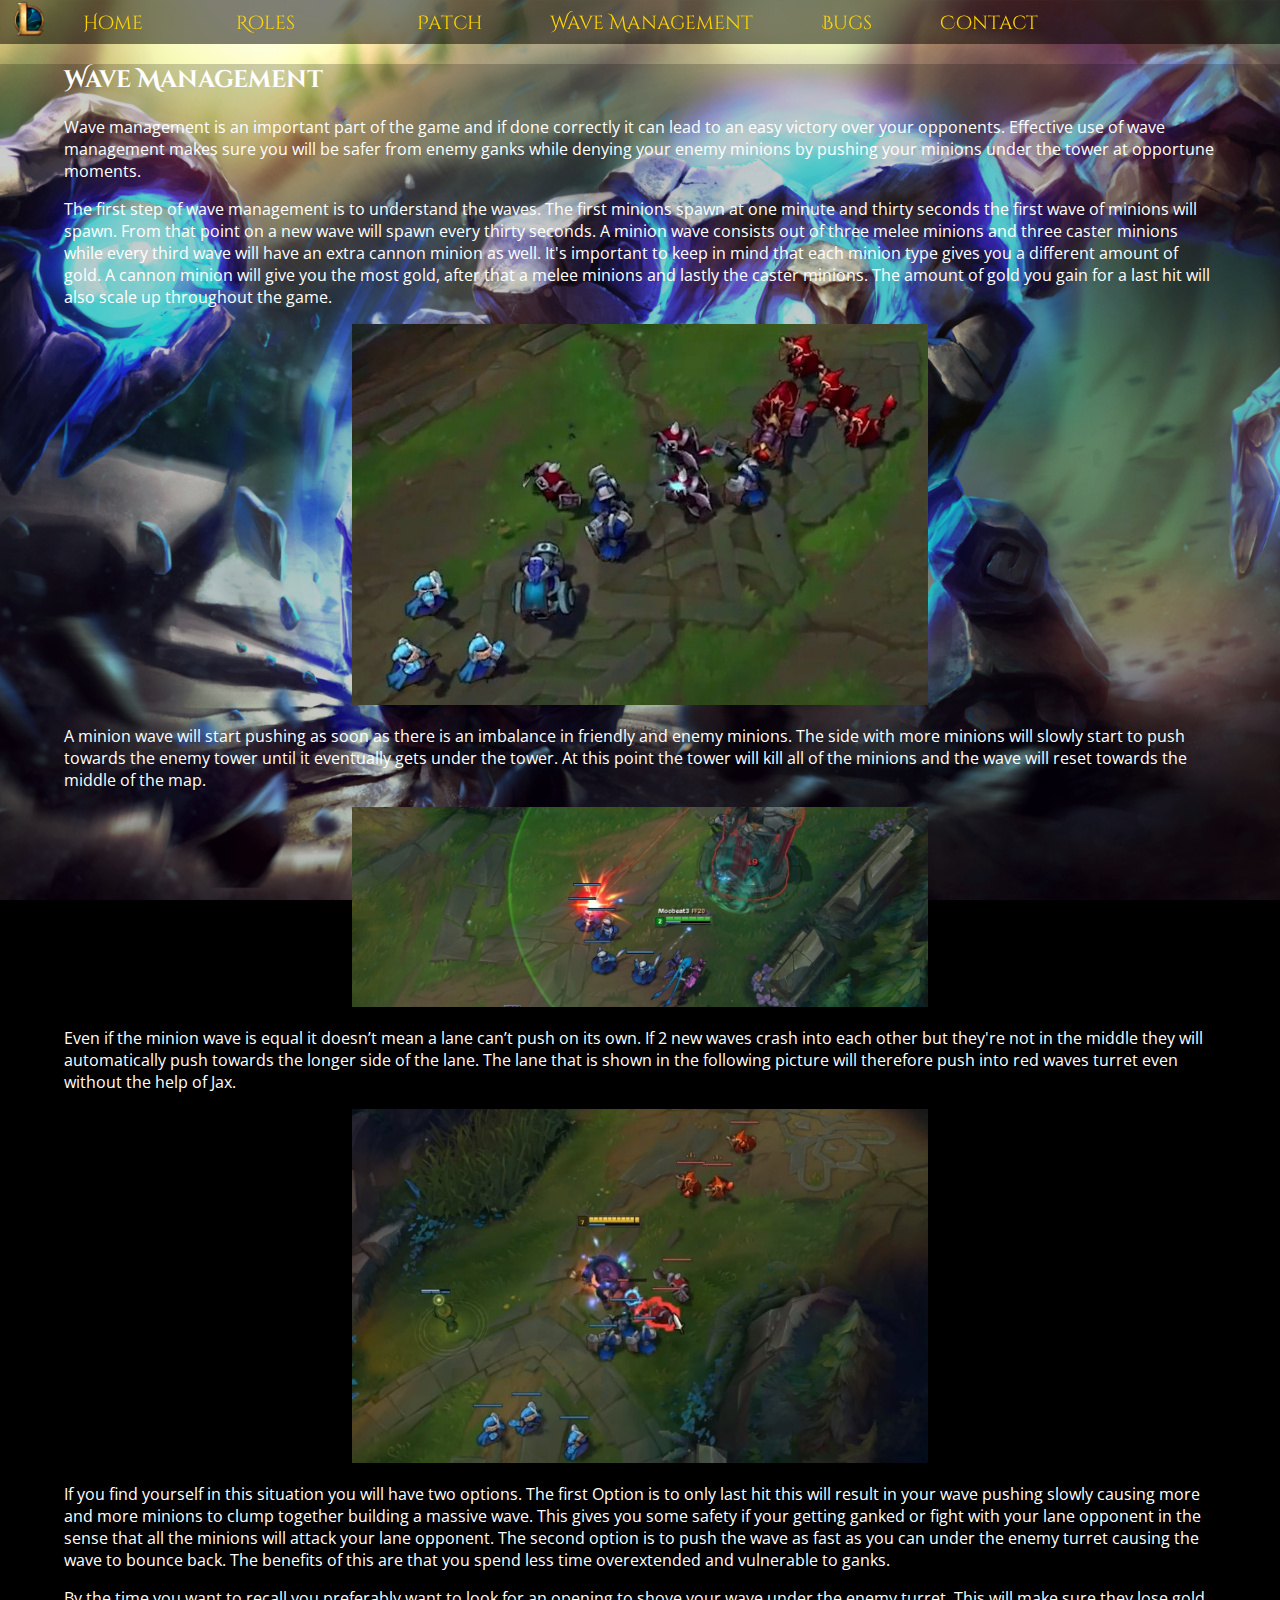
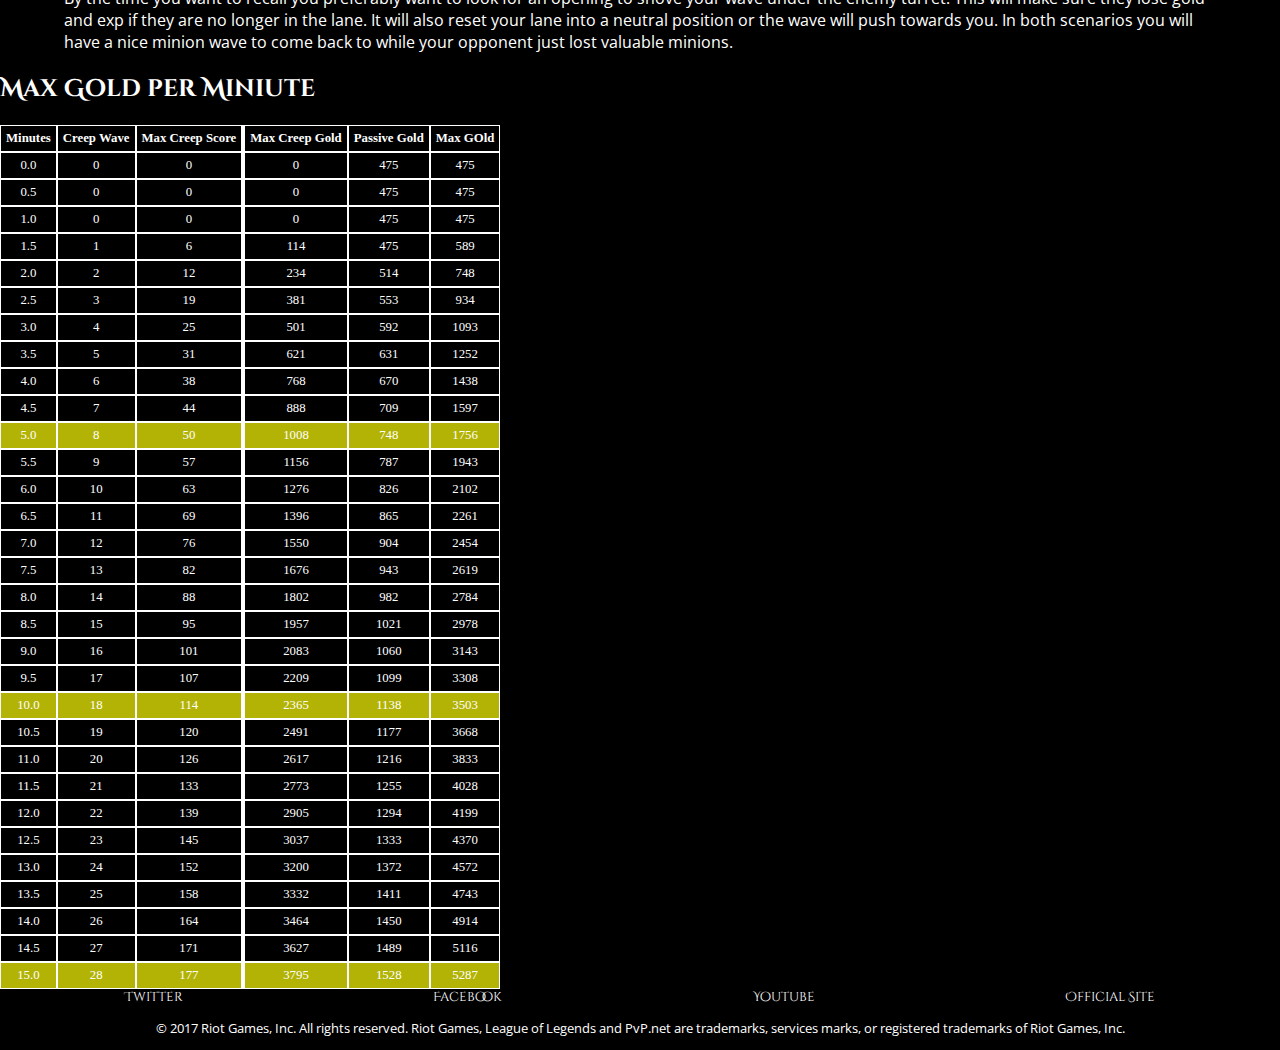
<file: HTML/wave_management.html>
<!DOCTYPE html>
<html>
<head>
    <meta charset="utf-8" />
    <meta http-equiv="X-UA-Compatible" content="IE=edge">
    <title>LoL - Algemeen</title>
    <link rel="icon" type="image/png" href="../assets/logo.ico">
    <meta name="viewport" content="width=device-width, initial-scale=1">
    <link rel="stylesheet" type="text/css" media="screen" href="../CSS/main.css" />
    <link rel="stylesheet" type="text/css" media="screen" href="../CSS/wave_management.css" />
    <link href="https://fonts.googleapis.com/css?family=Cinzel+Decorative|Open+Sans" rel="stylesheet">
    <link rel="stylesheet" href="https://use.fontawesome.com/releases/v5.3.1/css/all.css" integrity="sha384-mzrmE5qonljUremFsqc01SB46JvROS7bZs3IO2EmfFsd15uHvIt+Y8vEf7N7fWAU" crossorigin="anonymous">
</head>
<body>
    <div class="background">
        <header>
            <input type="checkbox" id="menu_checkbox">
            <label for="menu_checkbox"><div class="logo"><img src="../assets/logo.png"></div><i class="fas fa-bars menu_icon"></i></label>
            <nav>
                <ul>
                    <li><a href="index.html">Home</a></li>
                    <li>
                        <input type="checkbox" id="submenu_checkbox">
                        <label for="submenu_checkbox" class="roles">Roles <i class="fas fa-caret-down"></i></label>
                        <ul id="submenu">
                            <li><a href="top.html">Top</a></li>
                            <li><a href="mid.html">Mid</a></li>
                            <li>
                                <input type="checkbox" id="sub-submenu_checkbox">
                                <label for="sub-submenu_checkbox" class="bot">Bot <i class="fas fa-caret-down"></i></label>
                                <ul id="sub-submenu">
                                    <li><a href="adc.html">Adc</a></li>
                                    <li><a href="support.html">Support</a></li>
                                </ul>
                            </li>
                            <li class="last"><a href="jungle.html">Jungle</a></li>
                        </ul>
                    </li>
                    <li><a href="patch.html">Patch</a></li>
                    <li><a href="wave_management.html">Wave Management</a></li>
                    <li><a href="bugs.html">Bugs</a></li>
                    <li><a href="contact.html">Contact</a></li>
                </ul>
            </nav>
        </header>
        <main>
            <div class="tekst">
                <h2>Wave Management</h2>
                <p>
                    Wave management is an important part of the game and if done correctly it can lead to an easy victory over your opponents. Effective use of wave 
                    management makes sure you will be safer from enemy ganks while denying your enemy minions by pushing your minions under the tower at opportune moments.
                </p>
                <p>
                    The first step of wave management is to understand the waves. The first minions spawn at one minute and thirty seconds the first wave of minions 
                    will spawn. From that point on a new wave will spawn every thirty seconds. A minion wave consists out of three melee minions and three caster minions 
                    while every third wave will have an extra cannon minion as well. It's important to keep in mind that each minion type gives you a different amount of 
                    gold. A cannon minion will give you the most gold, after that a melee minions and lastly the caster minions. The amount of gold you gain for a last hit 
                    will also scale up throughout the game.
                </p>
                <img src="../assets/wave_management/wave.jpg">
                <p>
                    A minion wave will start pushing as soon as there is an imbalance in friendly and enemy minions. The side with more minions will slowly start to push 
                    towards the enemy tower until it eventually gets under the tower. At this point the tower will kill all of the minions and the wave will reset towards 
                    the middle of the map.
                </p>
                <img src="../assets/wave_management/tower.jpg">
                <p>
                    Even if the minion wave is equal it doesn’t mean a lane can’t push on its own. If 2 new waves crash into each other but they're not in the 
                    middle they will automatically push towards the longer side of the lane. The lane that is shown in the following picture will therefore push 
                    into red waves turret even without the help of Jax.
                </p>
                <img src="../assets/wave_management/push.jpg">
                <p>
                    If you find yourself in this situation you will have two options. The first Option is to only last hit this will result in your wave pushing slowly 
                    causing more and more minions to clump together building a massive wave. This gives you some safety if your getting ganked or fight with your lane 
                    opponent in the sense that all the minions will attack your lane opponent. The second option is to push the wave as fast as you can under the enemy 
                    turret causing the wave to bounce back. The benefits of this are that you spend less time overextended and vulnerable to ganks.
                </p>
                <p>
                    By the time you want to recall you preferably want to look for an opening to shove your wave under the enemy turret. This will make sure they lose gold 
                    and exp if they are no longer in the lane. It will also reset your lane into a neutral position or the wave will push towards you. In both scenarios you 
                    will have a nice minion wave to come back to while your opponent just lost valuable minions.
                </p>
            </div>
            <div class="tabel">
                <h2>Max Gold per Miniute</h2>
                <table>
                    <thead>
                        <tr>
                            <th>Minutes</th>
                            <th>Creep Wave</th>
                            <th>Max Creep Score</th>
                            <th>Max Creep Gold</th>
                            <th>Passive Gold</th>
                            <th>Max GOld</th>
                        </tr>
                    </thead>
                    <tbody>
                        <tr>
                            <td>0.0</td>
                            <td>0</td>
                            <td>0</td>
                            <td>0</td>
                            <td>475</td>
                            <td>475</td>
                        </tr>
                        <tr>
                            <td>0.5</td>
                            <td>0</td>
                            <td>0</td>
                            <td>0</td>
                            <td>475</td>
                            <td>475</td>
                        </tr>
                        <tr>
                            <td>1.0</td>
                            <td>0</td>
                            <td>0</td>
                            <td>0</td>
                            <td>475</td>
                            <td>475</td>
                        </tr>
                        <tr>
                            <td>1.5</td>
                            <td>1</td>
                            <td>6</td>
                            <td>114</td>
                            <td>475</td>
                            <td>589</td>
                        </tr>
                        <tr>
                            <td>2.0</td>
                            <td>2</td>
                            <td>12</td>
                            <td>234</td>
                            <td>514</td>
                            <td>748</td>
                        </tr>
                        <tr>
                            <td>2.5</td>
                            <td>3</td>
                            <td>19</td>
                            <td>381</td>
                            <td>553</td>
                            <td>934</td>
                        </tr>
                        <tr>
                            <td>3.0</td>
                            <td>4</td>
                            <td>25</td>
                            <td>501</td>
                            <td>592</td>
                            <td>1093</td>
                        </tr>
                        <tr>
                            <td>3.5</td>
                            <td>5</td>
                            <td>31</td>
                            <td>621</td>
                            <td>631</td>
                            <td>1252</td>
                        </tr>
                        <tr>
                            <td>4.0</td>
                            <td>6</td>
                            <td>38</td>
                            <td>768</td>
                            <td>670</td>
                            <td>1438</td>
                        </tr>
                        <tr>
                            <td>4.5</td>
                            <td>7</td>
                            <td>44</td>
                            <td>888</td>
                            <td>709</td>
                            <td>1597</td>
                        </tr>
                        <tr class="yellow">
                            <td>5.0</td>
                            <td>8</td>
                            <td>50</td>
                            <td>1008</td>
                            <td>748</td>
                            <td>1756</td>
                        </tr>
                        <tr>
                            <td>5.5</td>
                            <td>9</td>
                            <td>57</td>
                            <td>1156</td>
                            <td>787</td>
                            <td>1943</td>
                        </tr>
                        <tr>
                            <td>6.0</td>
                            <td>10</td>
                            <td>63</td>
                            <td>1276</td>
                            <td>826</td>
                            <td>2102</td>
                        </tr>
                        <tr>
                            <td>6.5</td>
                            <td>11</td>
                            <td>69</td>
                            <td>1396</td>
                            <td>865</td>
                            <td>2261</td>
                        </tr>
                        <tr>
                            <td>7.0</td>
                            <td>12</td>
                            <td>76</td>
                            <td>1550</td>
                            <td>904</td>
                            <td>2454</td>
                        </tr>
                        <tr>
                            <td>7.5</td>
                            <td>13</td>
                            <td>82</td>
                            <td>1676</td>
                            <td>943</td>
                            <td>2619</td>
                        </tr>
                        <tr>
                            <td>8.0</td>
                            <td>14</td>
                            <td>88</td>
                            <td>1802</td>
                            <td>982</td>
                            <td>2784</td>
                        </tr>
                        <tr>
                            <td>8.5</td>
                            <td>15</td>
                            <td>95</td>
                            <td>1957</td>
                            <td>1021</td>
                            <td>2978</td>
                        </tr>
                        <tr>
                            <td>9.0</td>
                            <td>16</td>
                            <td>101</td>
                            <td>2083</td>
                            <td>1060</td>
                            <td>3143</td>
                        </tr>
                        <tr>
                            <td>9.5</td>
                            <td>17</td>
                            <td>107</td>
                            <td>2209</td>
                            <td>1099</td>
                            <td>3308</td>
                        </tr>
                        <tr class="yellow">
                            <td>10.0</td>
                            <td>18</td>
                            <td>114</td>
                            <td>2365</td>
                            <td>1138</td>
                            <td>3503</td>
                        </tr>
                        <tr>
                            <td>10.5</td>
                            <td>19</td>
                            <td>120</td>
                            <td>2491</td>
                            <td>1177</td>
                            <td>3668</td>
                        </tr>
                        <tr>
                            <td>11.0</td>
                            <td>20</td>
                            <td>126</td>
                            <td>2617</td>
                            <td>1216</td>
                            <td>3833</td>
                        </tr>
                        <tr>
                            <td>11.5</td>
                            <td>21</td>
                            <td>133</td>
                            <td>2773</td>
                            <td>1255</td>
                            <td>4028</td>
                        </tr>
                        <tr>
                            <td>12.0</td>
                            <td>22</td>
                            <td>139</td>
                            <td>2905</td>
                            <td>1294</td>
                            <td>4199</td>
                        </tr>
                        <tr>
                            <td>12.5</td>
                            <td>23</td>
                            <td>145</td>
                            <td>3037</td>
                            <td>1333</td>
                            <td>4370</td>
                        </tr>
                        <tr>
                            <td>13.0</td>
                            <td>24</td>
                            <td>152</td>
                            <td>3200</td>
                            <td>1372</td>
                            <td>4572</td>
                        </tr>
                        <tr>
                            <td>13.5</td>
                            <td>25</td>
                            <td>158</td>
                            <td>3332</td>
                            <td>1411</td>
                            <td>4743</td>
                        </tr>
                        <tr>
                            <td>14.0</td>
                            <td>26</td>
                            <td>164</td>
                            <td>3464</td>
                            <td>1450</td>
                            <td>4914</td>
                        </tr>
                        <tr>
                            <td>14.5</td>
                            <td>27</td>
                            <td>171</td>
                            <td>3627</td>
                            <td>1489</td>
                            <td>5116</td>
                        </tr>
                        <tr class="yellow">
                            <td>15.0</td>
                            <td>28</td>
                            <td>177</td>
                            <td>3795</td>
                            <td>1528</td>
                            <td>5287</td>
                        </tr>
                    </tbody>
                </table>
            </div>
        </main>
        <footer>
            <div class="social">
                <a href="https://twitter.com/riotgames"><div class="icon"><i class="fab fa-twitter"></i></div>Twitter</a>
                <a href="https://www.facebook.com/RiotGames/"><div class="icon"><i class="fab fa-facebook"></i></div>Facebook</a>
                <a href="https://www.youtube.com/riotgames"><div class="icon"><i class="fab fa-youtube"></i></div>Youtube</a>
                <a href="https://eune.leagueoflegends.com/en/"><div class="icon"><i class="fab fa-chrome"></i></div>Official Site</a>
            </div>
            <p>
                &copy; 2017 Riot Games, Inc. All rights reserved. Riot Games, League of Legends and PvP.net are trademarks, services marks, 
                or registered trademarks of Riot Games, Inc.
            </p>
        </footer>
    </div>
</body>
</html>
</file>
<file: CSS/index.css>
.background {
    background-repeat: no-repeat;
    background-image: url("../assets/bg/home_bg_mobile.jpg");
    background-image: linear-gradient(to bottom, rgba(0, 0, 0 , 0.1) 0%, rgba(0, 0, 0, 1) 160vw, rgba(0, 0, 0, 1) 100%), url("../assets/bg/home_bg.jpg");
}

h3, p, h2 {
    color: white;
}

.card p {
    font-size: 0.8em;
}

a {
    color: white;
}

main {
    width: 95%;
    margin: 0 auto;
}

.resp-container {
    position: relative;
    padding-top: 56.25%;
    margin-bottom: 25px;
}

.resp-iframe {
    position: absolute;
    top: 0;
    left: 0;
    width: 100%;
    height: 100%;
    border: 0;
}

img {
    object-fit: contain;
    width: 100%;
}

.card {
    border: 1px solid gold;
    padding: 9px;
    margin: 10px 0;
    text-align: center;
    background-color: rgba(0, 0, 0, 0.2);
    width: 100%;
}

.news {
    display: flex;
    flex-wrap: wrap;
    width: 100%;
}

@media screen and (min-width: 768px) {
    .background {
        background-repeat: no-repeat;
        background-image: url("../assets/bg/home_bg_tablet.jpg");
        background-image: linear-gradient(to bottom, rgba(0, 0, 0 , 0.1) 0%, rgba(0, 0, 0, 1) 160vw, rgba(0, 0, 0, 1) 100%), url("../assets/bg/home_bg_tablet.jpg");
    }
    
    .card {
        width: 45%;
    }

    .iframe {       
       height: 30vw;
    }

    .news {
        justify-content: space-between
    }
}

@media screen and (min-width: 1024px) {
    .background {
        background-image: url("../assets/bg/home_bg.jpg");
        height: 100%; 

        background-attachment: fixed;
        background-position: center;
        background-repeat: no-repeat;
        background-size: cover;
    }

    .card {
        width: 20%;
    }
}
</file>
<file: CSS/roles.css>
/* MAIN */
main p, main h3, main h2 {
    color: white;
}

.uitleg {
    text-align: center;
    margin: 25px;
    margin-top: 250px;
}

.champions h2 {
    text-align: center;
}

.card {
    display: flex;
    width: 80%;
    margin: 10px auto;
    flex-direction: column;
}

.card img {
    object-fit: contain;
}

.tekst {
    margin-left: 10px;
}

@media screen and (min-width: 768px) {
    .uitleg {
        margin: 50px;
    }

    .card {
        flex-direction: row;
        margin: 25px auto;
    }
}

@media screen and (min-width: 1024px) {
    main {
        width: 80%;
        margin: 0 auto;
    }

    .uitleg {
        background-color: rgba(0, 0, 0 , 0.2);
    }

    /* champion hover */
    .champions {
        display: flex;
        flex-wrap: wrap;
        justify-content: space-around;
    }

    .champions h2 {
        width: 100%;
    }

    .champions .card {
        width: 240px;
        height: 340px;
        position: relative;
    }

    .card .tekst  {
        margin: 0;
        position: absolute;
        width: 96%;
        height: 100%;
        font-size: 0.7vw;
        opacity: 0;
        transition: opacity 1s;
        text-align: center;
        padding: 0 2%;
    }

    .champions .tekst:hover {
        opacity: 1;
        cursor: pointer;
        background-color: rgba(0, 0, 0 , 0.5)
    }
    
    .tekst p, .tekst h3 {
        color: white;
    }
}
</file>
<file: CSS/adc.css>
.background {
    background-repeat: no-repeat;
    background-image: url("../assets/bg/adc_bg_mobile.jpg");
    background-image: linear-gradient(to bottom, rgba(0, 0, 0 , 0.1) 0%, rgba(0, 0, 0, 1) 160vw, rgba(0, 0, 0, 1) 100%), url("../assets/bg/adc_bg_mobile.jpg");
}

@media screen and (min-width: 768px) {
    .background {
        background-image: url("../assets/bg/adc_bg_tablet.jpg");
        background-image: linear-gradient(to bottom, rgba(0, 0, 0 , 0.1) 0%, rgba(0, 0, 0, 1) 120vw, rgba(0, 0, 0, 1) 100%), url("../assets/bg/adc_bg_tablet.jpg");
    }
}

@media screen and (min-width: 1024px) {
    .background {
        background-image: url("../assets/bg/adc_bg.jpg");
        height: 100%; 

        background-attachment: fixed;
        background-position: center;
        background-repeat: no-repeat;
        background-size: cover;
    }
}
</file>
<file: CSS/bugs.css>
.background {
    background-repeat: no-repeat;
    background-image: url("../assets/bg/bug_bg_mobile.jpg");
    background-image: linear-gradient(to bottom, rgba(0, 0, 0 , 0.1) 0%, rgba(0, 0, 0, 1) 130vw, rgba(0, 0, 0, 1) 100%), url("../assets/bg/bug_bg_mobile.jpg");
}

form {
    display: flex;
    flex-direction: column;
    width: 75%;
    margin: 0 auto;
}

form label {
    color: white;
    margin-top: 10px;
}

form input, form select, form textarea {
    margin-bottom: 10px;
}

.verplicht {
    color: red;
    font-size: 1.5em;
}

/* SELECT STYLE */
form select {
    background-color: #131650;
    border: 1px solid rgb(165, 141, 2);
    color: white;
}

.champion {
    display: flex;
}

/* CHECKBOX STYLE */
.checkbox {
    -webkit-appearance: none;
    background-color: #131650;
	border: 1px solid rgb(165, 141, 2);
	padding: 8px;
    position: relative;
}

.checkbox::after {
	content: '\2713';
	font-size: 14px;
	position: absolute;
	top: 0px;
	left: 3px;
	color: #3e46ee;
}

.checkbox:checked::after {
	color: white;
}

.champion select {
    visibility: hidden;
}

.checkbox:checked ~ select {
    visibility: visible;
}

.champion select {
    margin-left: 25px;
    margin-top: 3px;
}

/* INPUT TEXT STYLE */
input[type="text"] {
    background-color: #131650;
    border: 1px solid rgb(165, 141, 2);
    color: white;
}

/* TEXTAREA STYLE */
textarea {
    min-height: 250px;
    max-width: 100%;
    background-color: #131650;
    border: 1px solid rgb(165, 141, 2);
    color: white;
}

/* INPUT URL STYLE */
input[type="url"] {
    background-color: #131650;
    border: 1px solid rgb(165, 141, 2);
    color: white;
}

/* BUTTON STYLE */
input[type="submit"] {
    background-color: #131650;
    border: 1px solid rgb(165, 141, 2);
    color: white;
    font-family: 'Open Sans', sans-serif;
    font-size: 1em;
    padding: 10px 0;
}

@media screen and (min-width: 768px) {
    .background {
        background-repeat: no-repeat;
        background-image: url("../assets/bg/bug_bg_tablet.jpg");
        background-image: linear-gradient(to bottom, rgba(0, 0, 0 , 0.1) 0%, rgba(0, 0, 0, 1) 90vw, rgba(0, 0, 0, 1) 100%), url("../assets/bg/bug_bg_tablet.jpg");
    }

    form {
        width: 60%;
    }
}

@media screen and (min-width: 1024px) {
    .background {
        background-image: url("../assets/bg/bug_bg.jpg");
        height: 100%; 

        background-attachment: fixed;
        background-position: center;
        background-repeat: no-repeat;
        background-size: cover;
    }

    form {
        width: 40%;
    }

    .where {
        width: 200px;
    }

    .type {
        width: 350px;
    }

    .times {
        width: 230px;
    }

    /* INPUT URL STYLE */
    input[type="url"] {
        width: 30%;
    }

    /* BUTTON STYLE */
    input[type="submit"] {
        width: 10vw;
        margin: 0 auto;
    }
}
</file>
<file: CSS/jungle.css>
.background {
    background-repeat: no-repeat;
    background-image: url("../assets/bg/jngl_bg_mobile.jpg");
    background-image: linear-gradient(to bottom, rgba(0, 0, 0 , 0.1) 0%, rgba(0, 0, 0, 1) 160vw, rgba(0, 0, 0, 1) 100%), url("../assets/bg/jngl_bg_mobile.jpg");
}

@media screen and (min-width: 768px) {
    .background {
        background-image: url("../assets/bg/jngl_bg_tablet.jpg");
        background-image: linear-gradient(to bottom, rgba(0, 0, 0 , 0.1) 0%, rgba(0, 0, 0, 1) 120vw, rgba(0, 0, 0, 1) 100%), url("../assets/bg/jngl_bg_tablet.jpg");
    }
}

@media screen and (min-width: 1024px) {
    .background {
        background-image: url("../assets/bg/jngl_bg.jpg");
        height: 100%; 

        background-attachment: fixed;
        background-position: center;
        background-repeat: no-repeat;
        background-size: cover;
    }
}
</file>
<file: CSS/patch.css>
.background {
    background-repeat: no-repeat;
    background-image: url("../assets/bg/patch_bg_mobile.jpg");
    background-image: linear-gradient(to bottom, rgba(0, 0, 0 , 0.1) 0%, rgba(0, 0, 0, 1) 160vw, rgba(0, 0, 0, 1) 100%), url("../assets/bg/patch_bg_mobile.jpg");
}

/* MAIN */
ul {
    margin: 0;
    padding: 10px;
}

main {
    background-color: rgba(0, 0, 0 , 0.2);
}

main div ul li {
    color: white;
}

main .list ul .oud {
    color: red;
    text-decoration: line-through;
}

.list h2, .list h3 {
    display: inline
}

/* LIST STYLE IMAGE */
.ezreal {
    list-style: square url("../assets/patch/ezreal/Ezreal.png") inside;
}

.ezreal ul {
    list-style-image: none;
}

.ezreal .w {
    list-style: square url("../assets/patch/ezreal/EzrealW.png") inside;
}

.ezreal .q {
    list-style: square url("../assets/patch/ezreal/EzrealQ.png") inside;
}

.ezreal .e {
    list-style: square url("../assets/patch/ezreal/EzrealE.png") inside;
}

.ezreal .r {
    list-style: square url("../assets/patch/ezreal/EzrealR.png") inside;
}

.ezreal .p {
    list-style: square url("../assets/patch/ezreal/EzrealP.png") inside;
}

.ahri {
    list-style: square url("../assets/patch/ahri/Ahri.png") inside;
}

.ahri ul {
    list-style-image: none;
}

.ahri .r {
    list-style: square url("../assets/patch/ahri/AhriR.png") inside;
}

.evelynn {
    list-style: square url("../assets/patch/evelynn/Evelynn.png") inside;
}

.evelynn ul {
    list-style-image: none;
}

.evelynn .e {
    list-style: square url("../assets/patch/evelynn/EvelynnE.png") inside;
}

.evelynn .r {
    list-style: square url("../assets/patch/evelynn/EvelynnR.png") inside;
}

.graves {
    list-style: square url("../assets/patch/graves/Graves.png") inside;
}

.graves ul {
    list-style-image: none;
}

.jhin {
    list-style: square url("../assets/patch/jhin/Jhin.png") inside;
}

.jhin .p {
    list-style: square url("../assets/patch/jhin/JhinP.png") inside;
}

.jhin ul {
    list-style-image: none;
}

.nami {
    list-style: square url("../assets/patch/nami/Nami.png") inside;
}

.nami ul {
    list-style-image: none;
}

.nami .w {
    list-style: square url("../assets/patch/nami/NamiW.png") inside;
}

.sion {
    list-style: square url("../assets/patch/sion/Sion.png") inside;
}

.sion ul {
    list-style-image: none;
}

.runes {
    list-style: square url("../assets/patch/DarkHarvest.png") inside;
}

.runes ul {
    list-style-image: none;
}

.bugs {
    list-style-image: none;
}

@media screen and (min-width: 768px) {
    .background {
        background-image: url("../assets/bg/patch_bg_tablet.jpg");
        background-image: linear-gradient(to bottom, rgba(0, 0, 0 , 0.1) 0%, rgba(0, 0, 0, 1) 100vw, rgba(0, 0, 0, 1) 100%), url("../assets/bg/patch_bg_tablet.jpg");
    }
}

@media screen and (min-width: 1024px) {
    .background {
        background-image: url("../assets/bg/patch_bg.jpg");
        height: 100%; 

        background-attachment: fixed;
        background-position: center;
        background-repeat: no-repeat;
        background-size: cover;
    }
}
</file>
<file: CSS/support.css>
.background {
    background-repeat: no-repeat;
    background-image: url("../assets/bg/sup_bg_mobile.jpg");
    background-image: linear-gradient(to bottom, rgba(0, 0, 0 , 0.1) 0%, rgba(0, 0, 0, 1) 160vw, rgba(0, 0, 0, 1) 100%), url("../assets/bg/sup_bg_mobile.jpg");
}

@media screen and (min-width: 768px) {
    .background {
        background-image: url("../assets/bg/sup_bg_tablet.jpg");
        background-image: linear-gradient(to bottom, rgba(0, 0, 0 , 0.1) 0%, rgba(0, 0, 0, 1) 120vw, rgba(0, 0, 0, 1) 100%), url("../assets/bg/sup_bg_tablet.jpg");
    }
}

@media screen and (min-width: 1024px) {
    .background {
        background-image: url("../assets/bg/sup_bg.jpg");
        height: 100%; 

        background-attachment: fixed;
        background-position: center;
        background-repeat: no-repeat;
        background-size: cover;
    }
}
</file>
<file: CSS/top.css>
.background {
    background-repeat: no-repeat;
    background-image: url("../assets/bg/top_bg_mobile.jpg");
    background-image: linear-gradient(to bottom, rgba(0, 0, 0 , 0.1) 0%, rgba(0, 0, 0, 1) 200vw, rgba(0, 0, 0, 1) 100%), url("../assets/bg/top_bg_mobile.jpg");
}

@media screen and (min-width: 768px) {
    .background {
        background-image: url("../assets/bg/top_bg_tablet.jpg");
        background-image: linear-gradient(to bottom, rgba(0, 0, 0 , 0.1) 0%, rgba(0, 0, 0, 1) 120vw, rgba(0, 0, 0, 1) 100%), url("../assets/bg/top_bg_tablet.jpg");
    }
}

@media screen and (min-width: 1024px) {
    .background {
        background-image: url("../assets/bg/top_bg.jpg");
        height: 100%; 

        background-attachment: fixed;
        background-position: center;
        background-repeat: no-repeat;
        background-size: cover;
    }
}
</file>
<file: CSS/wave_management.css>
.background {
    background-repeat: no-repeat;
    background-image: url("../assets/bg/wave_management_bg_mobile.jpg");
    background-image: linear-gradient(to bottom, rgba(0, 0, 0 , 0.1) 0%, rgba(0, 0, 0, 1) 110vw, rgba(0, 0, 0, 1) 100%), url("../assets/bg/wave_management_bg_mobile.jpg");
}

p, h2 {
    color: white;
}

img {
    object-fit: contain;
    width: 70%;
    margin-left: 15%;
}

.tekst {
    width: 90%;
    margin: 0 auto;
}

table {
    color: white;
    border-spacing: 0;
    font-size: 3vw;
}

th, td {
    border: 1px solid white;
    text-align: center;
    padding: 5px;
}

th:nth-child(3), td:nth-child(3) {
    border-right: 2px solid white;
}

th:nth-child(4), td:nth-child(4) {
    border-left: 2px solid white;
}
    
.yellow {
    background-color: rgb(179, 179, 5);
}

@media screen and (min-width: 768px) {
    .background {
        background-repeat: no-repeat;
        background-image: url("../assets/bg/wave_management_bg_tablet.jpg");
        background-image: linear-gradient(to bottom, rgba(0, 0, 0 , 0.1) 0%, rgba(0, 0, 0, 1) 90vw, rgba(0, 0, 0, 1) 100%), url("../assets/bg/wave_management_bg_tablet.jpg");
    }

    table {
        font-size: 2vw;
    }
}

@media screen and (min-width: 1024px) {
    .background {
        background-image: url("../assets/bg/wave_management_bg.jpg");
        height: 100%; 

        background-attachment: fixed;
        background-position: center;
        background-repeat: no-repeat;
        background-size: cover;
    }

    main {
        background-color: rgba(0, 0, 0 , 0.2);
    }

    img {
        width: 50%;
        margin-left: 25%;
    }

    table {
        font-size: 1vw;
    }
}
</file>
<file: CSS/main.css>
/* Custom font: font-family: 'Cinzel Decorative', cursive; / font-family: 'Open Sans', sans-serif; */
/* SVG Convert: https://www.aconvert.com/image/png-to-svg/ */

/* RESET */
body {
    margin: 0;
    background-color: black;
}

h1, h2, h3, h4, h5, h6, a, label {
    font-family: 'Cinzel Decorative', cursive;
}

p {
    font-family: 'Open Sans', sans-serif;
}

/* MENU */
header {
    display: flex;
    flex-wrap: wrap;
    position: sticky;
    top: 0;
    background-color: rgba(0, 0, 0, .5);
    z-index: 99;
}

nav ul {
    padding: 0;
    margin: 0;
}

nav li {
    list-style: none;
}

header label {
    display: flex;
}

.logo img {
    width: 10vw; 
    height: 10vw;
}

.menu_icon {
    color: gold;
    font-size: 10vw;
    margin-left: 10px;
}

nav {
    width: 100%;
    visibility: hidden;
    height: 0;
    opacity: 0;
    transition: opacity .5s;
}

#submenu, #sub-submenu {
    margin-left: 50px;
    visibility: hidden;
    height: 0;
    opacity: 0;
    transition: opacity .5s;
}

nav a, nav label {
    text-decoration: none;
    color: gold;
    font-size: 5vw;
}

#menu_checkbox:checked ~ nav {
    visibility: visible;
    opacity: 1;
    height: auto;
}

#menu_checkbox:checked ~ nav #submenu_checkbox:checked ~ ul, #menu_checkbox:checked ~ nav #submenu_checkbox:checked ~ ul #sub-submenu_checkbox:checked ~ ul {
    visibility: visible;
    opacity: 1;
    height: auto;
}

#menu_checkbox, #submenu_checkbox, #sub-submenu_checkbox { 
    display: none;
}

/* FOOTER */
footer {
    text-align: center;
    font-size: 2vw;
}

.social {
    display: flex;
    justify-content: space-around
}

.social .icon {
    font-size: 5vw;
}

.social a {
    text-decoration: none;
    color: white;
}

footer p {
    color: white;
}

@media screen and (min-width: 768px) {
    /* MENU */
    .logo img {
        width: 5vw;
        height: 5vw;
    }

    .menu_icon {
        font-size: 5vw;
    }

    nav a, nav label {
        font-size: 3vw;
    }

    /* FOOTER */
    footer {
        font-size: 2vw;
    }
    
    .social .icon {
        font-size: 4vw;
    }
}

@media screen and (min-width: 1024px) {
    /* HOVER MENU */
    header {
        flex-direction: row;
    }

    .menu_icon {
        visibility: hidden;
        height: 0;
    }

    .logo img {
        width: 3vw;
        height: 3vw;
    }

    nav {
        width: 80%;
        height: auto;
        visibility: visible;
        opacity: 1;
        transition: none;
        margin-top: 10px;
    }

    nav ul {
        display: flex;
        justify-content: space-around;
    }

    nav a, nav label {
        font-size: 1.5vw;
    }

    nav ul i {
        visibility: hidden;
    }

    #submenu, #sub-submenu {
        height: 0;
        display: flex;
        flex-direction: column;
        margin-left: 25px;
    }

    .roles:hover ~ #submenu, #submenu:hover {
        opacity: 1;
        height: auto;
        visibility: visible;
        cursor: pointer;
    }

    .bot:hover ~ #sub-submenu, #sub-submenu:hover {
        opacity: 1;
        height: auto;
        visibility: visible;
        cursor: pointer;
    }

    .last {
        padding-bottom: 50px;
    }

    .roles {
        margin-left: 25px;
    }

    nav a:hover {
        color: rgb(150, 127, 0);
    }

    nav ul li a:hover:after {
        width: 100%;
    }

    /* FOOTER */
    footer {
        font-size: 1vw;
    }
    
    .social .icon {
        font-size: 2vw;
    }
}
</file>
